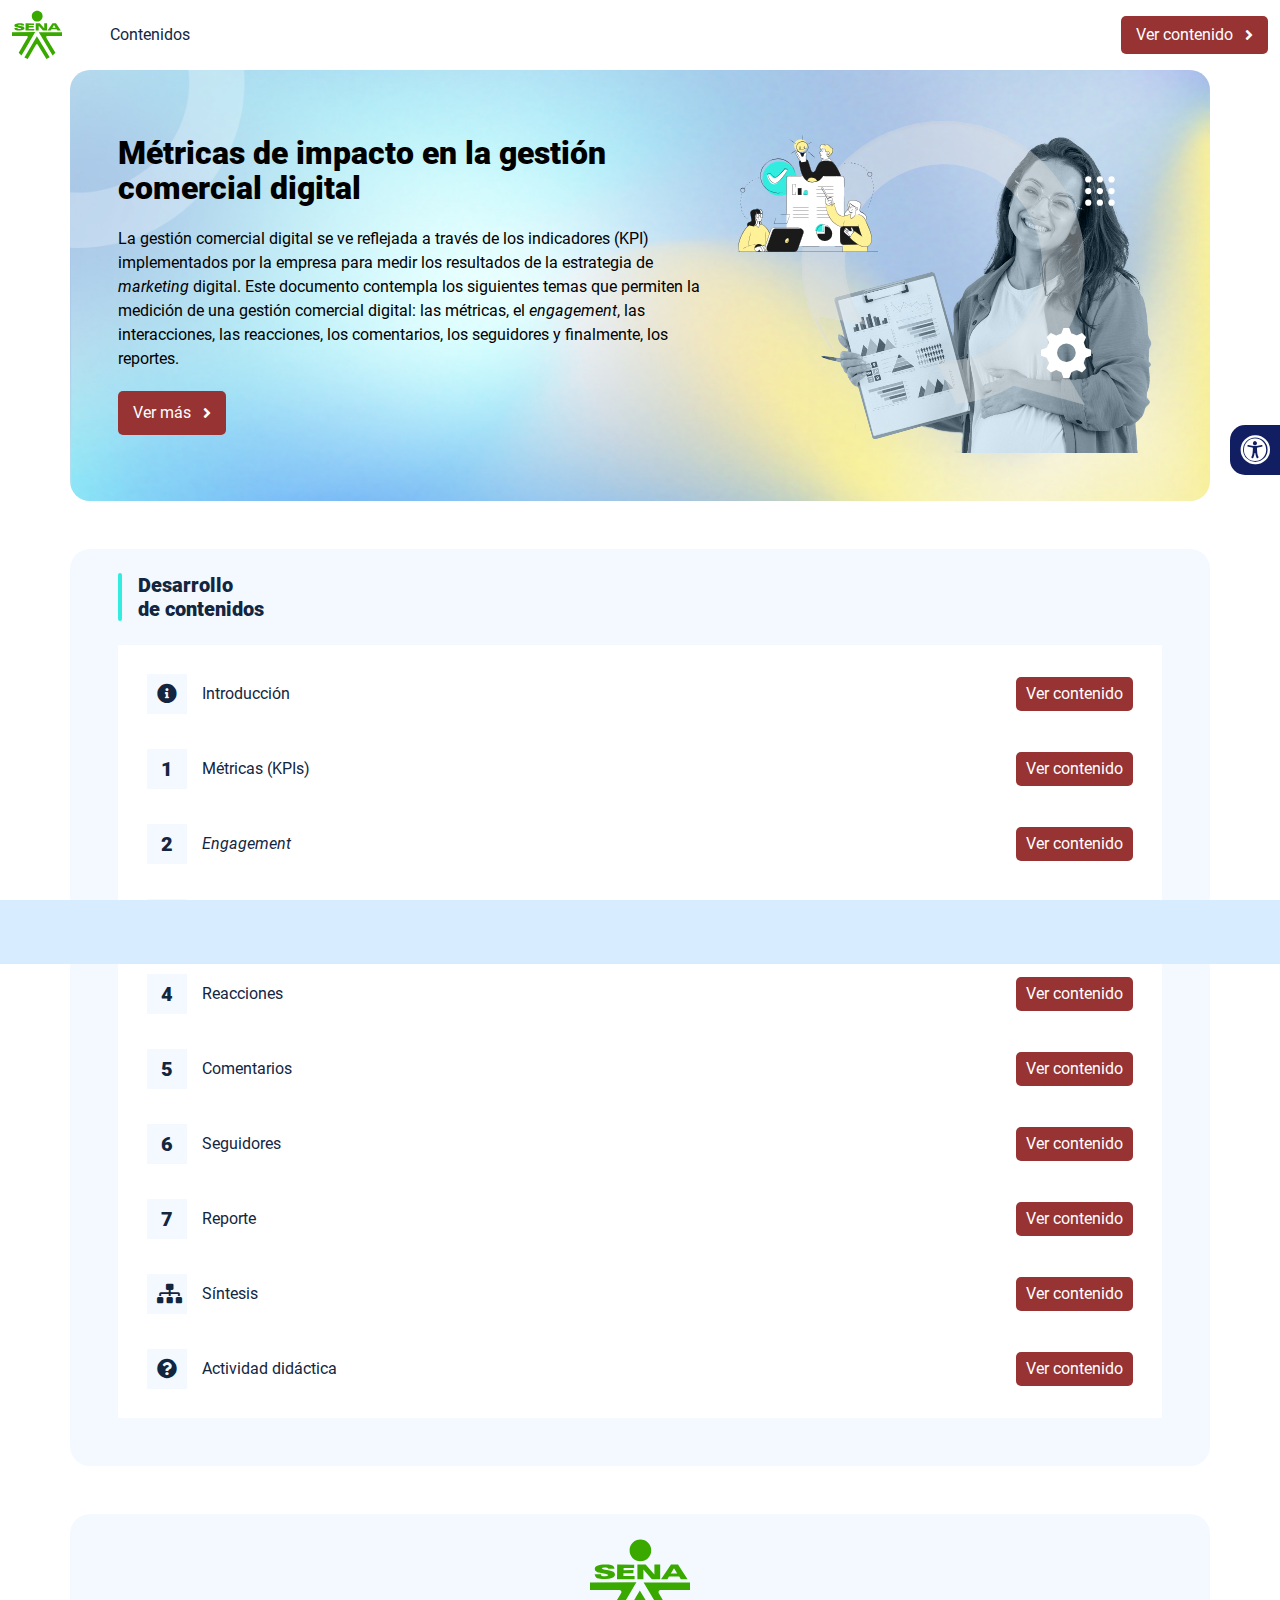
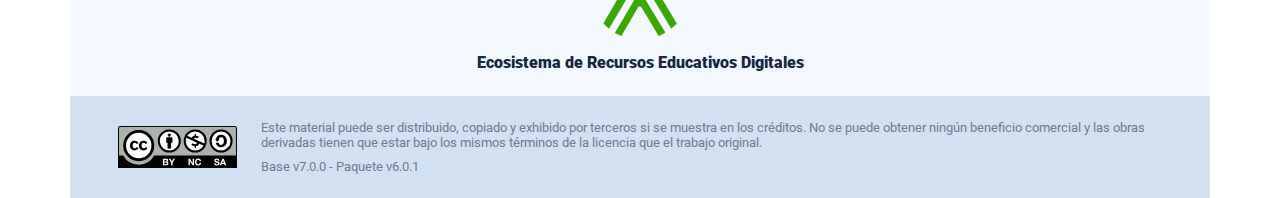
<file: index.html>
<!DOCTYPE html><html lang=""><head><meta charset="utf-8"><meta http-equiv="X-UA-Compatible" content="IE=edge"><meta name="viewport" content="width=device-width,initial-scale=1"><link rel="icon" href="favicon.ico"><title>Métricas de impacto en la gestión comercial digital</title><link href="css/chunk-0c047e41.3babef71.css" rel="prefetch"><link href="css/chunk-25b302c8.3babef71.css" rel="prefetch"><link href="css/chunk-26fc7596.3babef71.css" rel="prefetch"><link href="css/chunk-2d2747e2.3babef71.css" rel="prefetch"><link href="css/chunk-32334cb6.3babef71.css" rel="prefetch"><link href="css/chunk-3c57cd7b.3babef71.css" rel="prefetch"><link href="css/chunk-4f2d402a.3babef71.css" rel="prefetch"><link href="css/chunk-515a8379.26246671.css" rel="prefetch"><link href="css/chunk-59974754.f3a189b9.css" rel="prefetch"><link href="css/chunk-60cbc06b.09438581.css" rel="prefetch"><link href="css/chunk-6e1e538a.3ba0a060.css" rel="prefetch"><link href="css/chunk-766a929b.a4a9ab68.css" rel="prefetch"><link href="css/chunk-f2df7d2c.3babef71.css" rel="prefetch"><link href="css/comple.1f457347.css" rel="prefetch"><link href="css/creditos.066770fd.css" rel="prefetch"><link href="css/glosario.8f6aa7b7.css" rel="prefetch"><link href="css/referencias.cf151eaa.css" rel="prefetch"><link href="js/actividad.74c0f4e3.js" rel="prefetch"><link href="js/chunk-0206bfa0.9d64e2cb.js" rel="prefetch"><link href="js/chunk-0c047e41.c1b5f948.js" rel="prefetch"><link href="js/chunk-13a6037e.b6cc52b1.js" rel="prefetch"><link href="js/chunk-18f95272.c2a5eee4.js" rel="prefetch"><link href="js/chunk-25b302c8.26cfb7b2.js" rel="prefetch"><link href="js/chunk-26fc7596.286ada91.js" rel="prefetch"><link href="js/chunk-2c06842c.44a60f75.js" rel="prefetch"><link href="js/chunk-2d0c5615.ebc1981a.js" rel="prefetch"><link href="js/chunk-2d0e96ec.7b8875b5.js" rel="prefetch"><link href="js/chunk-2d208d90.9c6a4a0e.js" rel="prefetch"><link href="js/chunk-2d21d0e2.320e0a0d.js" rel="prefetch"><link href="js/chunk-2d22c123.474e9714.js" rel="prefetch"><link href="js/chunk-2d2747e2.55b9a2a1.js" rel="prefetch"><link href="js/chunk-2e80bb9a.818f9add.js" rel="prefetch"><link href="js/chunk-319206de.2b0a71fd.js" rel="prefetch"><link href="js/chunk-32334cb6.4e06baf7.js" rel="prefetch"><link href="js/chunk-36769079.f509823e.js" rel="prefetch"><link href="js/chunk-3c57cd7b.d8fd3cb3.js" rel="prefetch"><link href="js/chunk-4cdd78c0.21552dad.js" rel="prefetch"><link href="js/chunk-4f2d402a.f52de32d.js" rel="prefetch"><link href="js/chunk-515a8379.ad4b0488.js" rel="prefetch"><link href="js/chunk-53ccb27e.e4c9c4d9.js" rel="prefetch"><link href="js/chunk-55d286b8.984d19df.js" rel="prefetch"><link href="js/chunk-59974754.4b536167.js" rel="prefetch"><link href="js/chunk-60cbc06b.17f2bb4a.js" rel="prefetch"><link href="js/chunk-659152b8.4c724f06.js" rel="prefetch"><link href="js/chunk-6e1e538a.1656d117.js" rel="prefetch"><link href="js/chunk-766a929b.4fd76fb0.js" rel="prefetch"><link href="js/chunk-c796899c.b404a9ce.js" rel="prefetch"><link href="js/chunk-e8a7823a.9ff4a1e8.js" rel="prefetch"><link href="js/chunk-f2df7d2c.d2fe56d5.js" rel="prefetch"><link href="js/chunk-fde47172.6ef31f8b.js" rel="prefetch"><link href="js/comple.e309cd47.js" rel="prefetch"><link href="js/creditos.e0a862ca.js" rel="prefetch"><link href="js/glosario.f473cba3.js" rel="prefetch"><link href="js/intro.4e5cd10d.js" rel="prefetch"><link href="js/referencias.c00bee70.js" rel="prefetch"><link href="js/sintesis.47617362.js" rel="prefetch"><link href="js/tema1.07c1872e.js" rel="prefetch"><link href="js/tema2.28aecbf6.js" rel="prefetch"><link href="js/tema3.8d2ab54f.js" rel="prefetch"><link href="js/tema4.a3a180db.js" rel="prefetch"><link href="js/tema5.3a6f64eb.js" rel="prefetch"><link href="js/tema6.0150f6a9.js" rel="prefetch"><link href="js/tema7.575c80d8.js" rel="prefetch"><link href="css/app.f7b55973.css" rel="preload" as="style"><link href="css/chunk-vendors.68d180d8.css" rel="preload" as="style"><link href="js/app.e2115fb4.js" rel="preload" as="script"><link href="js/chunk-vendors.3c863803.js" rel="preload" as="script"><link href="css/chunk-vendors.68d180d8.css" rel="stylesheet"><link href="css/app.f7b55973.css" rel="stylesheet"></head><body><noscript><strong>We're sorry but Métricas de impacto en la gestión comercial digital doesn't work properly without JavaScript enabled. Please enable it to continue.</strong></noscript><div id="app"></div><script src="js/chunk-vendors.3c863803.js"></script><script src="js/app.e2115fb4.js"></script></body></html>
</file>
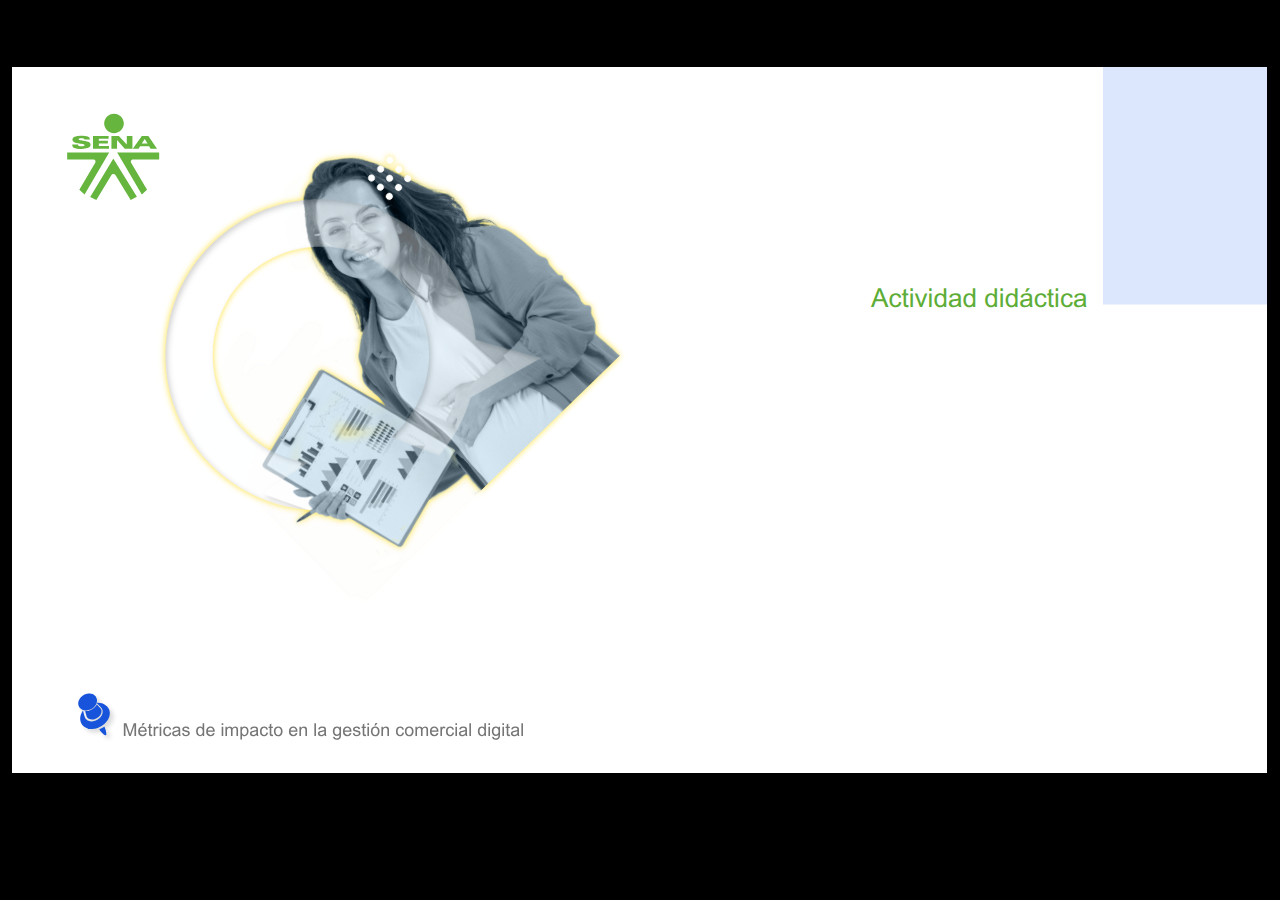
<file: actividades/actividad.html>
﻿<!doctype html>
<html lang="es">
<head>
  <meta charset="utf-8">
  <!-- Created using Storyline 360 - http://www.articulate.com  -->
  <!-- version: 3.75.30269.0 -->
  <title>Actividad did&#225;ctica</title>
  <meta http-equiv="x-ua-compatible" content="IE=edge"/>
  <meta name="viewport" content="width=device-width,initial-scale=1,user-scalable=no,shrink-to-fit=no,minimal-ui"/>
  <meta name="apple-mobile-web-app-capable" content="yes"/>
  <style>
    html, body { height: 100%; padding: 0; margin: 0 }
    #app { height: 100%; width: 100%; }
  </style>

  <script>
    window.DS = {};
    window.globals = {
      DATA_PATH_BASE: '',
      HAS_FRAME: true,
      HAS_SLIDE: true,

      lmsPresent: false,
      tinCanPresent: false,
      cmi5Present: false,
      aoSupport: false,
      scale: 'show all',
      captureRc: false,
      browserSize: 'optimal',
      bgColor: '#000000',
      features: 'AccessibleVideo,BackgroundAudio,ConnectionMessages,FullScreenToggle,InsertSvgPicture,LayerPresentAsDialog,MultipleQuizTracking,PlayerSpeedControl,StreamingVideo,UpdatedThemeEditor,UseAudioElement,VideoTranscripts',
      themeName: 'classic',
      preloaderColor: '#FFFFFF',
      suppressAnalytics: false,
      productChannel: 'stable',
      publishSource: 'storyline',
      aid: 'aid|5304b41d-7af7-4125-b8d1-83eb222823e2',
      cid: '29f10136-8257-4bd1-be30-50c37827abd4',
      playerVersion: '3.75.30269.0',
      publishTimestamp: '2023-12-17T15:04:17.7091472Z',
      maxIosVideoElements: 10,
      connectionSettings: { },

      
      parseParams: function(qs) {
        if (window.globals.parsedParams != null) {
          return window.globals.parsedParams;
        }
        qs = (qs || window.location.search.substr(1)).split('+').join(' ');
        var params = {},
            tokens,
            re = /[?&]?([^=]+)=([^&]*)/g;

        while (tokens = re.exec(qs)) {
          params[decodeURIComponent(tokens[1]).trim()] =
            decodeURIComponent(tokens[2]).trim();
        }
        window.globals.parsedParams = params;
        return params;
      }

    };
  </script>
  <script>
    var isIe11 = ('ActiveXObject' in window || window.MSBlobBuilder != null)
      && window.msCrypto != null && !window.ActiveXObject;
    if (isIe11) {
      window.globals.unsupportedBrowser = true;
      document.write(atob('[base64]'));
    }
  </script>
  
  <script>window.THREE = { };</script>
  
</head>
<body style="background: #000000" class="cs-HTML theme-classic">
  <!-- 360 -->
  <script>!function(){var e,i=/iPhone/i,o=/iPod/i,n=/iPad/i,t=/\biOS-universal(?:.+)Mac\b/i,r=/\bAndroid(?:.+)Mobile\b/i,a=/Android/i,d=/(?:SD4930UR|\bSilk(?:.+)Mobile\b)/i,p=/Silk/i,l=/Windows Phone/i,u=/\bWindows(?:.+)ARM\b/i,b=/BlackBerry/i,s=/BB10/i,c=/Opera Mini/i,f=/\b(CriOS|Chrome)(?:.+)Mobile/i,h=/Mobile(?:.+)Firefox\b/i,v=function(e){return void 0!==e&&"MacIntel"===e.platform&&"number"==typeof e.maxTouchPoints&&e.maxTouchPoints>1&&"undefined"==typeof MSStream};e=function(e){var m={userAgent:"",platform:"",maxTouchPoints:0};e||"undefined"==typeof navigator?"string"==typeof e?m.userAgent=e:e&&e.userAgent&&(m={userAgent:e.userAgent,platform:e.platform,maxTouchPoints:e.maxTouchPoints||0}):m={userAgent:navigator.userAgent,platform:navigator.platform,maxTouchPoints:navigator.maxTouchPoints||0};var g=m.userAgent,y=g.split("[FBAN");void 0!==y[1]&&(g=y[0]),void 0!==(y=g.split("Twitter"))[1]&&(g=y[0]);var A=function(e){return function(i){return i.test(e)}}(g),w={apple:{phone:A(i)&&!A(l),ipod:A(o),tablet:!A(i)&&(A(n)||v(m))&&!A(l),universal:A(t),device:(A(i)||A(o)||A(n)||A(t)||v(m))&&!A(l)},amazon:{phone:A(d),tablet:!A(d)&&A(p),device:A(d)||A(p)},android:{phone:!A(l)&&A(d)||!A(l)&&A(r),tablet:!A(l)&&!A(d)&&!A(r)&&(A(p)||A(a)),device:!A(l)&&(A(d)||A(p)||A(r)||A(a))||A(/\bokhttp\b/i)},windows:{phone:A(l),tablet:A(u),device:A(l)||A(u)},other:{blackberry:A(b),blackberry10:A(s),opera:A(c),firefox:A(h),chrome:A(f),device:A(b)||A(s)||A(c)||A(h)||A(f)},any:!1,phone:!1,tablet:!1};return w.any=w.apple.device||w.android.device||w.windows.device||w.other.device,w.phone=w.apple.phone||w.android.phone||w.windows.phone,w.tablet=w.apple.tablet||w.android.tablet||w.windows.tablet,w}(),"object"==typeof exports&&"undefined"!=typeof module?module.exports=e:"function"==typeof define&&define.amd?define((function(){return e})):this.isMobile=e}();
    window.isMobile.apple.tablet = window.isMobile.apple.tablet ||
      (navigator.platform === 'MacIntel' && navigator.maxTouchPoints > 1);
    window.isMobile.apple.device = window.isMobile.apple.device || window.isMobile.apple.tablet;
    window.isMobile.tablet = window.isMobile.tablet || window.isMobile.apple.tablet;
    window.isMobile.any = window.isMobile.any || window.isMobile.apple.tablet;
  </script>

  <div id="focus-sink" tabindex="-1"></div>

  <div id="preso"></div>
  <script>
    (function() {

      var classTypes = [ 'desktop', 'mobile', 'phone', 'tablet' ];

      var addDeviceClasses = function(prefix, testObj) {
        var curr, i;
        for (i = 0; i < classTypes.length; i++) {
          curr = classTypes[i];
          if (testObj[curr]) {
            document.body.classList.add(prefix + curr);
          }
        }
      };

      var params = window.globals.parseParams(),
          isDevicePreview = params.devicepreview === '1',
          isPhoneOverride = params.deviceType === 'phone' || (isDevicePreview && params.phone == '1'),
          isTabletOverride = (params.deviceType === 'tablet' || isDevicePreview) && !isPhoneOverride,
          isMobileOverride = isPhoneOverride || isTabletOverride;

      var deviceView = {
        desktop: !window.isMobile.any && !isMobileOverride,
        mobile: window.isMobile.any || isMobileOverride,
        phone: isPhoneOverride || (window.isMobile.phone && !isTabletOverride),
        tablet: isTabletOverride || window.isMobile.tablet
      };

      window.globals.deviceView = deviceView;
      window.isMobile.desktop = !window.isMobile.any;
      window.isMobile.mobile = window.isMobile.any;

      addDeviceClasses('view-', deviceView);

    })();
  </script>
  
  <script src='story_content/user.js' type=text/javascript></script>
  <div class="slide-loader"></div>

  <script>
    if (window.globals.deviceView.isMobile) { var doc = document, loader = doc.body.querySelector('.slide-loader'); [ 1, 2, 3 ].forEach(function(n) { var d = doc.createElement('div'); d.style.backgroundColor = window.globals.preloaderColor; d.classList.add('mobile-loader-dot'); d.classList.add('dot' + n); loader.appendChild(d); }); }
  </script>

  <div class="mobile-load-title-overlay" style="display: none">
    <div class="mobile-load-title">Actividad did&#225;ctica</div>
  </div>

  <div class="mobile-chrome-warning"></div>

  
<style>
  .warn-connection-dialog {
    display: none;
    background: transparent;
    pointer-events: none;
    position: fixed;
    left: 0;
    top: 0;
    width: 100%;
    height: 100%;
    z-index: 999;
  }

  .warn-connection-content {
    border-radius: 4px;
    background: white;
    border: 1px solid #E7E7E7;
    color: #333333;
    box-shadow: 0 2px 4px rgba(0, 0, 0, 0.25);
    transition: all 150ms ease-out;
    position: absolute;
    white-space: nowrap;
  }

  .view-phone.is-landscape .warn-connection-content {
    left: 23px;
    bottom: 23px;
  }

  .view-tablet.is-landscape .warn-connection-content {
    left: 50%;
    top: 20px;
    transform: translateX(-50%);
  }

  .is-portrait .warn-connection-content {
    transform: translate(-50%, calc(-100% - 15px));
  }

  .warn-connection-content p {
    display: inline-block;
    margin: 0 8px 0 0;
    line-height: 33px;
    font-size: 11px;
  }

  .warn-connection-content svg {
    position: relative;
    vertical-align: middle;
    margin: 0 2px 2px 8px;
  }

  .view-desktop .warn-connection-content {
    left: 1.5em;
    bottom: 1.5em;
  }

  .view-desktop .warn-connection-content p {
    font-size: 1.1em;
  }

  .is-offline .warn-connection-dialog {
    display: block;
  }

  .is-offline .cs-panel * {
    pointer-events: none !important;
  }

  .is-offline .cs-panel {
    pointer-events: all !important;
  }

  .is-offline #nav-controls * {
    pointer-events: none !important;
  }

  .is-offline #nav-controls {
    pointer-events: all !important;
  }
</style>

<div class="warn-connection-dialog">
  <div class="warn-connection-content">
    <svg width="17" height="15" viewBox="0 0 17 15" xmlns="http://www.w3.org/2000/svg">
      <path fill="#8F0000" stroke="white" d="M16.07,12.98 L15.88,12.23 L9.51,1.21 C8.97,0.26,7.6,0.26,7.06,1.21 L0.69,12.23 C0.15,13.16,0.81,14.36,1.91,14.36 H14.65 C15.47,14.36,16.05,13.7,16.07,12.98 Z"/>
      <path fill="white" stroke="white" d="M8.58,5.5 C8.35,5.28,8.5,5.35,8.21,5.32 C8.09,5.35,7.97,5.49,7.96,5.67 C7.97,5.79,7.98,5.92,7.98,6.04 L7.98,6.04 C7.99,6.17,8,6.31,8.01,6.43 L8.01,6.44 C8.03,6.92,8.06,7.41,8.09,7.9 L8.09,7.9 C8.12,8.39,8.14,8.88,8.17,9.37 C8.17,9.39,8.18,9.42,8.2,9.44 C8.23,9.46,8.25,9.47,8.28,9.47 C8.31,9.47,8.34,9.46,8.35,9.44 C8.37,9.43,8.38,9.4,8.39,9.35 L8.39,9.34 C8.39,9.24,8.4,9.15,8.4,9.05 L8.4,9.05 C8.41,8.96,8.41,8.86,8.42,8.75 C8.43,8.44,8.45,8.12,8.47,7.81 L8.47,7.81 C8.49,7.49,8.51,7.18,8.53,6.87 C8.55,6.46,8.56,6.05,8.59,5.64 L8.6,5.62 C8.6,5.57,8.59,5.53,8.58,5.5 L8.21,5.32 Z"/>
      <circle fill="white" stroke="white" cx="8.3" cy="11.35" r="0.3"/>
    </svg>
    <p>You are offline. Trying to reconnect...</p>
  </div>
</div>

<script>
  (function() {
    window.DS.connection = {
      warningShown: false,
      assets: {},
      loadingAssetGroup: false,
      retryDelay: 500
    };

    // @TODO this is POC code and can be cleaned up a bit more if we move forward
    // with the feature



    // The `window.globals.features` variable must be set in `webpack.dev.config` when testing locally - it is not enough
    // to have it in the data - but it must be set there as well.
    var useConnectionMessages = window.AbortController != null &&
      window.location.protocol != 'file:' &&
      window.globals.features.indexOf('ConnectionMessages') != -1;

    window.DS.connection.useConnectionMessages = useConnectionMessages

    var assetCount = 0;
    var checkLoadedId;
    var connectionSettings = window.globals.connectionSettings;

    if (useConnectionMessages && connectionSettings != null) {
      var contentEl = document.querySelector('.warn-connection-content');
      var messageEl = contentEl.querySelector('p')

      if (connectionSettings.useDarkTheme) {
        contentEl.style.borderColor = '#BABBBA';
        contentEl.style.backgroundColor = '#282828';
        contentEl.style.color = '#FFFFFF';
      }

      if (connectionSettings.message != null) {
        messageEl.textContent = window.decodeURIComponent(connectionSettings.message);
      }
    }

    function checkAssetsReady() {
      for (var i in DS.connection.assets) {
        if (!DS.connection.assets[i].success) {
          return false;
        }
      }
      return true;
    }

    function stopAssetGroup() {
      if (!useConnectionMessages) { return; }

      assetCount = 0;

      DS.connection.oldAssetGroup = DS.connection.assets;
      DS.connection.assets = {};
      DS.connection.loadingAssetGroup = false;
      clearInterval(checkLoadedId);
    }

    function startAssetGroup() {
      if (!useConnectionMessages) { return; }
      var ticks = 0;
      clearInterval(checkLoadedId);
      checkLoadedId = setInterval(function() {
        var loaded = 0;
        if (assetCount === 0 && loaded === 0) {
          clearInterval(checkLoadedId);
          return;
        }

        for (var i in DS.connection.assets) {
          if (DS.connection.assets[i].success) {
            loaded++;
          }
        }

        if (assetCount === loaded && checkAssetsReady()) {
          for (var i in DS.connection.assets) {
            if (DS.connection.assets[i].action) {
              DS.connection.assets[i].action();
            }
          }
          hideWarning();
          stopAssetGroup();
        }
      }, 100)
    }

    function requiredAsset(url, action, retry, type) {
      if (!useConnectionMessages) { return; }
      if (DS.connection.assets[url]) { return; }

      DS.connection.assets[url] = {
        success: false, action: action, retry: retry, type: type
      };
      assetCount = Object.keys(DS.connection.assets).length;
      if (!DS.connection.loadingAssetGroup) {
        startAssetGroup();
      }
      DS.connection.loadingAssetGroup = true;
    }

    function assetLoaded(url) {
      if (!useConnectionMessages) { return; }
      if (DS.connection.assets[url]) {
        DS.connection.assets[url].success = true;
      }
    }

    function assetFailed(url) {
      if (!useConnectionMessages) { return; }
      if (!DS.connection.assets[url]) {
        if (/\.js$/.test(url)) {
          setTimeout(function() {
            if (DS.connection.lastSlideLoaded != null) {
              DS.connection.lastSlideLoaded();
            }
          }, DS.connection.retryDelay);
        }
        return;
      }
      if (!DS.connection.warningShown) { showWarning(); }
      if (DS.connection.assets[url].retry) {
        setTimeout(function() {
          if (!DS.connection.assets[url].success) {
            DS.connection.assets[url].retry()
          }
        }, DS.connection.retryDelay);
      }
    }

    function hideWarning() {
      document.body.classList.remove('is-offline');
      DS.connection.warningShown = false;
    }
    DS.connection.hideWarning = hideWarning

    function showWarning(btn) {
      document.body.classList.add('is-offline')
      DS.connection.warningShown = true;
      updateWarningPosition();
    }

    function updateWarningPosition() {
      if (!DS.connection.warningShown) {
        return;
      }

      var isPortrait = document.body.classList.contains('is-portrait');
      var warningEl = document.querySelector('.warn-connection-content');

      if (isPortrait) {
        var slide = document.querySelector('.primary-slide');
        var slideRect = slide.getBoundingClientRect();

        warningEl.style.top = `${slideRect.top}px`
        warningEl.style.left = `${slideRect.left + slideRect.width / 2}px`
      } else {
        warningEl.style.top = null;
        warningEl.style.left = null;
      }

      window.requestAnimationFrame(updateWarningPosition);
    }

    // these will all be noops if the feature flag isn't set in
    // the data and `window.globals.features`
    DS.connection.requiredAsset = requiredAsset;
    DS.connection.assetLoaded = assetLoaded;
    DS.connection.assetFailed = assetFailed;
    DS.connection.stopAssetGroup = stopAssetGroup;
    DS.connection.startAssetGroup = startAssetGroup;
  })();
</script>


  <script>
    
    if (window.autoSpider && window.vInterfaceObject) {
      document.querySelector('.mobile-load-title-overlay').style.display = 'none';
    }
  </script>

  

  <link rel="stylesheet" href="html5/data/css/output.min.css" data-noprefix/>
</body>
<script src="html5/lib/scripts/bootstrapper.min.js"></script>
</html>
</file>
<file: css/chunk-0c047e41.3babef71.css>
.actividad[data-v-22adfd6b]{background-color:#f2f2f2}.horizontal-scroll__wrapper[data-v-22adfd6b]{overflow:hidden}.horizontal-scroll[data-v-22adfd6b]{display:flex;transition:transform .5s ease-in-out;align-items:center;flex-wrap:nowrap}.horizontal-scroll[data-v-22adfd6b]:not(.row){width:100%}.horizontal-scroll--item-fw[data-v-22adfd6b]>div{flex-grow:0;flex-shrink:0;width:100%;margin:0!important}
</file>
<file: css/chunk-25b302c8.3babef71.css>
.actividad[data-v-22adfd6b]{background-color:#f2f2f2}.horizontal-scroll__wrapper[data-v-22adfd6b]{overflow:hidden}.horizontal-scroll[data-v-22adfd6b]{display:flex;transition:transform .5s ease-in-out;align-items:center;flex-wrap:nowrap}.horizontal-scroll[data-v-22adfd6b]:not(.row){width:100%}.horizontal-scroll--item-fw[data-v-22adfd6b]>div{flex-grow:0;flex-shrink:0;width:100%;margin:0!important}
</file>
<file: css/chunk-26fc7596.3babef71.css>
.actividad[data-v-22adfd6b]{background-color:#f2f2f2}.horizontal-scroll__wrapper[data-v-22adfd6b]{overflow:hidden}.horizontal-scroll[data-v-22adfd6b]{display:flex;transition:transform .5s ease-in-out;align-items:center;flex-wrap:nowrap}.horizontal-scroll[data-v-22adfd6b]:not(.row){width:100%}.horizontal-scroll--item-fw[data-v-22adfd6b]>div{flex-grow:0;flex-shrink:0;width:100%;margin:0!important}
</file>
<file: css/chunk-2d2747e2.3babef71.css>
.actividad[data-v-22adfd6b]{background-color:#f2f2f2}.horizontal-scroll__wrapper[data-v-22adfd6b]{overflow:hidden}.horizontal-scroll[data-v-22adfd6b]{display:flex;transition:transform .5s ease-in-out;align-items:center;flex-wrap:nowrap}.horizontal-scroll[data-v-22adfd6b]:not(.row){width:100%}.horizontal-scroll--item-fw[data-v-22adfd6b]>div{flex-grow:0;flex-shrink:0;width:100%;margin:0!important}
</file>
<file: css/chunk-32334cb6.3babef71.css>
.actividad[data-v-22adfd6b]{background-color:#f2f2f2}.horizontal-scroll__wrapper[data-v-22adfd6b]{overflow:hidden}.horizontal-scroll[data-v-22adfd6b]{display:flex;transition:transform .5s ease-in-out;align-items:center;flex-wrap:nowrap}.horizontal-scroll[data-v-22adfd6b]:not(.row){width:100%}.horizontal-scroll--item-fw[data-v-22adfd6b]>div{flex-grow:0;flex-shrink:0;width:100%;margin:0!important}
</file>
<file: css/chunk-3c57cd7b.3babef71.css>
.actividad[data-v-22adfd6b]{background-color:#f2f2f2}.horizontal-scroll__wrapper[data-v-22adfd6b]{overflow:hidden}.horizontal-scroll[data-v-22adfd6b]{display:flex;transition:transform .5s ease-in-out;align-items:center;flex-wrap:nowrap}.horizontal-scroll[data-v-22adfd6b]:not(.row){width:100%}.horizontal-scroll--item-fw[data-v-22adfd6b]>div{flex-grow:0;flex-shrink:0;width:100%;margin:0!important}
</file>
<file: css/chunk-4f2d402a.3babef71.css>
.actividad[data-v-22adfd6b]{background-color:#f2f2f2}.horizontal-scroll__wrapper[data-v-22adfd6b]{overflow:hidden}.horizontal-scroll[data-v-22adfd6b]{display:flex;transition:transform .5s ease-in-out;align-items:center;flex-wrap:nowrap}.horizontal-scroll[data-v-22adfd6b]:not(.row){width:100%}.horizontal-scroll--item-fw[data-v-22adfd6b]>div{flex-grow:0;flex-shrink:0;width:100%;margin:0!important}
</file>
<file: css/chunk-515a8379.26246671.css>
.actividad{background-color:#f2f2f2}.banner-interno{position:relative}.banner-interno__fondo{position:absolute;top:0;bottom:-50px;left:0;right:0;background-color:#a3bfe4;background-size:cover;background-position:50%}.banner-interno__titulo{display:flex;align-items:center}.banner-interno__titulo__icono{display:block;width:32px;height:32px;border-radius:50%;background-color:#fff;position:relative}.banner-interno__titulo__icono i{color:#a3bfe4;position:absolute;left:50%;top:50%;transform:translate(-50%,-50%)}.banner-interno__titulo h1,.banner-interno__titulo h2,.banner-interno__titulo h3,.banner-interno__titulo h4,.banner-interno__titulo h5,.banner-interno__titulo h6{color:#fff;line-height:1.1em}
</file>
<file: css/chunk-59974754.f3a189b9.css>
.actividad{background-color:#f2f2f2}.aside-menu{position:fixed;top:70px;min-height:calc(100vh - 70px);max-height:calc(100vh - 70px);background-color:#f3f9ff;transition:flex .5s ease-in-out,width .5s ease-in-out;overflow-x:hidden;z-index:100001;width:300px}.aside-menu__black-background{position:fixed;inset:0;top:70px;background:rgba(0,0,0,.8);cursor:pointer}.aside-menu a{color:#111e61}.aside-menu__content{width:300px;display:flex;flex-direction:column;justify-content:space-between;min-height:calc(100vh - 70px);max-height:calc(100vh - 70px);border-right:1px solid #d8ecff;position:absolute;background:#fff}@media (max-height:800px){.aside-menu__content{min-height:800px;max-height:800px;overflow-y:auto}}.aside-menu__header{padding:10px;text-align:center;background-color:#d8ecff}.aside-menu__header h4{margin:0}.aside-menu__menu{overflow-y:auto;flex-grow:1;list-style:none;padding-left:0;margin-bottom:0}.aside-menu__menu__item--active .aside-menu__menu__item__lnk,.aside-menu__menu__item--active .aside-menu__sec-menu__item__lnk{background-color:#d8ecff;font-weight:700}.aside-menu__menu__item--sub-menu:hover,.aside-menu__menu__item:hover,.aside-menu__sec-menu__item:hover{background-color:#d8ecff}.aside-menu__menu__item--sub-menu{padding-left:10px}.aside-menu__menu__item--sub-menu--active .aside-menu__menu__item__lnk,.aside-menu__menu__item--sub-menu--active .aside-menu__sec-menu__item__lnk{background-color:#d8ecff;font-weight:700;position:relative}.aside-menu__menu__item--sub-menu--active .aside-menu__menu__item__lnk:before,.aside-menu__menu__item--sub-menu--active .aside-menu__sec-menu__item__lnk:before{content:"";display:block;position:absolute;left:0;bottom:0;top:0;width:4px;border-radius:2px;background-color:#33ece0}.aside-menu__menu__item__lnk,.aside-menu__sec-menu__item__lnk{display:flex;align-items:center;padding:10px 15px;line-height:1.1em}.aside-menu__menu__item__lnk i,.aside-menu__menu__item__lnk span,.aside-menu__sec-menu__item__lnk i,.aside-menu__sec-menu__item__lnk span{margin-right:10px}.aside-menu__menu__item__lnk i:last-child,.aside-menu__menu__item__lnk span:last-child,.aside-menu__sec-menu__item__lnk i:last-child,.aside-menu__sec-menu__item__lnk span:last-child{margin-right:0}.aside-menu__sec-menu{background-color:#d8ecff;padding:10px 0;flex-shrink:0;margin-bottom:0}.aside-menu__sec-menu__item{padding:10px 15px}.aside-menu__sec-menu__item__lnk{padding:0;border-radius:1em}.aside-menu__sec-menu__item__lnk i{display:block;width:2em;height:2em;padding:.5em 0;text-align:center;background-color:#fff;border-radius:50%}.aside-menu__sec-menu__item__lnk:hover{background-color:#fff}@media (max-width:576px){.aside-menu__sec-menu{padding-bottom:110px}}.main-menu-enter-active{animation:main-menu-open-animation .3s}.main-menu-enter-active .aside-menu__black-background{animation:main-menu-background-animation .3s}.main-menu-leave-active{animation:main-menu-open-animation .3s reverse}.main-menu-leave-active .aside-menu__black-background{animation:main-menu-background-animation .3s reverse}@keyframes main-menu-open-animation{0%{width:0}to{width:300px}}@keyframes main-menu-background-animation{0%{opacity:0}to{opacity:1}}
</file>
<file: css/chunk-60cbc06b.09438581.css>
.actividad[data-v-7e5a4120]{background-color:#f2f2f2}.header[data-v-7e5a4120]{position:sticky;top:0;padding-top:10px;padding-bottom:10px;background-color:#fff;z-index:10010;line-height:1.1em}.header__logo[data-v-7e5a4120]{width:50px}@media (max-width:576px){.header__componente-formativo[data-v-7e5a4120]{font-size:.8em}}.header__menu[data-v-7e5a4120]{cursor:pointer}.header__menu span[data-v-7e5a4120]{font-size:.7em;display:block;line-height:1em;text-align:center;color:#111e61}.header__menu__btn[data-v-7e5a4120]{width:30px;height:30px;position:relative;margin-bottom:4px}.header__menu__btn .line-1[data-v-7e5a4120],.header__menu__btn .line-2[data-v-7e5a4120],.header__menu__btn .line-3[data-v-7e5a4120]{height:4px;width:30px;background-color:#111e61;transform-origin:center center;position:absolute;left:0;border-radius:2px}.header__menu__btn .line-1[data-v-7e5a4120]{top:4px;animation:line-1-inactive-data-v-7e5a4120 .5s ease-in-out forwards}.header__menu__btn .line-2[data-v-7e5a4120]{top:13px;animation:line-2-inactive-data-v-7e5a4120 .5s ease-in-out forwards}.header__menu__btn .line-3[data-v-7e5a4120]{top:22px;animation:line-3-inactive-data-v-7e5a4120 .5s ease-in-out forwards}.header__menu__btn[data-v-7e5a4120]:hover{cursor:pointer}.header__menu__btn--open .line-1[data-v-7e5a4120]{animation:line-1-active-data-v-7e5a4120 .5s ease-in-out forwards}.header__menu__btn--open .line-2[data-v-7e5a4120]{animation:line-2-active-data-v-7e5a4120 .5s ease-in-out forwards}.header__menu__btn--open .line-3[data-v-7e5a4120]{animation:line-3-active-data-v-7e5a4120 .5s ease-in-out forwards}@keyframes line-1-active-data-v-7e5a4120{0%{transform:translate(0) rotate(0)}50%{transform:translateY(9px) rotate(0)}to{transform:translateY(9px) rotate(45deg)}}@keyframes line-2-active-data-v-7e5a4120{0%{transform:scale(1)}to{transform:scale(0)}}@keyframes line-3-active-data-v-7e5a4120{0%{transform:translate(0) rotate(0)}50%{transform:translateY(-9px) rotate(0)}to{transform:translateY(-9px) rotate(-45deg)}}@keyframes line-1-inactive-data-v-7e5a4120{0%{transform:translateY(9px) rotate(45deg)}50%{transform:translateY(9px) rotate(0)}to{transform:translate(0) rotate(0)}}@keyframes line-2-inactive-data-v-7e5a4120{0%{transform:scale(0)}to{transform:scale(1)}}@keyframes line-3-inactive-data-v-7e5a4120{0%{transform:translateY(-9px) rotate(-45deg)}50%{transform:translateY(-9px) rotate(0)}to{transform:translate(0) rotate(0)}}
</file>
<file: css/chunk-6e1e538a.3ba0a060.css>
.actividad[data-v-4f6b7c58]{background-color:#f2f2f2}.accesibilidad[data-v-4f6b7c58]{position:fixed;right:0;top:50vh;height:50px;background-color:#111e61;border-top-left-radius:15px;border-bottom-left-radius:15px;transform:translateY(-50%) translateX(100%) translateX(-50px);overflow:hidden;transition:transform .3s ease-in-out,height .3s ease-in-out}.accesibilidad[data-v-4f6b7c58]:hover{transform:translateY(-50%) translateX(0);height:12.75rem}.accesibilidad [data-v-4f6b7c58]{color:#fff}.accesibilidad__menu__content .accesibilidad__menu__item[data-v-4f6b7c58]{cursor:pointer}.accesibilidad__menu__content .accesibilidad__menu__item[data-v-4f6b7c58]:hover{background-color:#273685}.accesibilidad__menu__content .accesibilidad__menu__item[data-v-4f6b7c58]:last-child{border:none}.accesibilidad__menu__item[data-v-4f6b7c58]{display:flex;align-items:center;padding:10px;border-bottom:1px solid #273685;line-height:1em;-moz-user-select:none;user-select:none}.accesibilidad__menu i[data-v-4f6b7c58]{font-size:30px;font-style:normal;margin-right:10px;line-height:1em}.accesibilidad__menu img[data-v-4f6b7c58]{width:30px;margin-right:10px}
</file>
<file: css/chunk-766a929b.a4a9ab68.css>
.actividad{background-color:#f2f2f2}.barra-avance{display:flex;align-items:center;justify-content:space-between;position:fixed;bottom:0;left:0;width:100%;padding:10px;background-color:#d8ecff;transition:transform .5s ease-in-out;z-index:100000}.barra-avance__barra{margin:0 20px;flex:1;position:relative;max-width:800px}.barra-avance__barra--amarilla,.barra-avance__barra--blanca{height:4px}.barra-avance__barra--amarilla:after,.barra-avance__barra--amarilla:before,.barra-avance__barra--blanca:after,.barra-avance__barra--blanca:before{content:"";display:block;width:10px;height:10px;border-radius:50%;position:absolute;top:50%}.barra-avance__barra--amarilla:before,.barra-avance__barra--blanca:before{left:0;transform:translate(-50%,-50%)}.barra-avance__barra--amarilla:after,.barra-avance__barra--blanca:after{right:0;transform:translate(50%,-50%)}.barra-avance__barra--blanca{background-color:#fff}.barra-avance__barra--blanca:after,.barra-avance__barra--blanca:before{background-color:#fff}.barra-avance__barra--amarilla{position:absolute;width:100%;top:0;background-color:#983333}.barra-avance__barra--amarilla:after,.barra-avance__barra--amarilla:before{background-color:#983333}.barra-avance__boton--regresar{background-color:#b0c0d2}.barra-avance__boton--regresar span{color:#111e61!important}.barra-avance__boton--disable{opacity:0;pointer-events:none}.barra-avance--open{transform:translateY(0)}.barra-avance--close{transform:translateY(100%)}
</file>
<file: css/chunk-f2df7d2c.3babef71.css>
.actividad[data-v-22adfd6b]{background-color:#f2f2f2}.horizontal-scroll__wrapper[data-v-22adfd6b]{overflow:hidden}.horizontal-scroll[data-v-22adfd6b]{display:flex;transition:transform .5s ease-in-out;align-items:center;flex-wrap:nowrap}.horizontal-scroll[data-v-22adfd6b]:not(.row){width:100%}.horizontal-scroll--item-fw[data-v-22adfd6b]>div{flex-grow:0;flex-shrink:0;width:100%;margin:0!important}
</file>
<file: css/comple.1f457347.css>
.banner-interno{position:relative}.banner-interno__fondo{position:absolute;top:0;bottom:-50px;left:0;right:0;background-color:#a3bfe4;background-size:cover;background-position:50%}.banner-interno__titulo{display:flex;align-items:center}.banner-interno__titulo__icono{display:block;width:32px;height:32px;border-radius:50%;background-color:#fff;position:relative}.banner-interno__titulo__icono i{color:#a3bfe4;position:absolute;left:50%;top:50%;transform:translate(-50%,-50%)}.banner-interno__titulo h1,.banner-interno__titulo h2,.banner-interno__titulo h3,.banner-interno__titulo h4,.banner-interno__titulo h5,.banner-interno__titulo h6{color:#fff;line-height:1.1em}.actividad{background-color:#f2f2f2}.complementario__enlaces{display:flex;justify-content:center;flex-wrap:wrap}.complementario__enlaces a{margin:0 5px}.complementario__btn{font-size:1.5em;line-height:1em}table{width:calc(100% - 1px);min-width:800px}table thead{background-color:#d8ecff}table thead th{border-color:#d8ecff}table td,table th{padding:25px 20px;text-align:center}
</file>
<file: css/creditos.066770fd.css>
.banner-interno{position:relative}.banner-interno__fondo{position:absolute;top:0;bottom:-50px;left:0;right:0;background-color:#a3bfe4;background-size:cover;background-position:50%}.banner-interno__titulo{display:flex;align-items:center}.banner-interno__titulo__icono{display:block;width:32px;height:32px;border-radius:50%;background-color:#fff;position:relative}.banner-interno__titulo__icono i{color:#a3bfe4;position:absolute;left:50%;top:50%;transform:translate(-50%,-50%)}.banner-interno__titulo h1,.banner-interno__titulo h2,.banner-interno__titulo h3,.banner-interno__titulo h4,.banner-interno__titulo h5,.banner-interno__titulo h6{color:#fff;line-height:1.1em}.actividad{background-color:#f2f2f2}.creditos-vista .tarjeta.credito{background-color:#d2e1f1}.creditos{color:#727997;overflow-x:auto}.creditos__item{min-width:490px}.creditos p{line-height:1.3em;margin-bottom:0;color:#727997}.creditos__titulo{font-weight:700;background-color:#d2e1f1;padding:5px 10px;border-top-radius:5px;border-top-left-radius:5px;border-top-right-radius:5px}.creditos table td,.creditos table th{border-color:#d2e1f1}
</file>
<file: css/glosario.8f6aa7b7.css>
.banner-interno{position:relative}.banner-interno__fondo{position:absolute;top:0;bottom:-50px;left:0;right:0;background-color:#a3bfe4;background-size:cover;background-position:50%}.banner-interno__titulo{display:flex;align-items:center}.banner-interno__titulo__icono{display:block;width:32px;height:32px;border-radius:50%;background-color:#fff;position:relative}.banner-interno__titulo__icono i{color:#a3bfe4;position:absolute;left:50%;top:50%;transform:translate(-50%,-50%)}.banner-interno__titulo h1,.banner-interno__titulo h2,.banner-interno__titulo h3,.banner-interno__titulo h4,.banner-interno__titulo h5,.banner-interno__titulo h6{color:#fff;line-height:1.1em}.actividad{background-color:#f2f2f2}.glosario__letra-item{display:flex}.glosario__letra-item__texto{padding-top:5px}.glosario__letra-item__letra__icono{width:32px;height:32px;position:relative;line-height:1em;border-radius:50%;background-color:#d2e1f1}.glosario__letra-item__letra__icono span{position:absolute;left:50%;top:50%;transform:translate(-50%,-50%);font-size:1.1em;font-weight:900}
</file>
<file: css/referencias.cf151eaa.css>
.banner-interno{position:relative}.banner-interno__fondo{position:absolute;top:0;bottom:-50px;left:0;right:0;background-color:#a3bfe4;background-size:cover;background-position:50%}.banner-interno__titulo{display:flex;align-items:center}.banner-interno__titulo__icono{display:block;width:32px;height:32px;border-radius:50%;background-color:#fff;position:relative}.banner-interno__titulo__icono i{color:#a3bfe4;position:absolute;left:50%;top:50%;transform:translate(-50%,-50%)}.banner-interno__titulo h1,.banner-interno__titulo h2,.banner-interno__titulo h3,.banner-interno__titulo h4,.banner-interno__titulo h5,.banner-interno__titulo h6{color:#fff;line-height:1.1em}.actividad{background-color:#f2f2f2}.referencias__item:last-child hr{display:none}.referencias__item a{color:#2196f3;text-decoration:underline;overflow-wrap:break-word}
</file>
<file: css/app.f7b55973.css>
*{box-sizing:inherit}:after,:before{box-sizing:inherit}html{height:100%;line-height:1.15;box-sizing:border-box;-webkit-font-smoothing:antialiased;-moz-osx-font-smoothing:grayscale;-webkit-text-size-adjust:100%;-ms-text-size-adjust:100%;text-rendering:optimizeLegibility}a,abbr,acronym,address,applet,article,aside,audio,b,big,blockquote,body,canvas,caption,center,cite,code,dd,del,details,dfn,div,dl,dt,em,embed,fieldset,figcaption,figure,footer,form,h1,h2,h3,h4,h5,h6,header,hgroup,html,i,iframe,img,ins,kbd,label,legend,li,mark,menu,nav,object,ol,output,p,pre,q,ruby,s,samp,section,small,span,strike,strong,sub,summary,sup,table,tbody,td,tfoot,th,thead,time,tr,tt,u,ul,var,video{margin:0;padding:0;border:0;outline:0;background:transparent;vertical-align:baseline}article,aside,details,figcaption,figure,footer,header,main,menu,nav,section,summary{display:block}[hidden],template{display:none}hr{box-sizing:content-box;height:0;border-bottom:1px solid #e8e8e8;border-left:0;border-right:0;border-top:0;margin:1.5em 0;overflow:visible}[hidden]{display:none}a{font-family:Roboto,sans-serif;font-size:1em;font-weight:400;text-decoration:none;color:#12263f;background-color:transparent;transition:all .15s ease-in-out;-webkit-text-decoration-skip:objects}a:active,a:hover{outline-width:0}a:active,a:focus,a:hover{color:#000}[type=button],[type=reset],[type=submit],button{-moz-appearance:none;appearance:none;cursor:pointer;display:inline-block;vertical-align:middle;border:0;border-radius:5px;color:#12263f;background-color:#983333;font-family:Roboto,sans-serif;font-weight:400;font-size:1em;-webkit-font-smoothing:antialiased;line-height:1em;white-space:nowrap;text-decoration:none;text-transform:none;padding:.75em 1.5em;margin:0;-moz-user-select:none;user-select:none;overflow:visible;transition:background-color .15s ease-in-out}[type=button]:focus,[type=button]:hover,[type=reset]:focus,[type=reset]:hover,[type=submit]:focus,[type=submit]:hover,button:focus,button:hover{background-color:#983333;color:#12263f}[type=button]:disabled,[type=reset]:disabled,[type=submit]:disabled,button:disabled{cursor:not-allowed;opacity:.5}[type=button]:disabled:hover,[type=reset]:disabled:hover,[type=submit]:disabled:hover,button:disabled:hover{background-color:#983333}input,select,textarea{margin:0;display:block;font-family:Roboto,sans-serif;font-size:16px}input{overflow:visible}[type=color],[type=date],[type=datetime-local],[type=datetime],[type=email],[type=month],[type=number],[type=password],[type=search],[type=tel],[type=text],[type=time],[type=url],[type=week],input:not([type]),select,select[multiple],textarea{background-color:#fff;border:1px solid #e8e8e8;border-radius:5px;box-shadow:inset 0 1px 3px rgba(0,0,0,.06);box-sizing:inherit;margin-bottom:.75em;padding:.5em;transition:border-color .15s ease-in-out;width:100%}[type=color]:hover,[type=date]:hover,[type=datetime-local]:hover,[type=datetime]:hover,[type=email]:hover,[type=month]:hover,[type=number]:hover,[type=password]:hover,[type=search]:hover,[type=tel]:hover,[type=text]:hover,[type=time]:hover,[type=url]:hover,[type=week]:hover,input:not([type]):hover,select:hover,select[multiple]:hover,textarea:hover{border-color:shade(#e8e8e8,20%)}[type=color]:focus,[type=date]:focus,[type=datetime-local]:focus,[type=datetime]:focus,[type=email]:focus,[type=month]:focus,[type=number]:focus,[type=password]:focus,[type=search]:focus,[type=tel]:focus,[type=text]:focus,[type=time]:focus,[type=url]:focus,[type=week]:focus,input:not([type]):focus,select:focus,select[multiple]:focus,textarea:focus{border-color:#33ece0;box-shadow:inset 0 1px 3px rgba(0,0,0,.06),0 0 5px rgba(143,177,222,.7);outline:none}[type=color]:disabled,[type=date]:disabled,[type=datetime-local]:disabled,[type=datetime]:disabled,[type=email]:disabled,[type=month]:disabled,[type=number]:disabled,[type=password]:disabled,[type=search]:disabled,[type=tel]:disabled,[type=text]:disabled,[type=time]:disabled,[type=url]:disabled,[type=week]:disabled,input:not([type]):disabled,select:disabled,select[multiple]:disabled,textarea:disabled{background-color:shade(#fff,5%);cursor:not-allowed}[type=color]:disabled:hover,[type=date]:disabled:hover,[type=datetime-local]:disabled:hover,[type=datetime]:disabled:hover,[type=email]:disabled:hover,[type=month]:disabled:hover,[type=number]:disabled:hover,[type=password]:disabled:hover,[type=search]:disabled:hover,[type=tel]:disabled:hover,[type=text]:disabled:hover,[type=time]:disabled:hover,[type=url]:disabled:hover,[type=week]:disabled:hover,input:not([type]):disabled:hover,select:disabled:hover,select[multiple]:disabled:hover,textarea:disabled:hover{border:1px solid #e8e8e8}select{text-transform:none;max-width:100%;border-radius:5px}::-webkit-file-upload-button{background-color:#983333;border:none;cursor:pointer;color:#12263f;border-radius:5px;padding:.75em 1.5em}::-webkit-file-upload-button:hover{background-color:#983333}optgroup{font-weight:700}fieldset{border:1px solid #e8e8e8;background-color:transparent;padding:1.5em;-webkit-margin-start:0;-webkit-margin-end:0;-webkit-padding-before:1.5em;-webkit-padding-start:1.5em;-webkit-padding-end:1.5em;-webkit-padding-after:1.5em}legend{box-sizing:border-box;color:inherit;display:table;max-width:100%;padding:0;white-space:normal;font-weight:600;-webkit-padding-start:0;-webkit-padding-end:0}label,legend{margin-bottom:.375em}label{display:block;font-size:1em;font-family:Roboto,sans-serif;font-weight:900}textarea{overflow:auto;resize:vertical}[type=checkbox],[type=radio]{box-sizing:border-box;padding:0;display:inline;margin-right:.375em}[type=number]::-webkit-inner-spin-button,[type=number]::-webkit-outer-spin-button{height:auto}[type=search]{-webkit-appearance:textfield;outline-offset:-2px}[type=search]::-webkit-search-cancel-button,[type=search]::-webkit-search-decoration{-webkit-appearance:none;-moz-appearance:none}::-moz-placeholder{color:#999}::placeholder{color:#999}::-webkit-file-upload-button{-webkit-appearance:button;-moz-appearance:button;font:inherit}[type=file]{margin-bottom:.75em;width:100%}[type=button],[type=reset],[type=submit],button{-webkit-appearance:button}[type=button]::-moz-focus-inner,[type=reset]::-moz-focus-inner,[type=submit]::-moz-focus-inner,button::-moz-focus-inner{border-style:none;padding:0}[type=button]:-moz-focusring,[type=reset]:-moz-focusring,[type=submit]:-moz-focusring,button:-moz-focusring{outline:1px dotted ButtonText}progress{vertical-align:baseline}ol,ul{list-style:none;margin-bottom:1em}dt{font-weight:700}figure,img,picture,svg{margin:0;width:100%;max-width:100%}figcaption{display:block;background-color:#e8e8e8;padding:.75em 1.5em;font-size:.8em;font-weight:700}img,svg{display:block;border-style:none}svg:not(:root){overflow:hidden}audio,canvas,progress,video{display:inline-block}audio:not([controls]){display:none;height:0}template{display:none}table{border-collapse:collapse;border-spacing:0;table-layout:fixed;width:100%}td,th,tr{vertical-align:middle}td,th{border:1px solid #e8e8e8;padding:.75em}th{font-size:.875em;line-height:1.2}td{line-height:1.5}body{font-size:16px;font-weight:400;line-height:1.5}body,h1,h2,h3,h4,h5,h6{color:#12263f;font-family:Roboto,sans-serif}h1,h2,h3,h4,h5,h6{font-weight:900;line-height:1.2;margin:0 0 .75em}h1{font-size:2em}h2{font-size:1.5em}h3{font-size:1.25em}h4{font-size:1.125em}h5{font-size:1em}h6{font-size:.875em}p{font-family:Roboto,sans-serif;font-size:1em;font-weight:400;line-height:1.5;color:#12263f;margin-bottom:1em}b,strong{font-weight:700}dfn,em,i{font-style:italic}br{line-height:2em}u{text-decoration:underline}code,kbd,pre,samp{color:#727997;font-family:Lucida Console,Courier New,monospace;font-size:1em}sub,sup{font-size:75%;line-height:0;position:relative;vertical-align:baseline}sub{bottom:-.25em}sup{top:-.5em}small{font-size:80%}mark{background-color:#ffeb3b;color:#000}abbr[title]{border-bottom:none;text-decoration:underline;text-decoration:underline dotted}blockquote,q{quotes:none}::selection{background:#2196f3!important;color:#fff!important;text-shadow:none}::-moz-selection{background:#2196f3!important;color:#fff!important;text-shadow:none}img::selection{background:transparent}img::-moz-selection{background:transparent}body{-webkit-tap-highlight-color:#2196F3!important}details,menu{display:block}summary{display:list-item}@media print{*{background:transparent!important;color:#000!important;box-shadow:none!important;text-shadow:none!important}:after,:before,:first-letter,:first-line{background:transparent!important;color:#000!important;box-shadow:none!important;text-shadow:none!important}a,a:visited{text-decoration:underline}a[href]:after{content:" (" attr(href) ")"}a abbr[title]:after{content:" (" attr(title) ")"}a[href^="#"]:after,a[href^="javascript:"]:after{content:""}blockquote,pre{border:1px solid #999;page-break-inside:avoid}thead{display:table-header-group}img,tr{page-break-inside:avoid}img{max-width:100%!important}h2,h3,p{orphans:3;widows:3}h2,h3{page-break-after:avoid}}[data-aos][data-aos][data-aos-duration="50"],body[data-aos-duration="50"] [data-aos]{transition-duration:50ms}[data-aos][data-aos][data-aos-delay="50"],body[data-aos-delay="50"] [data-aos]{transition-delay:0s}[data-aos][data-aos][data-aos-delay="50"].aos-animate,body[data-aos-delay="50"] [data-aos].aos-animate{transition-delay:50ms}[data-aos][data-aos][data-aos-duration="100"],body[data-aos-duration="100"] [data-aos]{transition-duration:.1s}[data-aos][data-aos][data-aos-delay="100"],body[data-aos-delay="100"] [data-aos]{transition-delay:0s}[data-aos][data-aos][data-aos-delay="100"].aos-animate,body[data-aos-delay="100"] [data-aos].aos-animate{transition-delay:.1s}[data-aos][data-aos][data-aos-duration="150"],body[data-aos-duration="150"] [data-aos]{transition-duration:.15s}[data-aos][data-aos][data-aos-delay="150"],body[data-aos-delay="150"] [data-aos]{transition-delay:0s}[data-aos][data-aos][data-aos-delay="150"].aos-animate,body[data-aos-delay="150"] [data-aos].aos-animate{transition-delay:.15s}[data-aos][data-aos][data-aos-duration="200"],body[data-aos-duration="200"] [data-aos]{transition-duration:.2s}[data-aos][data-aos][data-aos-delay="200"],body[data-aos-delay="200"] [data-aos]{transition-delay:0s}[data-aos][data-aos][data-aos-delay="200"].aos-animate,body[data-aos-delay="200"] [data-aos].aos-animate{transition-delay:.2s}[data-aos][data-aos][data-aos-duration="250"],body[data-aos-duration="250"] [data-aos]{transition-duration:.25s}[data-aos][data-aos][data-aos-delay="250"],body[data-aos-delay="250"] [data-aos]{transition-delay:0s}[data-aos][data-aos][data-aos-delay="250"].aos-animate,body[data-aos-delay="250"] [data-aos].aos-animate{transition-delay:.25s}[data-aos][data-aos][data-aos-duration="300"],body[data-aos-duration="300"] [data-aos]{transition-duration:.3s}[data-aos][data-aos][data-aos-delay="300"],body[data-aos-delay="300"] [data-aos]{transition-delay:0s}[data-aos][data-aos][data-aos-delay="300"].aos-animate,body[data-aos-delay="300"] [data-aos].aos-animate{transition-delay:.3s}[data-aos][data-aos][data-aos-duration="350"],body[data-aos-duration="350"] [data-aos]{transition-duration:.35s}[data-aos][data-aos][data-aos-delay="350"],body[data-aos-delay="350"] [data-aos]{transition-delay:0s}[data-aos][data-aos][data-aos-delay="350"].aos-animate,body[data-aos-delay="350"] [data-aos].aos-animate{transition-delay:.35s}[data-aos][data-aos][data-aos-duration="400"],body[data-aos-duration="400"] [data-aos]{transition-duration:.4s}[data-aos][data-aos][data-aos-delay="400"],body[data-aos-delay="400"] [data-aos]{transition-delay:0s}[data-aos][data-aos][data-aos-delay="400"].aos-animate,body[data-aos-delay="400"] [data-aos].aos-animate{transition-delay:.4s}[data-aos][data-aos][data-aos-duration="450"],body[data-aos-duration="450"] [data-aos]{transition-duration:.45s}[data-aos][data-aos][data-aos-delay="450"],body[data-aos-delay="450"] [data-aos]{transition-delay:0s}[data-aos][data-aos][data-aos-delay="450"].aos-animate,body[data-aos-delay="450"] [data-aos].aos-animate{transition-delay:.45s}[data-aos][data-aos][data-aos-duration="500"],body[data-aos-duration="500"] [data-aos]{transition-duration:.5s}[data-aos][data-aos][data-aos-delay="500"],body[data-aos-delay="500"] [data-aos]{transition-delay:0s}[data-aos][data-aos][data-aos-delay="500"].aos-animate,body[data-aos-delay="500"] [data-aos].aos-animate{transition-delay:.5s}[data-aos][data-aos][data-aos-duration="550"],body[data-aos-duration="550"] [data-aos]{transition-duration:.55s}[data-aos][data-aos][data-aos-delay="550"],body[data-aos-delay="550"] [data-aos]{transition-delay:0s}[data-aos][data-aos][data-aos-delay="550"].aos-animate,body[data-aos-delay="550"] [data-aos].aos-animate{transition-delay:.55s}[data-aos][data-aos][data-aos-duration="600"],body[data-aos-duration="600"] [data-aos]{transition-duration:.6s}[data-aos][data-aos][data-aos-delay="600"],body[data-aos-delay="600"] [data-aos]{transition-delay:0s}[data-aos][data-aos][data-aos-delay="600"].aos-animate,body[data-aos-delay="600"] [data-aos].aos-animate{transition-delay:.6s}[data-aos][data-aos][data-aos-duration="650"],body[data-aos-duration="650"] [data-aos]{transition-duration:.65s}[data-aos][data-aos][data-aos-delay="650"],body[data-aos-delay="650"] [data-aos]{transition-delay:0s}[data-aos][data-aos][data-aos-delay="650"].aos-animate,body[data-aos-delay="650"] [data-aos].aos-animate{transition-delay:.65s}[data-aos][data-aos][data-aos-duration="700"],body[data-aos-duration="700"] [data-aos]{transition-duration:.7s}[data-aos][data-aos][data-aos-delay="700"],body[data-aos-delay="700"] [data-aos]{transition-delay:0s}[data-aos][data-aos][data-aos-delay="700"].aos-animate,body[data-aos-delay="700"] [data-aos].aos-animate{transition-delay:.7s}[data-aos][data-aos][data-aos-duration="750"],body[data-aos-duration="750"] [data-aos]{transition-duration:.75s}[data-aos][data-aos][data-aos-delay="750"],body[data-aos-delay="750"] [data-aos]{transition-delay:0s}[data-aos][data-aos][data-aos-delay="750"].aos-animate,body[data-aos-delay="750"] [data-aos].aos-animate{transition-delay:.75s}[data-aos][data-aos][data-aos-duration="800"],body[data-aos-duration="800"] [data-aos]{transition-duration:.8s}[data-aos][data-aos][data-aos-delay="800"],body[data-aos-delay="800"] [data-aos]{transition-delay:0s}[data-aos][data-aos][data-aos-delay="800"].aos-animate,body[data-aos-delay="800"] [data-aos].aos-animate{transition-delay:.8s}[data-aos][data-aos][data-aos-duration="850"],body[data-aos-duration="850"] [data-aos]{transition-duration:.85s}[data-aos][data-aos][data-aos-delay="850"],body[data-aos-delay="850"] [data-aos]{transition-delay:0s}[data-aos][data-aos][data-aos-delay="850"].aos-animate,body[data-aos-delay="850"] [data-aos].aos-animate{transition-delay:.85s}[data-aos][data-aos][data-aos-duration="900"],body[data-aos-duration="900"] [data-aos]{transition-duration:.9s}[data-aos][data-aos][data-aos-delay="900"],body[data-aos-delay="900"] [data-aos]{transition-delay:0s}[data-aos][data-aos][data-aos-delay="900"].aos-animate,body[data-aos-delay="900"] [data-aos].aos-animate{transition-delay:.9s}[data-aos][data-aos][data-aos-duration="950"],body[data-aos-duration="950"] [data-aos]{transition-duration:.95s}[data-aos][data-aos][data-aos-delay="950"],body[data-aos-delay="950"] [data-aos]{transition-delay:0s}[data-aos][data-aos][data-aos-delay="950"].aos-animate,body[data-aos-delay="950"] [data-aos].aos-animate{transition-delay:.95s}[data-aos][data-aos][data-aos-duration="1000"],body[data-aos-duration="1000"] [data-aos]{transition-duration:1s}[data-aos][data-aos][data-aos-delay="1000"],body[data-aos-delay="1000"] [data-aos]{transition-delay:0s}[data-aos][data-aos][data-aos-delay="1000"].aos-animate,body[data-aos-delay="1000"] [data-aos].aos-animate{transition-delay:1s}[data-aos][data-aos][data-aos-duration="1050"],body[data-aos-duration="1050"] [data-aos]{transition-duration:1.05s}[data-aos][data-aos][data-aos-delay="1050"],body[data-aos-delay="1050"] [data-aos]{transition-delay:0s}[data-aos][data-aos][data-aos-delay="1050"].aos-animate,body[data-aos-delay="1050"] [data-aos].aos-animate{transition-delay:1.05s}[data-aos][data-aos][data-aos-duration="1100"],body[data-aos-duration="1100"] [data-aos]{transition-duration:1.1s}[data-aos][data-aos][data-aos-delay="1100"],body[data-aos-delay="1100"] [data-aos]{transition-delay:0s}[data-aos][data-aos][data-aos-delay="1100"].aos-animate,body[data-aos-delay="1100"] [data-aos].aos-animate{transition-delay:1.1s}[data-aos][data-aos][data-aos-duration="1150"],body[data-aos-duration="1150"] [data-aos]{transition-duration:1.15s}[data-aos][data-aos][data-aos-delay="1150"],body[data-aos-delay="1150"] [data-aos]{transition-delay:0s}[data-aos][data-aos][data-aos-delay="1150"].aos-animate,body[data-aos-delay="1150"] [data-aos].aos-animate{transition-delay:1.15s}[data-aos][data-aos][data-aos-duration="1200"],body[data-aos-duration="1200"] [data-aos]{transition-duration:1.2s}[data-aos][data-aos][data-aos-delay="1200"],body[data-aos-delay="1200"] [data-aos]{transition-delay:0s}[data-aos][data-aos][data-aos-delay="1200"].aos-animate,body[data-aos-delay="1200"] [data-aos].aos-animate{transition-delay:1.2s}[data-aos][data-aos][data-aos-duration="1250"],body[data-aos-duration="1250"] [data-aos]{transition-duration:1.25s}[data-aos][data-aos][data-aos-delay="1250"],body[data-aos-delay="1250"] [data-aos]{transition-delay:0s}[data-aos][data-aos][data-aos-delay="1250"].aos-animate,body[data-aos-delay="1250"] [data-aos].aos-animate{transition-delay:1.25s}[data-aos][data-aos][data-aos-duration="1300"],body[data-aos-duration="1300"] [data-aos]{transition-duration:1.3s}[data-aos][data-aos][data-aos-delay="1300"],body[data-aos-delay="1300"] [data-aos]{transition-delay:0s}[data-aos][data-aos][data-aos-delay="1300"].aos-animate,body[data-aos-delay="1300"] [data-aos].aos-animate{transition-delay:1.3s}[data-aos][data-aos][data-aos-duration="1350"],body[data-aos-duration="1350"] [data-aos]{transition-duration:1.35s}[data-aos][data-aos][data-aos-delay="1350"],body[data-aos-delay="1350"] [data-aos]{transition-delay:0s}[data-aos][data-aos][data-aos-delay="1350"].aos-animate,body[data-aos-delay="1350"] [data-aos].aos-animate{transition-delay:1.35s}[data-aos][data-aos][data-aos-duration="1400"],body[data-aos-duration="1400"] [data-aos]{transition-duration:1.4s}[data-aos][data-aos][data-aos-delay="1400"],body[data-aos-delay="1400"] [data-aos]{transition-delay:0s}[data-aos][data-aos][data-aos-delay="1400"].aos-animate,body[data-aos-delay="1400"] [data-aos].aos-animate{transition-delay:1.4s}[data-aos][data-aos][data-aos-duration="1450"],body[data-aos-duration="1450"] [data-aos]{transition-duration:1.45s}[data-aos][data-aos][data-aos-delay="1450"],body[data-aos-delay="1450"] [data-aos]{transition-delay:0s}[data-aos][data-aos][data-aos-delay="1450"].aos-animate,body[data-aos-delay="1450"] [data-aos].aos-animate{transition-delay:1.45s}[data-aos][data-aos][data-aos-duration="1500"],body[data-aos-duration="1500"] [data-aos]{transition-duration:1.5s}[data-aos][data-aos][data-aos-delay="1500"],body[data-aos-delay="1500"] [data-aos]{transition-delay:0s}[data-aos][data-aos][data-aos-delay="1500"].aos-animate,body[data-aos-delay="1500"] [data-aos].aos-animate{transition-delay:1.5s}[data-aos][data-aos][data-aos-duration="1550"],body[data-aos-duration="1550"] [data-aos]{transition-duration:1.55s}[data-aos][data-aos][data-aos-delay="1550"],body[data-aos-delay="1550"] [data-aos]{transition-delay:0s}[data-aos][data-aos][data-aos-delay="1550"].aos-animate,body[data-aos-delay="1550"] [data-aos].aos-animate{transition-delay:1.55s}[data-aos][data-aos][data-aos-duration="1600"],body[data-aos-duration="1600"] [data-aos]{transition-duration:1.6s}[data-aos][data-aos][data-aos-delay="1600"],body[data-aos-delay="1600"] [data-aos]{transition-delay:0s}[data-aos][data-aos][data-aos-delay="1600"].aos-animate,body[data-aos-delay="1600"] [data-aos].aos-animate{transition-delay:1.6s}[data-aos][data-aos][data-aos-duration="1650"],body[data-aos-duration="1650"] [data-aos]{transition-duration:1.65s}[data-aos][data-aos][data-aos-delay="1650"],body[data-aos-delay="1650"] [data-aos]{transition-delay:0s}[data-aos][data-aos][data-aos-delay="1650"].aos-animate,body[data-aos-delay="1650"] [data-aos].aos-animate{transition-delay:1.65s}[data-aos][data-aos][data-aos-duration="1700"],body[data-aos-duration="1700"] [data-aos]{transition-duration:1.7s}[data-aos][data-aos][data-aos-delay="1700"],body[data-aos-delay="1700"] [data-aos]{transition-delay:0s}[data-aos][data-aos][data-aos-delay="1700"].aos-animate,body[data-aos-delay="1700"] [data-aos].aos-animate{transition-delay:1.7s}[data-aos][data-aos][data-aos-duration="1750"],body[data-aos-duration="1750"] [data-aos]{transition-duration:1.75s}[data-aos][data-aos][data-aos-delay="1750"],body[data-aos-delay="1750"] [data-aos]{transition-delay:0s}[data-aos][data-aos][data-aos-delay="1750"].aos-animate,body[data-aos-delay="1750"] [data-aos].aos-animate{transition-delay:1.75s}[data-aos][data-aos][data-aos-duration="1800"],body[data-aos-duration="1800"] [data-aos]{transition-duration:1.8s}[data-aos][data-aos][data-aos-delay="1800"],body[data-aos-delay="1800"] [data-aos]{transition-delay:0s}[data-aos][data-aos][data-aos-delay="1800"].aos-animate,body[data-aos-delay="1800"] [data-aos].aos-animate{transition-delay:1.8s}[data-aos][data-aos][data-aos-duration="1850"],body[data-aos-duration="1850"] [data-aos]{transition-duration:1.85s}[data-aos][data-aos][data-aos-delay="1850"],body[data-aos-delay="1850"] [data-aos]{transition-delay:0s}[data-aos][data-aos][data-aos-delay="1850"].aos-animate,body[data-aos-delay="1850"] [data-aos].aos-animate{transition-delay:1.85s}[data-aos][data-aos][data-aos-duration="1900"],body[data-aos-duration="1900"] [data-aos]{transition-duration:1.9s}[data-aos][data-aos][data-aos-delay="1900"],body[data-aos-delay="1900"] [data-aos]{transition-delay:0s}[data-aos][data-aos][data-aos-delay="1900"].aos-animate,body[data-aos-delay="1900"] [data-aos].aos-animate{transition-delay:1.9s}[data-aos][data-aos][data-aos-duration="1950"],body[data-aos-duration="1950"] [data-aos]{transition-duration:1.95s}[data-aos][data-aos][data-aos-delay="1950"],body[data-aos-delay="1950"] [data-aos]{transition-delay:0s}[data-aos][data-aos][data-aos-delay="1950"].aos-animate,body[data-aos-delay="1950"] [data-aos].aos-animate{transition-delay:1.95s}[data-aos][data-aos][data-aos-duration="2000"],body[data-aos-duration="2000"] [data-aos]{transition-duration:2s}[data-aos][data-aos][data-aos-delay="2000"],body[data-aos-delay="2000"] [data-aos]{transition-delay:0s}[data-aos][data-aos][data-aos-delay="2000"].aos-animate,body[data-aos-delay="2000"] [data-aos].aos-animate{transition-delay:2s}[data-aos][data-aos][data-aos-duration="2050"],body[data-aos-duration="2050"] [data-aos]{transition-duration:2.05s}[data-aos][data-aos][data-aos-delay="2050"],body[data-aos-delay="2050"] [data-aos]{transition-delay:0s}[data-aos][data-aos][data-aos-delay="2050"].aos-animate,body[data-aos-delay="2050"] [data-aos].aos-animate{transition-delay:2.05s}[data-aos][data-aos][data-aos-duration="2100"],body[data-aos-duration="2100"] [data-aos]{transition-duration:2.1s}[data-aos][data-aos][data-aos-delay="2100"],body[data-aos-delay="2100"] [data-aos]{transition-delay:0s}[data-aos][data-aos][data-aos-delay="2100"].aos-animate,body[data-aos-delay="2100"] [data-aos].aos-animate{transition-delay:2.1s}[data-aos][data-aos][data-aos-duration="2150"],body[data-aos-duration="2150"] [data-aos]{transition-duration:2.15s}[data-aos][data-aos][data-aos-delay="2150"],body[data-aos-delay="2150"] [data-aos]{transition-delay:0s}[data-aos][data-aos][data-aos-delay="2150"].aos-animate,body[data-aos-delay="2150"] [data-aos].aos-animate{transition-delay:2.15s}[data-aos][data-aos][data-aos-duration="2200"],body[data-aos-duration="2200"] [data-aos]{transition-duration:2.2s}[data-aos][data-aos][data-aos-delay="2200"],body[data-aos-delay="2200"] [data-aos]{transition-delay:0s}[data-aos][data-aos][data-aos-delay="2200"].aos-animate,body[data-aos-delay="2200"] [data-aos].aos-animate{transition-delay:2.2s}[data-aos][data-aos][data-aos-duration="2250"],body[data-aos-duration="2250"] [data-aos]{transition-duration:2.25s}[data-aos][data-aos][data-aos-delay="2250"],body[data-aos-delay="2250"] [data-aos]{transition-delay:0s}[data-aos][data-aos][data-aos-delay="2250"].aos-animate,body[data-aos-delay="2250"] [data-aos].aos-animate{transition-delay:2.25s}[data-aos][data-aos][data-aos-duration="2300"],body[data-aos-duration="2300"] [data-aos]{transition-duration:2.3s}[data-aos][data-aos][data-aos-delay="2300"],body[data-aos-delay="2300"] [data-aos]{transition-delay:0s}[data-aos][data-aos][data-aos-delay="2300"].aos-animate,body[data-aos-delay="2300"] [data-aos].aos-animate{transition-delay:2.3s}[data-aos][data-aos][data-aos-duration="2350"],body[data-aos-duration="2350"] [data-aos]{transition-duration:2.35s}[data-aos][data-aos][data-aos-delay="2350"],body[data-aos-delay="2350"] [data-aos]{transition-delay:0s}[data-aos][data-aos][data-aos-delay="2350"].aos-animate,body[data-aos-delay="2350"] [data-aos].aos-animate{transition-delay:2.35s}[data-aos][data-aos][data-aos-duration="2400"],body[data-aos-duration="2400"] [data-aos]{transition-duration:2.4s}[data-aos][data-aos][data-aos-delay="2400"],body[data-aos-delay="2400"] [data-aos]{transition-delay:0s}[data-aos][data-aos][data-aos-delay="2400"].aos-animate,body[data-aos-delay="2400"] [data-aos].aos-animate{transition-delay:2.4s}[data-aos][data-aos][data-aos-duration="2450"],body[data-aos-duration="2450"] [data-aos]{transition-duration:2.45s}[data-aos][data-aos][data-aos-delay="2450"],body[data-aos-delay="2450"] [data-aos]{transition-delay:0s}[data-aos][data-aos][data-aos-delay="2450"].aos-animate,body[data-aos-delay="2450"] [data-aos].aos-animate{transition-delay:2.45s}[data-aos][data-aos][data-aos-duration="2500"],body[data-aos-duration="2500"] [data-aos]{transition-duration:2.5s}[data-aos][data-aos][data-aos-delay="2500"],body[data-aos-delay="2500"] [data-aos]{transition-delay:0s}[data-aos][data-aos][data-aos-delay="2500"].aos-animate,body[data-aos-delay="2500"] [data-aos].aos-animate{transition-delay:2.5s}[data-aos][data-aos][data-aos-duration="2550"],body[data-aos-duration="2550"] [data-aos]{transition-duration:2.55s}[data-aos][data-aos][data-aos-delay="2550"],body[data-aos-delay="2550"] [data-aos]{transition-delay:0s}[data-aos][data-aos][data-aos-delay="2550"].aos-animate,body[data-aos-delay="2550"] [data-aos].aos-animate{transition-delay:2.55s}[data-aos][data-aos][data-aos-duration="2600"],body[data-aos-duration="2600"] [data-aos]{transition-duration:2.6s}[data-aos][data-aos][data-aos-delay="2600"],body[data-aos-delay="2600"] [data-aos]{transition-delay:0s}[data-aos][data-aos][data-aos-delay="2600"].aos-animate,body[data-aos-delay="2600"] [data-aos].aos-animate{transition-delay:2.6s}[data-aos][data-aos][data-aos-duration="2650"],body[data-aos-duration="2650"] [data-aos]{transition-duration:2.65s}[data-aos][data-aos][data-aos-delay="2650"],body[data-aos-delay="2650"] [data-aos]{transition-delay:0s}[data-aos][data-aos][data-aos-delay="2650"].aos-animate,body[data-aos-delay="2650"] [data-aos].aos-animate{transition-delay:2.65s}[data-aos][data-aos][data-aos-duration="2700"],body[data-aos-duration="2700"] [data-aos]{transition-duration:2.7s}[data-aos][data-aos][data-aos-delay="2700"],body[data-aos-delay="2700"] [data-aos]{transition-delay:0s}[data-aos][data-aos][data-aos-delay="2700"].aos-animate,body[data-aos-delay="2700"] [data-aos].aos-animate{transition-delay:2.7s}[data-aos][data-aos][data-aos-duration="2750"],body[data-aos-duration="2750"] [data-aos]{transition-duration:2.75s}[data-aos][data-aos][data-aos-delay="2750"],body[data-aos-delay="2750"] [data-aos]{transition-delay:0s}[data-aos][data-aos][data-aos-delay="2750"].aos-animate,body[data-aos-delay="2750"] [data-aos].aos-animate{transition-delay:2.75s}[data-aos][data-aos][data-aos-duration="2800"],body[data-aos-duration="2800"] [data-aos]{transition-duration:2.8s}[data-aos][data-aos][data-aos-delay="2800"],body[data-aos-delay="2800"] [data-aos]{transition-delay:0s}[data-aos][data-aos][data-aos-delay="2800"].aos-animate,body[data-aos-delay="2800"] [data-aos].aos-animate{transition-delay:2.8s}[data-aos][data-aos][data-aos-duration="2850"],body[data-aos-duration="2850"] [data-aos]{transition-duration:2.85s}[data-aos][data-aos][data-aos-delay="2850"],body[data-aos-delay="2850"] [data-aos]{transition-delay:0s}[data-aos][data-aos][data-aos-delay="2850"].aos-animate,body[data-aos-delay="2850"] [data-aos].aos-animate{transition-delay:2.85s}[data-aos][data-aos][data-aos-duration="2900"],body[data-aos-duration="2900"] [data-aos]{transition-duration:2.9s}[data-aos][data-aos][data-aos-delay="2900"],body[data-aos-delay="2900"] [data-aos]{transition-delay:0s}[data-aos][data-aos][data-aos-delay="2900"].aos-animate,body[data-aos-delay="2900"] [data-aos].aos-animate{transition-delay:2.9s}[data-aos][data-aos][data-aos-duration="2950"],body[data-aos-duration="2950"] [data-aos]{transition-duration:2.95s}[data-aos][data-aos][data-aos-delay="2950"],body[data-aos-delay="2950"] [data-aos]{transition-delay:0s}[data-aos][data-aos][data-aos-delay="2950"].aos-animate,body[data-aos-delay="2950"] [data-aos].aos-animate{transition-delay:2.95s}[data-aos][data-aos][data-aos-duration="3000"],body[data-aos-duration="3000"] [data-aos]{transition-duration:3s}[data-aos][data-aos][data-aos-delay="3000"],body[data-aos-delay="3000"] [data-aos]{transition-delay:0s}[data-aos][data-aos][data-aos-delay="3000"].aos-animate,body[data-aos-delay="3000"] [data-aos].aos-animate{transition-delay:3s}[data-aos]{pointer-events:none}[data-aos].aos-animate{pointer-events:auto}[data-aos][data-aos][data-aos-easing=linear],body[data-aos-easing=linear] [data-aos]{transition-timing-function:cubic-bezier(.25,.25,.75,.75)}[data-aos][data-aos][data-aos-easing=ease],body[data-aos-easing=ease] [data-aos]{transition-timing-function:ease}[data-aos][data-aos][data-aos-easing=ease-in],body[data-aos-easing=ease-in] [data-aos]{transition-timing-function:ease-in}[data-aos][data-aos][data-aos-easing=ease-out],body[data-aos-easing=ease-out] [data-aos]{transition-timing-function:ease-out}[data-aos][data-aos][data-aos-easing=ease-in-out],body[data-aos-easing=ease-in-out] [data-aos]{transition-timing-function:ease-in-out}[data-aos][data-aos][data-aos-easing=ease-in-back],body[data-aos-easing=ease-in-back] [data-aos]{transition-timing-function:cubic-bezier(.6,-.28,.735,.045)}[data-aos][data-aos][data-aos-easing=ease-out-back],body[data-aos-easing=ease-out-back] [data-aos]{transition-timing-function:cubic-bezier(.175,.885,.32,1.275)}[data-aos][data-aos][data-aos-easing=ease-in-out-back],body[data-aos-easing=ease-in-out-back] [data-aos]{transition-timing-function:cubic-bezier(.68,-.55,.265,1.55)}[data-aos][data-aos][data-aos-easing=ease-in-sine],body[data-aos-easing=ease-in-sine] [data-aos]{transition-timing-function:cubic-bezier(.47,0,.745,.715)}[data-aos][data-aos][data-aos-easing=ease-out-sine],body[data-aos-easing=ease-out-sine] [data-aos]{transition-timing-function:cubic-bezier(.39,.575,.565,1)}[data-aos][data-aos][data-aos-easing=ease-in-out-sine],body[data-aos-easing=ease-in-out-sine] [data-aos]{transition-timing-function:cubic-bezier(.445,.05,.55,.95)}[data-aos][data-aos][data-aos-easing=ease-in-quad],body[data-aos-easing=ease-in-quad] [data-aos]{transition-timing-function:cubic-bezier(.55,.085,.68,.53)}[data-aos][data-aos][data-aos-easing=ease-out-quad],body[data-aos-easing=ease-out-quad] [data-aos]{transition-timing-function:cubic-bezier(.25,.46,.45,.94)}[data-aos][data-aos][data-aos-easing=ease-in-out-quad],body[data-aos-easing=ease-in-out-quad] [data-aos]{transition-timing-function:cubic-bezier(.455,.03,.515,.955)}[data-aos][data-aos][data-aos-easing=ease-in-cubic],body[data-aos-easing=ease-in-cubic] [data-aos]{transition-timing-function:cubic-bezier(.55,.085,.68,.53)}[data-aos][data-aos][data-aos-easing=ease-out-cubic],body[data-aos-easing=ease-out-cubic] [data-aos]{transition-timing-function:cubic-bezier(.25,.46,.45,.94)}[data-aos][data-aos][data-aos-easing=ease-in-out-cubic],body[data-aos-easing=ease-in-out-cubic] [data-aos]{transition-timing-function:cubic-bezier(.455,.03,.515,.955)}[data-aos][data-aos][data-aos-easing=ease-in-quart],body[data-aos-easing=ease-in-quart] [data-aos]{transition-timing-function:cubic-bezier(.55,.085,.68,.53)}[data-aos][data-aos][data-aos-easing=ease-out-quart],body[data-aos-easing=ease-out-quart] [data-aos]{transition-timing-function:cubic-bezier(.25,.46,.45,.94)}[data-aos][data-aos][data-aos-easing=ease-in-out-quart],body[data-aos-easing=ease-in-out-quart] [data-aos]{transition-timing-function:cubic-bezier(.455,.03,.515,.955)}@media screen{html:not(.no-js) [data-aos^=fade][data-aos^=fade]{opacity:0;transition-property:opacity,transform}html:not(.no-js) [data-aos^=fade][data-aos^=fade].aos-animate{opacity:1;transform:none}html:not(.no-js) [data-aos=fade-up]{transform:translate3d(0,100px,0)}html:not(.no-js) [data-aos=fade-down]{transform:translate3d(0,-100px,0)}html:not(.no-js) [data-aos=fade-right]{transform:translate3d(-100px,0,0)}html:not(.no-js) [data-aos=fade-left]{transform:translate3d(100px,0,0)}html:not(.no-js) [data-aos=fade-up-right]{transform:translate3d(-100px,100px,0)}html:not(.no-js) [data-aos=fade-up-left]{transform:translate3d(100px,100px,0)}html:not(.no-js) [data-aos=fade-down-right]{transform:translate3d(-100px,-100px,0)}html:not(.no-js) [data-aos=fade-down-left]{transform:translate3d(100px,-100px,0)}html:not(.no-js) [data-aos^=zoom][data-aos^=zoom]{opacity:0;transition-property:opacity,transform}html:not(.no-js) [data-aos^=zoom][data-aos^=zoom].aos-animate{opacity:1;transform:translateZ(0) scale(1)}html:not(.no-js) [data-aos=zoom-in]{transform:scale(.6)}html:not(.no-js) [data-aos=zoom-in-up]{transform:translate3d(0,100px,0) scale(.6)}html:not(.no-js) [data-aos=zoom-in-down]{transform:translate3d(0,-100px,0) scale(.6)}html:not(.no-js) [data-aos=zoom-in-right]{transform:translate3d(-100px,0,0) scale(.6)}html:not(.no-js) [data-aos=zoom-in-left]{transform:translate3d(100px,0,0) scale(.6)}html:not(.no-js) [data-aos=zoom-out]{transform:scale(1.2)}html:not(.no-js) [data-aos=zoom-out-up]{transform:translate3d(0,100px,0) scale(1.2)}html:not(.no-js) [data-aos=zoom-out-down]{transform:translate3d(0,-100px,0) scale(1.2)}html:not(.no-js) [data-aos=zoom-out-right]{transform:translate3d(-100px,0,0) scale(1.2)}html:not(.no-js) [data-aos=zoom-out-left]{transform:translate3d(100px,0,0) scale(1.2)}html:not(.no-js) [data-aos^=flip][data-aos^=flip]{backface-visibility:hidden;transition-property:transform}html:not(.no-js) [data-aos=flip-left]{transform:perspective(2500px) rotateY(-100deg)}html:not(.no-js) [data-aos=flip-left].aos-animate{transform:perspective(2500px) rotateY(0)}html:not(.no-js) [data-aos=flip-right]{transform:perspective(2500px) rotateY(100deg)}html:not(.no-js) [data-aos=flip-right].aos-animate{transform:perspective(2500px) rotateY(0)}html:not(.no-js) [data-aos=flip-up]{transform:perspective(2500px) rotateX(-100deg)}html:not(.no-js) [data-aos=flip-up].aos-animate{transform:perspective(2500px) rotateX(0)}html:not(.no-js) [data-aos=flip-down]{transform:perspective(2500px) rotateX(100deg)}html:not(.no-js) [data-aos=flip-down].aos-animate{transform:perspective(2500px) rotateX(0)}}.actividad{background-color:#f2f2f2}.acordion{position:relative}.acordion__header{display:flex;align-items:center;margin-bottom:25px;cursor:pointer;justify-content:space-between}.acordion__accion__btn--a,.acordion__accion__btn--b{width:40px;height:40px;border-radius:50%;position:relative}.acordion__accion__btn--a i,.acordion__accion__btn--b i{position:absolute;top:50%;left:50%;transform:translate(-50%,-50%)}.acordion__accion__btn--a{background-color:#fff;box-shadow:0 3px 5px 0 rgba(17,30,97,.3)}.acordion__accion__btn--b{border:1px solid #111e61}.acordion__contenido{overflow:hidden;transition:height .5s ease-in-out}.acordion .indicador__container{transform:translateY(15px)}.bloque-texto-a{position:relative}.bloque-texto-a:before{content:"";display:block;position:absolute;top:0;bottom:0;left:50%;right:0}.bloque-texto-a>div{position:relative}.bloque-texto-a.color-primario,.bloque-texto-a__texto{background-color:#fff}.bloque-texto-a.color-primario:before{background-color:#a3bfe4}.bloque-texto-a.color-secundario{background-color:#fffffe}.bloque-texto-a.color-secundario:before{background-color:#fff198}.bloque-texto-a.color-acento-contenido{background-color:#a8f7f2}.bloque-texto-a.color-acento-contenido:before{background-color:#33ece0}.bloque-texto-a.color-acento-botones{background-color:#d88c8c}.bloque-texto-a.color-acento-botones:before{background-color:#983333}.bloque-texto-b{position:relative}.bloque-texto-b:before{content:"";display:block;position:absolute;top:40%;bottom:0;left:35%;right:0}.bloque-texto-b__texto{position:relative}.bloque-texto-b__texto *{display:inline}.bloque-texto-b i{font-size:2.5em;color:#33ece0}.bloque-texto-b i:first-of-type{margin-right:15px}.bloque-texto-b i:last-of-type{margin-left:15px;vertical-align:text-top}.bloque-texto-b.color-primario:before{background-color:#a3bfe4}.bloque-texto-b.color-secundario:before{background-color:#fff198}.bloque-texto-b.color-acento-contenido:before{background-color:#33ece0}.bloque-texto-b.color-acento-botones:before{background-color:#983333}.bloque-texto-c i{font-size:2.5em;color:#33ece0}.bloque-texto-c:after{content:"";display:block;width:30px;height:30px;background-color:#33ece0;position:relative;left:calc(100% - 30px)}.bloque-texto-c.color-primario{background-color:#a3bfe4}.bloque-texto-c.color-secundario{background-color:#fff198}.bloque-texto-c.color-acento-contenido{background-color:#33ece0}.bloque-texto-c.color-acento-botones{background-color:#983333}.bloque-texto-d{border-top:1px solid #33ece0;position:relative}.bloque-texto-d:before{content:"";display:block;position:absolute;top:40%;bottom:0;left:35%;right:0}.bloque-texto-d__texto{position:relative}.bloque-texto-d__texto *{display:inline}.bloque-texto-d i{font-size:2.5em;color:#33ece0}.bloque-texto-d i:first-of-type{margin-right:15px}.bloque-texto-d i:last-of-type{margin-left:15px;vertical-align:text-top}.bloque-texto-d__autor,.bloque-texto-e__autor{text-align:right;position:relative}.bloque-texto-d.color-primario:before{background-color:#a3bfe4}.bloque-texto-d.color-secundario:before{background-color:#fff198}.bloque-texto-d.color-acento-contenido:before{background-color:#33ece0}.bloque-texto-d.color-acento-botones:before{background-color:#983333}.bloque-texto-e__texto *{display:inline}.bloque-texto-e i{font-size:2.5em;color:#33ece0}.bloque-texto-e i:first-of-type{margin-right:15px}.bloque-texto-e i:last-of-type{margin-left:15px;vertical-align:text-top}.bloque-texto-e.color-primario{background-color:#a3bfe4}.bloque-texto-e.color-secundario{background-color:#fff198}.bloque-texto-e.color-acento-contenido{background-color:#33ece0}.bloque-texto-e.color-acento-botones{background-color:#983333}.bloque-texto-f{display:flex;flex-direction:column;position:relative;padding-bottom:50px}.bloque-texto-f:before{content:"";display:block;position:absolute;top:0;left:0;right:0;bottom:50px}.bloque-texto-f__comillas{position:static}.bloque-texto-f__comillas i{position:absolute;font-size:2.5em;color:#33ece0}.bloque-texto-f__comillas i:first-of-type{margin-right:15px;top:0;left:40px;transform:translate(-50%,-50%)}.bloque-texto-f__comillas i:last-of-type{margin-left:15px;vertical-align:text-top;top:calc(100% - 50px);right:10px;margin:0;transform:translate(-50%,-50%)}.bloque-texto-f__texto{position:relative}.bloque-texto-f__texto *{display:inline}.bloque-texto-f__autor{text-align:center;position:relative}.bloque-texto-f__avatar{position:relative;height:50px}.bloque-texto-f__avatar__img{background-color:#fff;position:absolute;top:0;left:50%;transform:translateX(-50%);width:100px;border-radius:50%;overflow:hidden;border:5px solid #fff;box-shadow:0 0 10px 0 rgba(0,0,0,.3)}.bloque-texto-f.color-primario:before{background-color:#a3bfe4}.bloque-texto-f.color-secundario:before{background-color:#fff198}.bloque-texto-f.color-acento-contenido:before{background-color:#33ece0}.bloque-texto-f.color-acento-botones:before{background-color:#983333}.bloque-texto-g{position:relative;display:flex;justify-content:flex-end}.bloque-texto-g__img{width:50%;position:absolute;top:0;left:0;bottom:0;background-position:50%;background-size:cover}.bloque-texto-g__texto{position:relative;width:60%;background-color:hsla(0,0%,100%,.95)}.bloque-texto-g__texto *{display:inline}.bloque-texto-g--inverso{justify-content:flex-start}.bloque-texto-g--inverso .bloque-texto-g__img{left:auto;right:0}@media (max-width:992px){.bloque-texto-g{padding-top:40%!important}.bloque-texto-g__img{width:100%;height:50%}.bloque-texto-g__texto{width:100%}}@media (max-width:576px){.bloque-texto-g{padding-top:200px!important}.bloque-texto-g__img{height:250px}}.bloque-texto-g.color-primario{background-color:#a3bfe4}.bloque-texto-g.color-secundario{background-color:#fff198}.bloque-texto-g.color-acento-contenido{background-color:#33ece0}.bloque-texto-g.color-acento-botones{background-color:#983333}.tabs-a__tab{display:block;width:100%;text-align:left;background-color:#d8ecff;padding:15px 20px;border-radius:5px;color:#111e61;line-height:1.2em}.tabs-a__tab__text{overflow:hidden;text-overflow:ellipsis}.tabs-a__tab:last-child{margin-bottom:0!important}.tabs-a__tab:active,.tabs-a__tab:focus,.tabs-a__tab:hover{color:#111e61}.tabs-a__tab__selected{font-weight:700}@media (min-width:992px){.tabs-a__tab__selected{position:relative}.tabs-a__tab__selected:before{content:"";display:block;position:absolute;right:0;top:50%;width:15px;height:15px;transform:translate(5px,-50%) rotate(45deg);background-color:#983333}}.tabs-a__content-item{opacity:0}.tabs-a__content-item--active{animation:tab-content-active .5s ease-in-out forwards}.tabs-a.color-primario .tabs-a__tab:active,.tabs-a.color-primario .tabs-a__tab:focus,.tabs-a.color-primario .tabs-a__tab:hover{background-color:#a3bfe4;color:#12263f}.tabs-a.color-primario .tabs-a__tab__selected{background-color:#a3bfe4;color:#12263f}.tabs-a.color-primario .tabs-a__tab__selected:before{background-color:#a3bfe4}.tabs-a.color-secundario .tabs-a__tab:active,.tabs-a.color-secundario .tabs-a__tab:focus,.tabs-a.color-secundario .tabs-a__tab:hover{background-color:#fff198;color:#12263f}.tabs-a.color-secundario .tabs-a__tab__selected{background-color:#fff198;color:#12263f}.tabs-a.color-secundario .tabs-a__tab__selected:before{background-color:#fff198}.tabs-a.color-acento-contenido .tabs-a__tab:active,.tabs-a.color-acento-contenido .tabs-a__tab:focus,.tabs-a.color-acento-contenido .tabs-a__tab:hover{background-color:#33ece0;color:#12263f}.tabs-a.color-acento-contenido .tabs-a__tab__selected{background-color:#33ece0;color:#12263f}.tabs-a.color-acento-contenido .tabs-a__tab__selected:before{background-color:#33ece0}.tabs-a.color-acento-botones .tabs-a__tab:active,.tabs-a.color-acento-botones .tabs-a__tab:focus,.tabs-a.color-acento-botones .tabs-a__tab:hover{background-color:#983333;color:#fff}.tabs-a.color-acento-botones .tabs-a__tab__selected{background-color:#983333;color:#fff}.tabs-a.color-acento-botones .tabs-a__tab__selected:before{background-color:#983333}@keyframes tab-content-active{0%{opacity:0}to{opacity:1}}.tabs-b{border-bottom:1px solid #afafaf}.tabs-b__tab{display:flex;flex-direction:column;align-items:center;padding:20px;background-color:#f6f6f6;border-right:2px solid #afafaf;border-bottom:2px solid #afafaf;cursor:pointer}.tabs-b__tab:active,.tabs-b__tab:focus,.tabs-b__tab:hover{background-color:#e8e8e8}.tabs-b__tab:last-child{border-right:none}.tabs-b__tab__icon{width:50px;margin-bottom:20px}.tabs-b__tab__title{text-align:center;font-size:.875em;line-height:1.1em;display:flex;height:100%;align-items:center}.tabs-b__tab--active{background-color:transparent;border-top:5px solid!important;border-bottom:none}.tabs-b__tab--active:active,.tabs-b__tab--active:focus,.tabs-b__tab--active:hover{background-color:transparent}.tabs-b__tab--active .tabs-b__tab__title{font-weight:700}@media (min-width:576px) and (max-width:992px){.tabs-b__tab{border-top:2px solid #afafaf}.tabs-b__tab:first-child{border-left:2px solid #afafaf}.tabs-b__tab:last-child{border-right:2px solid #afafaf}.tabs-b__tab:nth-child(4){border-left:2px solid #afafaf}.tabs-b__tab:nth-child(n+4){border-top:none}.tabs-b__tab--active:nth-child(-n+3){border-bottom:2px solid #afafaf}}@media (max-width:576px){.tabs-b__tab:last-child{border-right:2px solid #afafaf}.tabs-b__tab:nth-child(-n+2){border-top:2px solid #afafaf}.tabs-b__tab:nth-child(odd){border-left:2px solid #afafaf}}.tabs-b.color-primario .tabs-b__tab--active{border-top-color:#a3bfe4!important}.tabs-b.color-secundario .tabs-b__tab--active{border-top-color:#fff198!important}.tabs-b.color-acento-contenido .tabs-b__tab--active{border-top-color:#33ece0!important}.tabs-b.color-acento-botones .tabs-b__tab--active{border-top-color:#983333!important}.tabs-c{border-bottom:1px solid #afafaf}.tabs-c__header{margin-bottom:15px}.tabs-c__tab{border-bottom:4px solid #e8e8e8;line-height:1.2;text-align:center;display:flex;align-items:center;justify-content:center;position:relative}.tabs-c__tab:after,.tabs-c__tab:before{content:"";display:block;position:absolute;transform:translate(-50%,-50%)}.tabs-c__tab:after{width:2px;height:20px;top:50%;right:-2px;background-color:#e8e8e8}.tabs-c__tab:last-child:after{display:none}@media (min-width:992px) and (max-width:1200px){.tabs-c__tab:nth-child(3n):after{display:none}}@media (min-width:576px) and (max-width:992px){.tabs-c__tab:nth-child(2n):after{display:none}}@media (max-width:576px){.tabs-c__tab:after{display:none}}.tabs-c__tab--active{border-bottom:4px solid!important}.tabs-c__tab--active:before{width:0;height:0;border-left:10px solid transparent;border-right:10px solid transparent;border-top:10px solid;left:50%;top:calc(100% + 6px)}.tabs-c__tab--active:active,.tabs-c__tab--active:focus,.tabs-c__tab--active:hover{background-color:transparent}.tabs-c__tab--active .tabs-b__tab__title{font-weight:700}.tabs-c.color-primario .tabs-c__tab--active{border-bottom-color:#a3bfe4!important}.tabs-c.color-primario .tabs-c__tab--active:before{border-top-color:#a3bfe4}.tabs-c.color-secundario .tabs-c__tab--active{border-bottom-color:#fff198!important}.tabs-c.color-secundario .tabs-c__tab--active:before{border-top-color:#fff198}.tabs-c.color-acento-contenido .tabs-c__tab--active{border-bottom-color:#33ece0!important}.tabs-c.color-acento-contenido .tabs-c__tab--active:before{border-top-color:#33ece0}.tabs-c.color-acento-botones .tabs-c__tab--active{border-bottom-color:#983333!important}.tabs-c.color-acento-botones .tabs-c__tab--active:before{border-top-color:#983333}.fade-enter-active,.fade-leave-active{transition:opacity .5s}.fade-enter,.fade-leave-to{opacity:0}table *{line-height:1.2}table caption{margin-top:5px;color:#12263f;font-size:.8em;background-color:#e8e8e8;padding:.75em 1.5em;font-weight:700}.tabla-a{overflow-x:auto}.tabla-a table{min-width:700px}.tabla-a thead{border-top:5px solid;color:#111e61;background-color:#e8e8e8}.tabla-a th{border-color:#e8e8e8;font-weight:700;text-align:center;font-size:1.125em}.tabla-a.color-primario thead{border-color:#a3bfe4}.tabla-a.color-secundario thead{border-color:#fff198}.tabla-a.color-acento-contenido thead{border-color:#33ece0}.tabla-a.color-acento-botones thead{border-color:#983333}.tabla-b,.tabla-c{overflow-x:auto}.tabla-b__header{background-color:#33ece0;padding:15px;text-align:center;position:sticky;left:0}.tabla-b__header *{color:#fff}.tabla-b table,.tabla-c table{table-layout:auto;min-width:700px}.tabla-b tr:nth-child(2n),.tabla-c tr:nth-child(2n){background-color:hsla(0,0%,91%,.4)}.tabla-b td,.tabla-b th,.tabla-c td,.tabla-c th{border:none;padding:20px 40px}.tabla-b th,.tabla-c th{width:200px;border-right:1px solid #e8e8e8}.color-primario.tabla-c .tabla-b__header,.tabla-b.color-primario .tabla-b__header{background-color:#a3bfe4}.color-primario.tabla-c .tabla-b__header *,.tabla-b.color-primario .tabla-b__header *{color:#12263f}.color-secundario.tabla-c .tabla-b__header,.tabla-b.color-secundario .tabla-b__header{background-color:#fff198}.color-secundario.tabla-c .tabla-b__header *,.tabla-b.color-secundario .tabla-b__header *{color:#12263f}.color-acento-contenido.tabla-c .tabla-b__header,.tabla-b.color-acento-contenido .tabla-b__header{background-color:#33ece0}.color-acento-contenido.tabla-c .tabla-b__header *,.tabla-b.color-acento-contenido .tabla-b__header *{color:#12263f}.color-acento-botones.tabla-c .tabla-b__header,.tabla-b.color-acento-botones .tabla-b__header{background-color:#983333}.color-acento-botones.tabla-c .tabla-b__header *,.tabla-b.color-acento-botones .tabla-b__header *{color:#fff}.tabla-c{box-shadow:0 0 10px 0 rgba(0,0,0,.25)}.tabla-c table{border-radius:10px;border-collapse:collapse}.tabla-c caption{border-radius:0}.tabla-c td,.tabla-c th{border:none;padding:20px}.tabla-c th{width:16%}.tabla-c th+td{width:36%}.tabla-c td{width:16%}.tabla-c td:first-child{width:36%}.linea-tiempo-a{position:relative;padding:30px 0}.linea-tiempo-a__row{display:flex;align-items:center;margin-bottom:90px;position:relative;cursor:pointer}.linea-tiempo-a__row:after,.linea-tiempo-a__row:before{content:"";display:block;top:50%;left:50%;width:40px;height:40px;border-radius:50%;position:absolute;transform:translate(-50%,-50%)}.linea-tiempo-a__row:after{width:20px;height:20px;background:#d2e1f1}.linea-tiempo-a__row:nth-child(2n){flex-direction:row-reverse}.linea-tiempo-a__row:nth-child(2n) .linea-tiempo-a__content{text-align:left}.linea-tiempo-a__row:nth-child(2n) .linea-tiempo-a__text{align-items:flex-start;margin-right:0;margin-left:80px}.linea-tiempo-a__row:nth-child(2n) .linea-tiempo-a__icon{justify-content:flex-end}.linea-tiempo-a__row:nth-child(2n) .linea-tiempo-a__icon__container{margin-left:0;margin-right:50px}.linea-tiempo-a__row:nth-child(2n) .linea-tiempo-a__icon__container:before{left:auto;right:0;transform:translate(35%,-50%) rotate(45deg)}.linea-tiempo-a__row:nth-child(2n):hover .linea-tiempo-a__icon__container{transform:scale(1.3) translateX(-15px)}.linea-tiempo-a__row:nth-child(2n):hover .linea-tiempo-a__text{transform:translateX(-30px)}.linea-tiempo-a__row:hover .linea-tiempo-a__icon__container{transform:scale(1.3) translateX(15px)}.linea-tiempo-a__row:hover .linea-tiempo-a__text{transform:translateX(30px)}.linea-tiempo-a__row:last-child{margin-bottom:0}.linea-tiempo-a__content{width:50%;text-align:right}.linea-tiempo-a__content span{display:block;margin:0;max-width:250px;line-height:1.1em}.linea-tiempo-a__text{display:flex;flex-direction:column;align-items:flex-end;margin-right:80px;transition:transform .3s ease-in-out}.linea-tiempo-a__icon{display:flex}.linea-tiempo-a__icon__container{position:relative;width:130px;height:130px;background:#33ece0;border-radius:50%;margin-left:50px;transition:transform .3s ease-in-out;display:flex;justify-content:center;align-items:center}.linea-tiempo-a__icon__container:before{content:"";display:block;top:50%;left:0;width:30px;height:30px;position:absolute;background:#33ece0;transform:translate(-35%,-50%) rotate(45deg)}.linea-tiempo-a__icon__container span{position:relative;text-align:center;font-weight:900}.linea-tiempo-a__icon img{width:60px;position:absolute;top:50%;left:50%;transform:translate(-50%,-50%)}.linea-tiempo-a:before{content:"";display:block;top:0;left:50%;width:10px;height:100%;border-radius:5px;position:absolute;background:#d2e1f1;transform:translate(-50%)}@media screen and (max-width:768px){.linea-tiempo-a__row:nth-child(2n) .linea-tiempo-a__text{margin-left:40px}.linea-tiempo-a__row:nth-child(2n):hover .linea-tiempo-a__icon__container{transform:scale(1.3) translateX(-5px)}.linea-tiempo-a__row:nth-child(2n):hover .linea-tiempo-a__text{transform:translateX(-10px)}.linea-tiempo-a__row:hover .linea-tiempo-a__icon__container{transform:scale(1.3) translateX(5px)}.linea-tiempo-a__row:hover .linea-tiempo-a__text{transform:translateX(10px)}.linea-tiempo-a__text{margin-right:40px}}@media screen and (max-width:450px){.linea-tiempo-a__content span{font-size:16px}.linea-tiempo-a__icon__container{width:100px;height:100px}.linea-tiempo-a__icon__container span{font-size:16px}.linea-tiempo-a__icon__inner{width:100%;height:100%}.linea-tiempo-a__icon__inner:after{width:70px;height:70px}.linea-tiempo-a__icon img{width:40px}}.linea-tiempo-a.color-primario .linea-tiempo-a__row:before{background-color:#a3bfe4}.linea-tiempo-a.color-primario .linea-tiempo-a__icon__container{background-color:#a3bfe4;color:#12263f}.linea-tiempo-a.color-primario .linea-tiempo-a__icon__container:before{background-color:#a3bfe4}.linea-tiempo-a.color-secundario .linea-tiempo-a__row:before{background-color:#fff198}.linea-tiempo-a.color-secundario .linea-tiempo-a__icon__container{background-color:#fff198;color:#12263f}.linea-tiempo-a.color-secundario .linea-tiempo-a__icon__container:before{background-color:#fff198}.linea-tiempo-a.color-acento-contenido .linea-tiempo-a__row:before{background-color:#33ece0}.linea-tiempo-a.color-acento-contenido .linea-tiempo-a__icon__container{background-color:#33ece0;color:#12263f}.linea-tiempo-a.color-acento-contenido .linea-tiempo-a__icon__container:before{background-color:#33ece0}.linea-tiempo-a.color-acento-botones .linea-tiempo-a__row:before{background-color:#983333}.linea-tiempo-a.color-acento-botones .linea-tiempo-a__icon__container{background-color:#983333;color:#fff}.linea-tiempo-a.color-acento-botones .linea-tiempo-a__icon__container:before{background-color:#983333}.linea-tiempo-b{position:relative}.linea-tiempo-b__icon{padding-top:100%;border-radius:50%;position:relative}.linea-tiempo-b__icon:after{content:"";display:block;width:15px;height:4px;position:absolute;left:100%;top:50%;transform:translateY(-50%)}.linea-tiempo-b__icon img{position:absolute;width:80%;top:50%;left:50%;transform:translate(-50%,-50%)}.linea-tiempo-b__row{margin-bottom:50px}.linea-tiempo-b__row:last-child{margin-bottom:0}@media (min-width:768px){.linea-tiempo-b__row:nth-child(odd){flex-direction:row-reverse}.linea-tiempo-b__row:nth-child(odd) .linea-tiempo-b__content{text-align:right}.linea-tiempo-b__row:nth-child(odd) .linea-tiempo-b__icon:after{right:100%;left:auto}}.linea-tiempo-b__line{margin-left:calc(50% - 2px)}.linea-tiempo-b__line:after{content:"";display:block;position:absolute;border-left:4px dotted #727997;top:0;bottom:0}.linea-tiempo-b.color-primario .linea-tiempo-b__icon{background-color:#a3bfe4}.linea-tiempo-b.color-primario .linea-tiempo-b__icon:after{background-color:#a3bfe4}.linea-tiempo-b.color-secundario .linea-tiempo-b__icon{background-color:#fff198}.linea-tiempo-b.color-secundario .linea-tiempo-b__icon:after{background-color:#fff198}.linea-tiempo-b.color-acento-contenido .linea-tiempo-b__icon{background-color:#33ece0}.linea-tiempo-b.color-acento-contenido .linea-tiempo-b__icon:after{background-color:#33ece0}.linea-tiempo-b.color-acento-botones .linea-tiempo-b__icon{background-color:#983333}.linea-tiempo-b.color-acento-botones .linea-tiempo-b__icon:after{background-color:#983333}.linea-tiempo-c{display:flex;flex-direction:column}.linea-tiempo-c__header{display:flex;align-items:center}.linea-tiempo-c__header__items{display:flex;flex:auto}.linea-tiempo-c__header__items .horizontal-scroll{align-items:flex-end!important}.linea-tiempo-c__header__item{display:flex;flex-direction:column;align-items:center;cursor:pointer}.linea-tiempo-c__header__item__year{line-height:1.1em;text-align:center;margin-bottom:10px}.linea-tiempo-c__header__item__line-container{width:100%;display:flex;align-items:center}.linea-tiempo-c__header__item__line-container:after,.linea-tiempo-c__header__item__line-container:before{content:"";display:block;width:50%;height:3px;background-color:#ccc}.linea-tiempo-c__header__item__dot{min-width:20px;max-width:20px;min-height:20px;max-height:20px;border:3px solid #ccc;border-radius:50%}.linea-tiempo-c__header__item--active .linea-tiempo-c__header__item__year{font-weight:900}.linea-tiempo-c__header__item--active .linea-tiempo-c__header__item__line-container:before{background-color:#33ece0}.linea-tiempo-c__header__item--active .linea-tiempo-c__header__item__dot{border-color:#33ece0;position:relative}.linea-tiempo-c__header__item--active .linea-tiempo-c__header__item__dot:after{content:"";display:block;width:9px;height:9px;background-color:#33ece0;border-radius:50%;position:absolute;left:50%;top:50%;transform:translate(-50%,-50%)}.linea-tiempo-c__header__item--before .linea-tiempo-c__header__item__line-container:after,.linea-tiempo-c__header__item--before .linea-tiempo-c__header__item__line-container:before{background-color:#33ece0}.linea-tiempo-c__header__item--before .linea-tiempo-c__header__item__dot{border-color:#33ece0}.linea-tiempo-c__header__item:first-child .linea-tiempo-c__header__item__line-container:before{background-color:transparent!important}.linea-tiempo-c__header__item:last-child .linea-tiempo-c__header__item__line-container:after{background-color:transparent!important}.linea-tiempo-c__header__btn,.linea-tiempo-c__header__btn--left,.linea-tiempo-c__header__btn--right,.pasos-b__header__btn--left,.pasos-b__header__btn--right{min-width:50px;max-width:50px;min-height:50px;max-height:50px;flex:auto;border-radius:50%;border:2px solid #ccc;background-color:#fff;position:relative;cursor:pointer;transition:border-color .2s ease-in-out}.linea-tiempo-c__header__btn--left i,.linea-tiempo-c__header__btn--right i,.linea-tiempo-c__header__btn i,.pasos-b__header__btn--left i,.pasos-b__header__btn--right i{position:absolute;left:50%;top:50%;transform:translate(-45%,-45%);font-size:1.3em;display:block;line-height:1em}.linea-tiempo-c__header__btn--left:hover,.linea-tiempo-c__header__btn--right:hover,.linea-tiempo-c__header__btn:hover,.pasos-b__header__btn--left:hover,.pasos-b__header__btn--right:hover{border-color:#33ece0}@media (max-width:768px){.linea-tiempo-c__header__items{flex-wrap:wrap;justify-content:center}.linea-tiempo-c__header__item{flex:none;min-width:25%;margin-bottom:10px}}@media (max-width:576px){.linea-tiempo-c__header__btn,.linea-tiempo-c__header__btn--left,.linea-tiempo-c__header__btn--right,.pasos-b__header__btn--left,.pasos-b__header__btn--right{min-width:30px;max-width:30px;min-height:30px;max-height:30px}}.linea-tiempo-c.color-primario .linea-tiempo-c__header__item--active .linea-tiempo-c__header__item__line-container:before{background-color:#a3bfe4}.linea-tiempo-c.color-primario .linea-tiempo-c__header__item--active .linea-tiempo-c__header__item__dot{border-color:#a3bfe4}.linea-tiempo-c.color-primario .linea-tiempo-c__header__item--active .linea-tiempo-c__header__item__dot:after{background-color:#a3bfe4}.linea-tiempo-c.color-primario .linea-tiempo-c__header__item--before .linea-tiempo-c__header__item__line-container:after,.linea-tiempo-c.color-primario .linea-tiempo-c__header__item--before .linea-tiempo-c__header__item__line-container:before{background-color:#a3bfe4}.linea-tiempo-c.color-primario .linea-tiempo-c__header__item--before .linea-tiempo-c__header__item__dot{border-color:#a3bfe4}.linea-tiempo-c.color-secundario .linea-tiempo-c__header__item--active .linea-tiempo-c__header__item__line-container:before{background-color:#fff198}.linea-tiempo-c.color-secundario .linea-tiempo-c__header__item--active .linea-tiempo-c__header__item__dot{border-color:#fff198}.linea-tiempo-c.color-secundario .linea-tiempo-c__header__item--active .linea-tiempo-c__header__item__dot:after{background-color:#fff198}.linea-tiempo-c.color-secundario .linea-tiempo-c__header__item--before .linea-tiempo-c__header__item__line-container:after,.linea-tiempo-c.color-secundario .linea-tiempo-c__header__item--before .linea-tiempo-c__header__item__line-container:before{background-color:#fff198}.linea-tiempo-c.color-secundario .linea-tiempo-c__header__item--before .linea-tiempo-c__header__item__dot{border-color:#fff198}.linea-tiempo-c.color-acento-contenido .linea-tiempo-c__header__item--active .linea-tiempo-c__header__item__line-container:before{background-color:#33ece0}.linea-tiempo-c.color-acento-contenido .linea-tiempo-c__header__item--active .linea-tiempo-c__header__item__dot{border-color:#33ece0}.linea-tiempo-c.color-acento-contenido .linea-tiempo-c__header__item--active .linea-tiempo-c__header__item__dot:after{background-color:#33ece0}.linea-tiempo-c.color-acento-contenido .linea-tiempo-c__header__item--before .linea-tiempo-c__header__item__line-container:after,.linea-tiempo-c.color-acento-contenido .linea-tiempo-c__header__item--before .linea-tiempo-c__header__item__line-container:before{background-color:#33ece0}.linea-tiempo-c.color-acento-contenido .linea-tiempo-c__header__item--before .linea-tiempo-c__header__item__dot{border-color:#33ece0}.linea-tiempo-c.color-acento-botones .linea-tiempo-c__header__item--active .linea-tiempo-c__header__item__line-container:before{background-color:#983333}.linea-tiempo-c.color-acento-botones .linea-tiempo-c__header__item--active .linea-tiempo-c__header__item__dot{border-color:#983333}.linea-tiempo-c.color-acento-botones .linea-tiempo-c__header__item--active .linea-tiempo-c__header__item__dot:after{background-color:#983333}.linea-tiempo-c.color-acento-botones .linea-tiempo-c__header__item--before .linea-tiempo-c__header__item__line-container:after,.linea-tiempo-c.color-acento-botones .linea-tiempo-c__header__item--before .linea-tiempo-c__header__item__line-container:before{background-color:#983333}.linea-tiempo-c.color-acento-botones .linea-tiempo-c__header__item--before .linea-tiempo-c__header__item__dot{border-color:#983333}.linea-tiempo-c .indicador__container{transform:translateY(10px)}.linea-tiempo-d__item--selected .linea-tiempo-d__item__content__title,.linea-tiempo-d__item--selected .linea-tiempo-d__item__number{font-weight:700}.linea-tiempo-d__item__col-number{display:flex;flex-direction:column}.linea-tiempo-d__item__dots{flex:1;display:flex;justify-content:center;padding:5px 0}.linea-tiempo-d__item__dots:after{content:"";display:block;width:0;height:100%;border-left:5px dotted #d8ecff}.linea-tiempo-d__item__number{justify-content:center;min-width:40px;transition:background-color .3s ease-in-out,color .3s ease-in-out}.linea-tiempo-d__item__content__title,.linea-tiempo-d__item__number{display:flex;align-items:center;height:40px;cursor:pointer}.linea-tiempo-d__item__content__title:hover{font-weight:700}.linea-tiempo-d__item__content__slot{overflow:hidden;transition:height .5s ease-in-out}.linea-tiempo-d .tarjeta{border-radius:5px}.linea-tiempo-d.color-primario .linea-tiempo-d__item--selected .linea-tiempo-d__item__number{background-color:#a3bfe4;color:#12263f}.linea-tiempo-d.color-secundario .linea-tiempo-d__item--selected .linea-tiempo-d__item__number{background-color:#fff198;color:#12263f}.linea-tiempo-d.color-acento-contenido .linea-tiempo-d__item--selected .linea-tiempo-d__item__number{background-color:#33ece0;color:#12263f}.linea-tiempo-d.color-acento-botones .linea-tiempo-d__item--selected .linea-tiempo-d__item__number{background-color:#983333;color:#fff}.linea-tiempo-e{width:100%;position:relative}.linea-tiempo-e:before{content:"";position:absolute;top:0;bottom:0;left:25%;width:5px;background:#ddd;transform:translateX(-50%)}.linea-tiempo-e__item{display:flex;position:relative;padding:25px 0}.linea-tiempo-e__item__header{margin-bottom:.5em;width:25%;padding-right:30px;text-align:right;position:relative}.linea-tiempo-e__item__header:before{content:"";position:absolute;width:20px;height:20px;border-radius:50%;border:5px solid;background-color:#fff;top:20px;right:-20px;z-index:99;transform:translateX(-50%)}.linea-tiempo-e__item__body{width:75%;padding-left:30px}@media (max-width:576px){.linea-tiempo-e:before{display:none}.linea-tiempo-e .linea-tiempo-e__item{flex-direction:column}.linea-tiempo-e .linea-tiempo-e__item__header{width:100%;text-align:left;padding:0;margin-bottom:15px}.linea-tiempo-e .linea-tiempo-e__item__header:before{display:none}.linea-tiempo-e .linea-tiempo-e__item__body{width:100%;padding:0}}.linea-tiempo-e.color-primario .linea-tiempo-e__item__header:before{border-color:#a3bfe4}.linea-tiempo-e.color-secundario .linea-tiempo-e__item__header:before{border-color:#fff198}.linea-tiempo-e.color-acento-contenido .linea-tiempo-e__item__header:before{border-color:#33ece0}.linea-tiempo-e.color-acento-botones .linea-tiempo-e__item__header:before{border-color:#983333}.anexo{display:block;background-color:#f3f9ff;position:relative;margin-left:30px;padding:20px;padding-left:50px;white-space:normal;text-align:left;border-radius:10px}.anexo *{line-height:1.2;color:#2196f3}.anexo p{margin-bottom:0}.anexo__icono{width:45px;position:absolute;left:-15px;top:0}.anexo:active,.anexo:focus,.anexo:hover{background-color:#daecff}.pasos-a,.pasos-a__numero{position:relative}.pasos-a__numero{align-self:stretch}.pasos-a__numero:after{content:"";position:absolute;border-left:3px solid;z-index:1}.pasos-a .bottom:after{height:50%;left:50%;top:50%}.pasos-a .full:after{height:100%;left:50%}.pasos-a .top:after{height:50%;left:50%;top:0}.pasos-a__linea div{padding:0;height:40px}.pasos-a__linea .hor-line{border-top:3px solid;margin:0;top:17px;position:relative}.pasos-a__linea__esquina{display:flex;overflow:hidden}.pasos-a__linea__esquina__linea{border:3px solid;width:100%;position:relative;border-radius:15px}.pasos-a__linea .top-right{left:50%;top:-50%}.pasos-a__linea .left-bottom{left:calc(-50% + 3px);top:calc(50% - 3px)}.pasos-a__linea .top-left{left:calc(-50% + 3px);top:-50%}.pasos-a__linea .right-bottom{left:50%;top:calc(50% - 3px)}.pasos-a__circle{width:50px;height:50px;min-width:50px;border-radius:50%;z-index:2;position:relative}.pasos-a__circle div{position:absolute;top:50%;left:50%;transform:translate(-50%,-50%)}.pasos-a.color-primario .pasos-a__numero:after{border-left-color:#a3bfe4}.pasos-a.color-primario .pasos-a__linea .hor-line{border-top-color:#a3bfe4}.pasos-a.color-primario .pasos-a__linea__esquina__linea{border-color:#a3bfe4}.pasos-a.color-primario .pasos-a__circle{background-color:#a3bfe4}.pasos-a.color-primario .pasos-a__circle div{color:#12263f}.pasos-a.color-secundario .pasos-a__numero:after{border-left-color:#fff198}.pasos-a.color-secundario .pasos-a__linea .hor-line{border-top-color:#fff198}.pasos-a.color-secundario .pasos-a__linea__esquina__linea{border-color:#fff198}.pasos-a.color-secundario .pasos-a__circle{background-color:#fff198}.pasos-a.color-secundario .pasos-a__circle div{color:#12263f}.pasos-a.color-acento-contenido .pasos-a__numero:after{border-left-color:#33ece0}.pasos-a.color-acento-contenido .pasos-a__linea .hor-line{border-top-color:#33ece0}.pasos-a.color-acento-contenido .pasos-a__linea__esquina__linea{border-color:#33ece0}.pasos-a.color-acento-contenido .pasos-a__circle{background-color:#33ece0}.pasos-a.color-acento-contenido .pasos-a__circle div{color:#12263f}.pasos-a.color-acento-botones .pasos-a__numero:after{border-left-color:#983333}.pasos-a.color-acento-botones .pasos-a__linea .hor-line{border-top-color:#983333}.pasos-a.color-acento-botones .pasos-a__linea__esquina__linea{border-color:#983333}.pasos-a.color-acento-botones .pasos-a__circle{background-color:#983333}.pasos-a.color-acento-botones .pasos-a__circle div{color:#fff}.pasos-b{flex-direction:column}.pasos-b,.pasos-b__header{display:flex}.pasos-b__header__items{display:flex;flex:auto}.pasos-b__header__item{display:flex;flex-direction:column;align-items:center}.pasos-b__header__item__tittle{text-align:center;line-height:1.1em}.pasos-b__header__item__line-container{width:100%;display:flex;align-items:center;margin-bottom:10px}.pasos-b__header__item__line-container:after,.pasos-b__header__item__line-container:before{content:"";display:block;width:50%;height:3px;background-color:#ccc}.pasos-b__header__item__dot{min-width:40px;max-width:40px;min-height:40px;max-height:40px;border:3px solid #ccc;border-radius:50%;position:relative}.pasos-b__header__item__dot i,.pasos-b__header__item__dot span{display:block;position:absolute;left:50%;top:50%;transform:translate(-50%,-50%);line-height:1em}.pasos-b__header__item__dot i{color:#fff;display:none}.pasos-b__header__item--active .pasos-b__header__item__tittle{font-weight:900}.pasos-b__header__item--active .pasos-b__header__item__line-container:before{background-color:#6ec071}.pasos-b__header__item--active .pasos-b__header__item__dot{position:relative}.pasos-b__header__item--active .pasos-b__header__item__dot span{color:#fff}.pasos-b__header__item--before .pasos-b__header__item__line-container:after,.pasos-b__header__item--before .pasos-b__header__item__line-container:before{background-color:#6ec071}.pasos-b__header__item--before .pasos-b__header__item__dot{border-color:#6ec071;background-color:#6ec071}.pasos-b__header__item--before .pasos-b__header__item__dot span{display:none}.pasos-b__header__item--before .pasos-b__header__item__dot i{display:block}.pasos-b__header__item:first-child .pasos-b__header__item__line-container:before{background-color:transparent}.pasos-b__header__item:last-child .pasos-b__header__item__line-container:after{background-color:transparent}.pasos-b__header__btn{min-width:50px;max-width:50px;min-height:50px;max-height:50px;flex:auto;border-radius:50%;border:2px solid #ccc;background-color:#fff;position:relative;cursor:pointer;transition:border-color .2s ease-in-out}.pasos-b__header__btn i{position:absolute;left:50%;top:50%;transform:translate(-45%,-45%);font-size:1.3em;display:block;line-height:1em}.pasos-b__header__btn:hover{border-color:#33ece0}.pasos-b__header .horizontal-scroll{align-items:baseline!important}@media (max-width:768px){.pasos-b__header__items{flex-wrap:wrap;justify-content:center}.pasos-b__header__item{flex:none;min-width:25%;margin-bottom:10px}}@media (max-width:576px){.pasos-b__header__btn{min-width:30px;max-width:30px;min-height:30px;max-height:30px}}.pasos-b.color-primario .pasos-b__header__item--active .pasos-b__header__item__dot{border-color:#a3bfe4;background-color:#a3bfe4}.pasos-b.color-primario .pasos-b__header__item--active .pasos-b__header__item__dot span{color:#12263f}.pasos-b.color-secundario .pasos-b__header__item--active .pasos-b__header__item__dot{border-color:#fff198;background-color:#fff198}.pasos-b.color-secundario .pasos-b__header__item--active .pasos-b__header__item__dot span{color:#12263f}.pasos-b.color-acento-contenido .pasos-b__header__item--active .pasos-b__header__item__dot{border-color:#33ece0;background-color:#33ece0}.pasos-b.color-acento-contenido .pasos-b__header__item--active .pasos-b__header__item__dot span{color:#12263f}.pasos-b.color-acento-botones .pasos-b__header__item--active .pasos-b__header__item__dot{border-color:#983333;background-color:#983333}.pasos-b.color-acento-botones .pasos-b__header__item--active .pasos-b__header__item__dot span{color:#fff}.pasos-b .indicador__container{transform:translateY(15px)}.video{position:relative;padding-top:56.25%}.video iframe{position:absolute;top:0;left:0;width:100%;height:100%}.imagen-titulo,.imagen-titulo--der,.imagen-titulo--izq{position:relative}.imagen-titulo--der:before,.imagen-titulo--izq:before,.imagen-titulo:before{content:"";display:block;position:absolute;width:50%;height:70%;bottom:-10px;border-radius:10px}.imagen-titulo--der figure,.imagen-titulo--izq figure,.imagen-titulo figure{position:relative}.imagen-titulo__titulo{position:absolute;bottom:10%;background-color:#fff198;padding:10px}.imagen-titulo--der{margin-right:10px}.imagen-titulo--der:before{right:-10px}.imagen-titulo--der .imagen-titulo__titulo{right:0}.imagen-titulo--izq{margin-left:10px}.imagen-titulo--izq:before{left:-10px}.imagen-titulo--izq .imagen-titulo__titulo{left:0}.color-primario.imagen-titulo--der:before,.color-primario.imagen-titulo--izq:before,.imagen-titulo.color-primario:before{background-color:#a3bfe4}.color-primario.imagen-titulo--der .imagen-titulo__titulo,.color-primario.imagen-titulo--izq .imagen-titulo__titulo,.imagen-titulo.color-primario .imagen-titulo__titulo{background-color:#a3bfe4}.color-primario.imagen-titulo--der .imagen-titulo__titulo *,.color-primario.imagen-titulo--izq .imagen-titulo__titulo *,.imagen-titulo.color-primario .imagen-titulo__titulo *{color:#12263f}.color-secundario.imagen-titulo--der:before,.color-secundario.imagen-titulo--izq:before,.imagen-titulo.color-secundario:before{background-color:#fff198}.color-secundario.imagen-titulo--der .imagen-titulo__titulo,.color-secundario.imagen-titulo--izq .imagen-titulo__titulo,.imagen-titulo.color-secundario .imagen-titulo__titulo{background-color:#fff198}.color-secundario.imagen-titulo--der .imagen-titulo__titulo *,.color-secundario.imagen-titulo--izq .imagen-titulo__titulo *,.imagen-titulo.color-secundario .imagen-titulo__titulo *{color:#12263f}.color-acento-contenido.imagen-titulo--der:before,.color-acento-contenido.imagen-titulo--izq:before,.imagen-titulo.color-acento-contenido:before{background-color:#33ece0}.color-acento-contenido.imagen-titulo--der .imagen-titulo__titulo,.color-acento-contenido.imagen-titulo--izq .imagen-titulo__titulo,.imagen-titulo.color-acento-contenido .imagen-titulo__titulo{background-color:#33ece0}.color-acento-contenido.imagen-titulo--der .imagen-titulo__titulo *,.color-acento-contenido.imagen-titulo--izq .imagen-titulo__titulo *,.imagen-titulo.color-acento-contenido .imagen-titulo__titulo *{color:#12263f}.color-acento-botones.imagen-titulo--der:before,.color-acento-botones.imagen-titulo--izq:before,.imagen-titulo.color-acento-botones:before{background-color:#983333}.color-acento-botones.imagen-titulo--der .imagen-titulo__titulo,.color-acento-botones.imagen-titulo--izq .imagen-titulo__titulo,.imagen-titulo.color-acento-botones .imagen-titulo__titulo{background-color:#983333}.color-acento-botones.imagen-titulo--der .imagen-titulo__titulo *,.color-acento-botones.imagen-titulo--izq .imagen-titulo__titulo *,.imagen-titulo.color-acento-botones .imagen-titulo__titulo *{color:#fff}.tarjeta{border-radius:20px}.tarjeta--container>.tarjeta{border-radius:0}.tarjeta--container>.tarjeta:first-child{border-top-left-radius:20px;border-bottom-left-radius:20px}.tarjeta--container>.tarjeta:last-child{border-top-right-radius:20px;border-bottom-right-radius:20px}.tarjeta--blanca{background-color:#fff}.tarjeta--gris{background-color:#f6f6f6}.tarjeta--azul{background-color:#d8ecff}.tarjeta--boton{border-radius:20px;background-color:#f6f6f6;cursor:pointer;transition:background-color .3s ease-in-out}.tarjeta--boton.color-primario:active,.tarjeta--boton.color-primario:focus,.tarjeta--boton.color-primario:hover{background-color:#a3bfe4}.tarjeta--boton.color-primario:active *,.tarjeta--boton.color-primario:focus *,.tarjeta--boton.color-primario:hover *{color:#12263f}.tarjeta--boton.color-secundario:active,.tarjeta--boton.color-secundario:focus,.tarjeta--boton.color-secundario:hover{background-color:#fff198}.tarjeta--boton.color-secundario:active *,.tarjeta--boton.color-secundario:focus *,.tarjeta--boton.color-secundario:hover *{color:#12263f}.tarjeta--boton.color-acento-contenido:active,.tarjeta--boton.color-acento-contenido:focus,.tarjeta--boton.color-acento-contenido:hover{background-color:#33ece0}.tarjeta--boton.color-acento-contenido:active *,.tarjeta--boton.color-acento-contenido:focus *,.tarjeta--boton.color-acento-contenido:hover *{color:#12263f}.tarjeta--boton.color-acento-botones:active,.tarjeta--boton.color-acento-botones:focus,.tarjeta--boton.color-acento-botones:hover{background-color:#983333}.tarjeta--boton.color-acento-botones:active *,.tarjeta--boton.color-acento-botones:focus *,.tarjeta--boton.color-acento-botones:hover *{color:#fff}.tarjeta--tabla{background-color:#d8ecff}.tarjeta--tabla:nth-child(2n){background-color:#f3f9ff}.tarjeta.color-primario{background-color:#a3bfe4}.tarjeta.color-primario *{color:#12263f}.tarjeta.color-primario--borde{background-color:#fff;color:#12263f;border:4px solid #a3bfe4}.tarjeta.color-secundario{background-color:#fff198}.tarjeta.color-secundario *{color:#12263f}.tarjeta.color-secundario--borde{background-color:#fff;color:#12263f;border:4px solid #fff198}.tarjeta.color-acento-contenido{background-color:#33ece0}.tarjeta.color-acento-contenido *{color:#12263f}.tarjeta.color-acento-contenido--borde{background-color:#fff;color:#12263f;border:4px solid #33ece0}.tarjeta.color-acento-botones{background-color:#983333}.tarjeta.color-acento-botones *{color:#fff}.tarjeta.color-acento-botones--borde{background-color:#f2d8d8;color:#12263f;border:4px solid #983333}.tarjeta-avatar{height:100%;position:relative;padding-top:75px}.tarjeta-avatar>img{position:absolute;left:50%;top:0;transform:translateX(-50%);display:block;width:150px;margin:0 auto}.tarjeta-avatar .tarjeta{display:inline-block;padding-top:60px!important;height:100%}.tarjeta-avatar-b{display:flex}.tarjeta-avatar-b__img{min-width:20%;max-width:20%;position:relative;display:flex;align-items:center}.tarjeta-avatar-b .tarjeta{width:100%;margin-left:-10%;padding-left:10%}.tarjeta-numerada{border:2px solid;border-radius:20px;position:relative;margin-left:30px}.tarjeta-numerada__numero{border-radius:60px;width:60px;height:60px;display:inline-block;position:absolute;left:0;top:25px;transform:translateX(-50%)}.tarjeta-numerada__numero div{position:absolute;left:50%;top:50%;transform:translate(-50%,-50%)}.tarjeta-numerada.color-primario{border-color:#a3bfe4}.tarjeta-numerada.color-primario .tarjeta-numerada__numero{background-color:#a3bfe4}.tarjeta-numerada.color-primario .tarjeta-numerada__numero div{color:#12263f}.tarjeta-numerada.color-secundario{border-color:#fff198}.tarjeta-numerada.color-secundario .tarjeta-numerada__numero{background-color:#fff198}.tarjeta-numerada.color-secundario .tarjeta-numerada__numero div{color:#12263f}.tarjeta-numerada.color-acento-contenido{border-color:#33ece0}.tarjeta-numerada.color-acento-contenido .tarjeta-numerada__numero{background-color:#33ece0}.tarjeta-numerada.color-acento-contenido .tarjeta-numerada__numero div{color:#12263f}.tarjeta-numerada.color-acento-botones{border-color:#983333}.tarjeta-numerada.color-acento-botones .tarjeta-numerada__numero{background-color:#983333}.tarjeta-numerada.color-acento-botones .tarjeta-numerada__numero div{color:#fff}.tarjeta-flip{background-color:transparent!important;perspective:1000px;height:100%}.tarjeta-flip.tarjeta .tarjeta-flip__contenido,.tarjeta-flip.tarjeta .tarjeta-flip__img{border-radius:20px;overflow:hidden}.tarjeta-flip__contenedor{position:relative;width:100%;height:100%;transition:transform .5s ease-in-out;transform-style:preserve-3d}.tarjeta-flip:hover .tarjeta-flip__contenedor{transform:rotateY(180deg)}.tarjeta-flip__contenido,.tarjeta-flip__img{backface-visibility:hidden}.tarjeta-flip__img{position:absolute;inset:0;background-size:cover;background-position:50%}.tarjeta-flip__contenido{transform:rotateY(180deg);height:100%}.tarjeta-flip.color-primario .tarjeta-flip__img{background-color:#a3bfe4}.tarjeta-flip.color-primario .tarjeta-flip__contenido{background-color:#a3bfe4;color:#12263f}.tarjeta-flip.color-secundario .tarjeta-flip__img{background-color:#fff198}.tarjeta-flip.color-secundario .tarjeta-flip__contenido{background-color:#fff198;color:#12263f}.tarjeta-flip.color-acento-contenido .tarjeta-flip__img{background-color:#33ece0}.tarjeta-flip.color-acento-contenido .tarjeta-flip__contenido{background-color:#33ece0;color:#12263f}.tarjeta-flip.color-acento-botones .tarjeta-flip__img{background-color:#983333}.tarjeta-flip.color-acento-botones .tarjeta-flip__contenido{background-color:#983333;color:#fff}.tarjeta-slide{height:100%;position:relative;overflow:hidden}.tarjeta-slide__img{position:absolute;inset:0;background-size:cover;background-position:50%;transform:translate(0);transition:transform .3s ease-in-out}.tarjeta-slide.arriba:hover .tarjeta-slide__img{transform:translateY(-100%)}.tarjeta-slide.abajo:hover .tarjeta-slide__img{transform:translateY(100%)}.tarjeta-slide.izquierda:hover .tarjeta-slide__img{transform:translate(-100%)}.tarjeta-slide.derecha:hover .tarjeta-slide__img{transform:translate(100%)}.tarjeta-slide.color-primario .tarjeta-slide__img{background-color:#a3bfe4}.tarjeta-slide.color-secundario .tarjeta-slide__img{background-color:#fff198}.tarjeta-slide.color-acento-contenido .tarjeta-slide__img{background-color:#33ece0}.tarjeta-slide.color-acento-botones .tarjeta-slide__img{background-color:#983333}.tarjeta-avatar-slide{overflow-x:hidden}.tarjeta-avatar-slide:hover .tarjeta-avatar-slide__img{transform:translateX(-50%)}.tarjeta-avatar-slide__img{display:flex;width:200%;position:relative;transition:transform .3s ease-in-out}.tarjeta-avatar-slide__img__item{flex:1;display:flex;justify-content:center}.slyder-a{position:relative}.slyder-a__btn--atrs,.slyder-a__btn--sigt{width:50px;height:50px;background-color:#fff;border-radius:50%;background-image:url(../img/arrow.8fcf7ac4.svg);background-repeat:no-repeat;background-size:16px 24px;background-position:50%;border:1px solid #d8ecff;top:50%;z-index:10000;opacity:.7;box-shadow:0 0 0 0 rgba(0,0,0,.3);transition:opacity .3s ease-in-out,box-shadow .3s ease-in-out;cursor:pointer}.slyder-a__btn--atrs:hover,.slyder-a__btn--sigt:hover{opacity:1;box-shadow:0 0 5px 0 rgba(0,0,0,.3);border-color:#fff}.slyder-a__bullets{display:flex;z-index:10000}.slyder-a__bullets__item{width:15px;height:15px;background-color:#fff;border-radius:50%;box-shadow:0 0 5px 0 transparent;margin:0 10px;cursor:pointer;opacity:.7;transition:opacity .3s ease-in-out,box-shadow .3s ease-in-out;border:1px solid #d8ecff}.slyder-a__bullets__item--active{background-color:#727997;border-color:#727997}.slyder-a__bullets__item:hover{opacity:1;box-shadow:0 0 5px 0 rgba(0,0,0,.3);border-color:#727997}.slyder-a__tipo-a{position:absolute;inset:0}.slyder-a__tipo-a .slyder-a__btn--atrs,.slyder-a__tipo-a .slyder-a__btn--sigt{position:absolute}.slyder-a__tipo-a .slyder-a__btn--sigt{transform:translateY(-50%) rotate(-90deg);right:15px}.slyder-a__tipo-a .slyder-a__btn--sigt .indicador__container{transform:translateY(15px) rotate(90deg)}.slyder-a__tipo-a .slyder-a__btn--atrs{transform:translateY(-50%) rotate(90deg);left:15px}.slyder-a__tipo-a .slyder-a__bullets{position:absolute;bottom:50px;left:50%;transform:translateX(-50%)}.slyder-a__tipo-b{position:relative;display:flex;justify-content:space-between;align-items:center}.slyder-a__tipo-b .slyder-a__btn--sigt{transform:rotate(-90deg);right:15px}.slyder-a__tipo-b .slyder-a__btn--sigt .indicador__container{transform:rotate(90deg)}.slyder-a__tipo-b .slyder-a__btn--atrs{transform:rotate(90deg);left:15px}.slyder-a__tipo-b .slyder-a__bullets{position:relative}.slyder-a__tipo-b .hide{opacity:0;pointer-events:none}.slyder-b__img,.slyder-c__img{border-radius:10px;overflow:hidden}.slyder-c__content__header{align-items:center;justify-content:space-between}.slyder-c .indicador__container{transform:translateX(-15px)}.slyder-d__imagen{position:relative}.slyder-d__content{position:absolute;bottom:0}.slyder-d__content__card{background-color:#fff}@media (max-width:768px){.slyder-d__content{position:relative}}.slyder-d .indicador__container{transform:translateY(5px)}.slyder__action{display:flex;align-items:center;justify-content:flex-end}.slyder__btn{display:block;width:30px;height:30px;position:relative;background-color:#e8e8e8;margin-left:15px}.slyder__btn i{position:absolute;top:50%;left:50%;transform:translate(-50%,-50%)}.slyder__btn:hover{background-color:#b0c0d2}.slyder-f{display:flex}.slyder-f__main{width:84%}.slyder-f__main .horizontal-scroll{align-items:stretch!important}.slyder-f__btn{width:8%;display:flex;align-items:center;justify-content:center;cursor:pointer}.slyder-f__btn i{font-size:4rem}.slyder-f__slyde>.tarjeta{height:100%}.modal-a{pointer-events:none}.modal-a__content{position:fixed;top:50%;left:50%;background-color:#fff;width:90%;max-width:1300px;max-height:100vh;overflow-y:auto;z-index:110001;border-radius:20px;transform:translate(-50%,-50%) scale(0);transition:transform .3s ease-in-out}.modal-a__fondo{position:fixed;background-color:rgba(0,0,0,.9);top:0;left:0;bottom:0;right:0;opacity:0;z-index:110000;transition:opacity .3s ease-in-out;cursor:pointer}.modal-a__close-btn{position:absolute;width:30px;height:30px;top:10px;right:10px;border-radius:50%;cursor:pointer}.modal-a__close-btn i{font-size:1.5em;position:absolute;top:50%;left:50%;transform:translate(-50%,-50%)}.modal-a--abierto{pointer-events:auto}.modal-a--abierto .modal-a__content{transform:translate(-50%,-50%) scale(1)}.modal-a--abierto .modal-a__fondo{opacity:1}.img-infografica,.img-infografica-b{position:relative}.img-infografica-b__item,.img-infografica__item{position:absolute;cursor:pointer;transform:translate(-50%,-50%);width:2.5%}.img-infografica-b__item:hover .img-infografica-b__item__tooltip,.img-infografica-b__item:hover .img-infografica__item__tooltip,.img-infografica__item:hover .img-infografica-b__item__tooltip,.img-infografica__item:hover .img-infografica__item__tooltip{opacity:1}.img-infografica-b__item__tooltip,.img-infografica__item__tooltip{position:absolute;bottom:calc(100% + 5px);left:50%;transform:translateX(-50%);background-color:#ccc;padding:10px;width:150px;opacity:0;transition:opacity .3s ease-in-out;pointer-events:none}.img-infografica-b__item__tooltip span,.img-infografica__item__tooltip span{display:block;text-align:center;line-height:1em}.img-infografica-b__item__dot,.img-infografica__item__dot{position:relative;width:100%;padding-top:100%}.img-infografica-b__item__dot i,.img-infografica__item__dot i{position:absolute;top:50%;left:50%;transform:translate(-50%,-50%)}.img-infografica-b__item__dot:after,.img-infografica-b__item__dot:before,.img-infografica__item__dot:after,.img-infografica__item__dot:before{content:"";display:block;width:100%;height:100%;border-radius:50%;position:absolute;top:0;left:0;transition:transform .3s ease-in-out,opacity .3s ease-in-out;opacity:.7}.img-infografica-b__item__dot:after,.img-infografica__item__dot:after{animation:pulse 2s infinite;pointer-events:none}.img-infografica-b__item__numero,.img-infografica__item__numero{position:absolute;left:50%;top:50%;transform:translate(-50%,-50%);font-weight:700;line-height:1em}.img-infografica-b__card,.img-infografica__card{position:absolute;width:300px;opacity:0;pointer-events:none;transition:opacity .3s ease-in-out,transform .3s ease-in-out;transform:translateY(-10px);cursor:pointer}.img-infografica-b__card--selected,.img-infografica__card--selected{opacity:1;transform:translateY(0);pointer-events:auto}.img-infografica-b__indicador,.img-infografica__indicador{position:absolute}.img-infografica-b.color-primario .img-infografica-b__item__dot i,.img-infografica-b.color-primario .img-infografica__item__dot i,.img-infografica.color-primario .img-infografica-b__item__dot i,.img-infografica.color-primario .img-infografica__item__dot i{color:#12263f}.img-infografica-b.color-primario .img-infografica-b__item__dot:after,.img-infografica-b.color-primario .img-infografica-b__item__dot:before,.img-infografica-b.color-primario .img-infografica__item__dot:after,.img-infografica-b.color-primario .img-infografica__item__dot:before,.img-infografica.color-primario .img-infografica-b__item__dot:after,.img-infografica.color-primario .img-infografica-b__item__dot:before,.img-infografica.color-primario .img-infografica__item__dot:after,.img-infografica.color-primario .img-infografica__item__dot:before{background-color:#a3bfe4}.img-infografica-b.color-primario .img-infografica__item__numero,.img-infografica-b.color-secundario .img-infografica-b__item__dot i,.img-infografica-b.color-secundario .img-infografica__item__dot i,.img-infografica.color-primario .img-infografica__item__numero,.img-infografica.color-secundario .img-infografica-b__item__dot i,.img-infografica.color-secundario .img-infografica__item__dot i{color:#12263f}.img-infografica-b.color-secundario .img-infografica-b__item__dot:after,.img-infografica-b.color-secundario .img-infografica-b__item__dot:before,.img-infografica-b.color-secundario .img-infografica__item__dot:after,.img-infografica-b.color-secundario .img-infografica__item__dot:before,.img-infografica.color-secundario .img-infografica-b__item__dot:after,.img-infografica.color-secundario .img-infografica-b__item__dot:before,.img-infografica.color-secundario .img-infografica__item__dot:after,.img-infografica.color-secundario .img-infografica__item__dot:before{background-color:#fff198}.img-infografica-b.color-acento-contenido .img-infografica-b__item__dot i,.img-infografica-b.color-acento-contenido .img-infografica__item__dot i,.img-infografica-b.color-secundario .img-infografica__item__numero,.img-infografica.color-acento-contenido .img-infografica-b__item__dot i,.img-infografica.color-acento-contenido .img-infografica__item__dot i,.img-infografica.color-secundario .img-infografica__item__numero{color:#12263f}.img-infografica-b.color-acento-contenido .img-infografica-b__item__dot:after,.img-infografica-b.color-acento-contenido .img-infografica-b__item__dot:before,.img-infografica-b.color-acento-contenido .img-infografica__item__dot:after,.img-infografica-b.color-acento-contenido .img-infografica__item__dot:before,.img-infografica.color-acento-contenido .img-infografica-b__item__dot:after,.img-infografica.color-acento-contenido .img-infografica-b__item__dot:before,.img-infografica.color-acento-contenido .img-infografica__item__dot:after,.img-infografica.color-acento-contenido .img-infografica__item__dot:before{background-color:#33ece0}.img-infografica-b.color-acento-contenido .img-infografica__item__numero,.img-infografica.color-acento-contenido .img-infografica__item__numero{color:#12263f}.img-infografica-b.color-acento-botones .img-infografica-b__item__dot i,.img-infografica-b.color-acento-botones .img-infografica__item__dot i,.img-infografica.color-acento-botones .img-infografica-b__item__dot i,.img-infografica.color-acento-botones .img-infografica__item__dot i{color:#fff}.img-infografica-b.color-acento-botones .img-infografica-b__item__dot:after,.img-infografica-b.color-acento-botones .img-infografica-b__item__dot:before,.img-infografica-b.color-acento-botones .img-infografica__item__dot:after,.img-infografica-b.color-acento-botones .img-infografica__item__dot:before,.img-infografica.color-acento-botones .img-infografica-b__item__dot:after,.img-infografica.color-acento-botones .img-infografica-b__item__dot:before,.img-infografica.color-acento-botones .img-infografica__item__dot:after,.img-infografica.color-acento-botones .img-infografica__item__dot:before{background-color:#983333}.img-infografica-b.color-acento-botones .img-infografica__item__numero,.img-infografica.color-acento-botones .img-infografica__item__numero{color:#fff}@media (max-width:768px){.img-infografica-b__item,.img-infografica__item{width:5%}}.img-infografica-b--open .img-infografica-b__img{position:absolute;width:100%}.img-infografica-b__modal{background-color:rgba(0,0,0,.9);animation:entrada-modal .2s ease-in-out forwards}.img-infografica-b__modal__contenido div>*{color:#fff!important}.img-infografica-b__modal__btn-cerrar{position:absolute;right:10px;top:10px;padding:5px;cursor:pointer}.img-infografica-b__modal__btn-cerrar i{display:block;line-height:.8em;font-size:1.5rem;color:#fff}@media (max-width:1200px){.img-infografica-b__modal__btn-cerrar{right:0;top:0}.img-infografica-b__modal__btn-cerrar i{font-size:1rem}}.img-infografica-b.color-acento-contenido .img-infografica-b__item__numero,.img-infografica-b.color-acento-contenido .img-infografica-b__item__numero i,.img-infografica-b.color-primario .img-infografica-b__item__numero,.img-infografica-b.color-primario .img-infografica-b__item__numero i,.img-infografica-b.color-secundario .img-infografica-b__item__numero,.img-infografica-b.color-secundario .img-infografica-b__item__numero i{color:#12263f}.img-infografica-b.color-acento-botones .img-infografica-b__item__numero,.img-infografica-b.color-acento-botones .img-infografica-b__item__numero i{color:#fff}@keyframes pulse{0%{transform:scale(1);opacity:0}10%{opacity:.7}to{transform:scale(2);opacity:0}}@keyframes entrada-modal{0%{transform:scale(.9);opacity:0}to{transform:scale(1);opacity:1}}.indicador__container{position:relative;z-index:1001}.indicador--click,.indicador--hover{position:absolute;top:50%;left:50%;pointer-events:none;z-index:1001}.indicador--click:after,.indicador--hover:after{content:"";display:block;position:absolute;width:50px;height:50px;z-index:1001;background-image:url(../img/puntero.0121b65a.svg)}.indicador--sm{transform:scale(.6)}.indicador--hover:after{animation:indicador-hover 5s infinite}.indicador--click:after{animation:indicador-click 5s infinite}.indicador--click:before{content:"";display:block;position:absolute;width:10px;height:10px;top:0;left:0;border:1px solid #000;border-radius:50%;animation:indicador-onda 5s infinite}.indicador--left .indicador--hover:after{animation:indicador-hover-left 5s infinite}.indicador--left .indicador--click:after{animation:indicador-click-left 5s infinite}@keyframes indicador-hover{0%{transform:translatex(150px);opacity:0}30%{transform:translatex(0);opacity:1}55%{transform:translatex(0);opacity:1}65%{transform:translatex(0);opacity:0}to{transform:translatex(0);opacity:0}}@keyframes indicador-hover-left{0%{transform:translatex(-150px);opacity:0}30%{transform:translatex(0);opacity:1}55%{transform:translatex(0);opacity:1}65%{transform:translatex(0);opacity:0}to{transform:translatex(0);opacity:0}}@keyframes indicador-click{0%{transform:translatex(150px);opacity:0}20%{transform:translatex(0);opacity:1}23%{transform:scale(.9)}27%{transform:scale(1)}30%{transform:translatex(0);opacity:1}40%{transform:translatex(0);opacity:1}50%{transform:translatex(0);opacity:0}to{transform:translatex(0);opacity:0}}@keyframes indicador-click-left{0%{transform:translatex(-150px);opacity:0}20%{transform:translatex(0);opacity:1}23%{transform:scale(.9)}27%{transform:scale(1)}30%{transform:translatex(0);opacity:1}40%{transform:translatex(0);opacity:1}50%{transform:translatex(0);opacity:0}to{transform:translatex(0);opacity:0}}@keyframes indicador-onda{0%{opacity:0}20%{transform:scale(.5);opacity:0}23%{transform:scale(.5);opacity:1}30%{transform:scale(5);opacity:0}to{opacity:0}}.zoom,.zoom__img{position:relative}.zoom__img{cursor:crosshair}.zoom__lens{background:#fff;border-radius:50%;position:absolute;border:2px solid #fff;pointer-events:none;transition:transform .25s ease-in-out,opacity .2s ease;opacity:0;transform-origin:50% 50%;overflow:hidden;z-index:100}.zoom__lens:before{content:"";position:absolute;margin:auto;left:0;top:0;right:0;bottom:0;width:100%;height:100%;border-radius:50%;display:none}.zoom__lens img{position:absolute;left:0;top:0;transition:opacity .25s ease;display:initial;width:auto;max-width:none}.zoom__lens.show{opacity:1}.audio{width:34px;height:34px;display:flex;align-items:center;justify-content:center}.audio__btn{border-radius:50%;width:100%;display:block;padding:0;transition-property:background-color,transform;transition-duration:.2s}.audio__btn:hover{transform:scale(1.1)}.audio .spinner-border{border-right-color:transparent!important}.audio.color-primario .audio__btn,.tarjeta-audio.color-primario .audio__btn,.tarjeta-dialogo.color-primario .audio__btn{background-color:#a3bfe4}.audio.color-primario .audio__btn:hover,.tarjeta-audio.color-primario .audio__btn:hover,.tarjeta-dialogo.color-primario .audio__btn:hover{background-color:#7ca4d8}.audio.color-primario .spinner-border,.tarjeta-audio.color-primario .spinner-border,.tarjeta-dialogo.color-primario .spinner-border{border-color:#a3bfe4}.audio.color-secundario .audio__btn,.tarjeta-audio.color-secundario .audio__btn,.tarjeta-dialogo.color-secundario .audio__btn{background-color:#fff198}.audio.color-secundario .audio__btn:hover,.tarjeta-audio.color-secundario .audio__btn:hover,.tarjeta-dialogo.color-secundario .audio__btn:hover{background-color:#ffea65}.audio.color-secundario .spinner-border,.tarjeta-audio.color-secundario .spinner-border,.tarjeta-dialogo.color-secundario .spinner-border{border-color:#fff198}.audio.color-acento-contenido .audio__btn,.tarjeta-audio.color-acento-contenido .audio__btn,.tarjeta-dialogo.color-acento-contenido .audio__btn{background-color:#33ece0}.audio.color-acento-contenido .audio__btn:hover,.tarjeta-audio.color-acento-contenido .audio__btn:hover,.tarjeta-dialogo.color-acento-contenido .audio__btn:hover{background-color:#14d8cb}.audio.color-acento-contenido .spinner-border,.tarjeta-audio.color-acento-contenido .spinner-border,.tarjeta-dialogo.color-acento-contenido .spinner-border{border-color:#33ece0}.audio.color-acento-botones .audio__btn,.tarjeta-audio.color-acento-botones .audio__btn,.tarjeta-dialogo.color-acento-botones .audio__btn{background-color:#983333}.audio.color-acento-botones .audio__btn:hover,.tarjeta-audio.color-acento-botones .audio__btn:hover,.tarjeta-dialogo.color-acento-botones .audio__btn:hover{background-color:#722626}.audio.color-acento-botones .spinner-border,.tarjeta-audio.color-acento-botones .spinner-border,.tarjeta-dialogo.color-acento-botones .spinner-border{border-color:#983333}.audio.color-adicional-1 .audio__btn,.tarjeta-audio.color-adicional-1 .audio__btn,.tarjeta-dialogo.color-adicional-1 .audio__btn{background-color:#cddc39}.audio.color-adicional-1 .audio__btn:hover,.tarjeta-audio.color-adicional-1 .audio__btn:hover,.tarjeta-dialogo.color-adicional-1 .audio__btn:hover{background-color:#b2c022}.audio.color-adicional-1 .spinner-border,.tarjeta-audio.color-adicional-1 .spinner-border,.tarjeta-dialogo.color-adicional-1 .spinner-border{border-color:#cddc39}.audio.color-adicional-2 .audio__btn,.tarjeta-audio.color-adicional-2 .audio__btn,.tarjeta-dialogo.color-adicional-2 .audio__btn{background-color:#00bcd4}.audio.color-adicional-2 .audio__btn:hover,.tarjeta-audio.color-adicional-2 .audio__btn:hover,.tarjeta-dialogo.color-adicional-2 .audio__btn:hover{background-color:#008fa1}.audio.color-adicional-2 .spinner-border,.tarjeta-audio.color-adicional-2 .spinner-border,.tarjeta-dialogo.color-adicional-2 .spinner-border{border-color:#00bcd4}.tarjeta-audio{border:2px solid;padding:.65em .7em .7em 1.5em;border-radius:30px;min-height:60px}.tarjeta-audio__input input[type=range]{-webkit-appearance:none;cursor:ew-resize;border:none;width:100%;border-radius:5px;background-repeat:no-repeat!important;height:4px}.tarjeta-audio__input input[type=range]::-webkit-slider-runnable-track{-webkit-appearance:none;height:4px}.tarjeta-audio__input input[type=range]::-webkit-slider-thumb{-webkit-appearance:none;width:10px;height:10px;margin-top:-3px;border-radius:50%}.tarjeta-audio__input input[type=range]::-moz-range-thumb{-webkit-appearance:none;width:10px;height:10px;border:none}.tarjeta-audio.color-primario{border-color:#a3bfe4}.tarjeta-audio.color-primario .tarjeta-audio__texto{color:#a3bfe4}.tarjeta-audio.color-primario .tarjeta-audio__input input[type=range]{background:rgba(163,191,228,.2);background-image:linear-gradient(#a3bfe4,#a3bfe4)}.tarjeta-audio.color-primario .tarjeta-audio__input input[type=range]::-webkit-slider-runnable-track{background:rgba(163,191,228,.2)}.tarjeta-audio.color-primario .tarjeta-audio__input input[type=range]::-webkit-slider-thumb{background-color:#a3bfe4}.tarjeta-audio.color-primario .tarjeta-audio__input input[type=range]::-moz-range-thumb{background-color:#a3bfe4}.tarjeta-audio.color-secundario{border-color:#fff198}.tarjeta-audio.color-secundario .tarjeta-audio__texto{color:#fff198}.tarjeta-audio.color-secundario .tarjeta-audio__input input[type=range]{background:rgba(255,241,152,.2);background-image:linear-gradient(#fff198,#fff198)}.tarjeta-audio.color-secundario .tarjeta-audio__input input[type=range]::-webkit-slider-runnable-track{background:rgba(255,241,152,.2)}.tarjeta-audio.color-secundario .tarjeta-audio__input input[type=range]::-webkit-slider-thumb{background-color:#fff198}.tarjeta-audio.color-secundario .tarjeta-audio__input input[type=range]::-moz-range-thumb{background-color:#fff198}.tarjeta-audio.color-acento-contenido{border-color:#33ece0}.tarjeta-audio.color-acento-contenido .tarjeta-audio__texto{color:#33ece0}.tarjeta-audio.color-acento-contenido .tarjeta-audio__input input[type=range]{background:rgba(51,236,224,.2);background-image:linear-gradient(#33ece0,#33ece0)}.tarjeta-audio.color-acento-contenido .tarjeta-audio__input input[type=range]::-webkit-slider-runnable-track{background:rgba(51,236,224,.2)}.tarjeta-audio.color-acento-contenido .tarjeta-audio__input input[type=range]::-webkit-slider-thumb{background-color:#33ece0}.tarjeta-audio.color-acento-contenido .tarjeta-audio__input input[type=range]::-moz-range-thumb{background-color:#33ece0}.tarjeta-audio.color-acento-botones{border-color:#983333}.tarjeta-audio.color-acento-botones .tarjeta-audio__texto{color:#983333}.tarjeta-audio.color-acento-botones .tarjeta-audio__input input[type=range]{background:rgba(152,51,51,.2);background-image:linear-gradient(#983333,#983333)}.tarjeta-audio.color-acento-botones .tarjeta-audio__input input[type=range]::-webkit-slider-runnable-track{background:rgba(152,51,51,.2)}.tarjeta-audio.color-acento-botones .tarjeta-audio__input input[type=range]::-webkit-slider-thumb{background-color:#983333}.tarjeta-audio.color-acento-botones .tarjeta-audio__input input[type=range]::-moz-range-thumb{background-color:#983333}.dialogo{border:2px solid;border-radius:10px;overflow:hidden}.dialogo,.dialogo__chat{background-color:#f8f9ff}.dialogo__chat{overflow-y:scroll;overflow-x:hidden;border-radius:10px;height:450px;margin-right:1.5rem;padding-top:.5rem;padding-right:1.5rem}.dialogo__chat::-webkit-scrollbar{width:10px}.dialogo__chat::-webkit-scrollbar-track{border-radius:10px;background-color:#e5e5e5}.dialogo__chat::-webkit-scrollbar-thumb{background-color:#b4bfd8;height:20px;border-radius:10px}.dialogo__chat::-webkit-scrollbar-thumb:hover{background-color:#33ece0}.dialogo__chat::-webkit-scrollbar-thumb:active{background-color:#33ece0}@media only screen and (max-width:768px){.dialogo__chat{height:300px;margin-right:0;padding-right:.5rem}.dialogo__chat .dialogo__chat__item{margin-right:0}}@media only screen and (max-width:450px){.dialogo__chat{height:250px}}.dialogo__chat__item{display:flex;align-items:flex-start}.dialogo__chat__item__person{text-align:center;margin-right:1em}.dialogo__chat__item__person img{width:50px;height:50px;border-radius:50%}.dialogo__chat__item__message{display:inline-block}.dialogo__chat__item__message__bubble{text-align:left;padding:1em;border-radius:10px;background-color:#fff;box-shadow:0 2px 10px 0 rgba(0,0,0,.2);position:relative}.dialogo__chat__item__message__bubble--tail:before{content:"";position:absolute;top:0;left:0;width:13px;height:13px;transform:translate(-5px,20px) rotate(45deg);background-color:#fff}@media (max-width:768px){.dialogo__chat__item__message__bubble{padding:.5em}}.dialogo__chat__item__message__text span{line-height:1.4em}.dialogo__chat__item__message__text__drop{border-bottom:2px solid #a3bfe4;background-color:#e1e8ff;border-radius:3px 3px 0 0;min-height:1.8em;vertical-align:baseline;text-align:center}.dialogo__chat__item__message__text__drop.is-active{border-color:#4caf50}.dialogo__chat__item__message__text__drop__response{padding:0 .2em}.dialogo__chat__item__message__text__drop__default{display:inline-block;min-width:50px}.dialogo__chat__item__message__text__esp .dialogo__chat__item__message__text__drop{border-bottom-color:transparent;background-color:#e6e6e6}.dialogo__chat__item__message__text__esp *{color:#666}.dialogo__chat__item__message__translate-btn{padding:.3rem .6rem .4rem .6rem;border-radius:0 0 7px 7px;color:#fff;line-height:1em}.dialogo__chat__item.borde .dialogo__chat__item__message__bubble{border:2px solid}.dialogo__chat__item.borde .dialogo__chat__item__message__bubble--tail:before{border-bottom:2px solid;border-left:2px solid;transform:translate(-8px,20px) rotate(45deg)}.dialogo__chat__item.color-primario .dialogo__chat__item__message__bubble{border-color:#a3bfe4}.dialogo__chat__item.color-primario button{background-color:#a3bfe4;color:#12263f}.dialogo__chat__item.color-primario button:hover{background-color:#f2f6fb}.dialogo__chat__item.color-primario.borde .dialogo__chat__item__message__bubble--tail{border-color:#a3bfe4}.dialogo__chat__item.color-primario.borde .dialogo__chat__item__message__bubble--tail:before{border-color:#a3bfe4}.dialogo__chat__item.color-secundario .dialogo__chat__item__message__bubble{border-color:#fff198}.dialogo__chat__item.color-secundario button{background-color:#fff198;color:#12263f}.dialogo__chat__item.color-secundario button:hover{background-color:#fffffe}.dialogo__chat__item.color-secundario.borde .dialogo__chat__item__message__bubble--tail{border-color:#fff198}.dialogo__chat__item.color-secundario.borde .dialogo__chat__item__message__bubble--tail:before{border-color:#fff198}.dialogo__chat__item.color-acento-contenido .dialogo__chat__item__message__bubble{border-color:#33ece0}.dialogo__chat__item.color-acento-contenido button{background-color:#33ece0;color:#12263f}.dialogo__chat__item.color-acento-contenido button:hover{background-color:#90f5ee}.dialogo__chat__item.color-acento-contenido.borde .dialogo__chat__item__message__bubble--tail{border-color:#33ece0}.dialogo__chat__item.color-acento-contenido.borde .dialogo__chat__item__message__bubble--tail:before{border-color:#33ece0}.dialogo__chat__item.color-acento-botones .dialogo__chat__item__message__bubble{border-color:#983333}.dialogo__chat__item.color-acento-botones button{background-color:#983333;color:#fff}.dialogo__chat__item.color-acento-botones button:hover{background-color:#cb6666}.dialogo__chat__item.color-acento-botones.borde .dialogo__chat__item__message__bubble--tail{border-color:#983333}.dialogo__chat__item.color-acento-botones.borde .dialogo__chat__item__message__bubble--tail:before{border-color:#983333}.dialogo__chat__item.color-adicional-1 .dialogo__chat__item__message__bubble{border-color:#cddc39}.dialogo__chat__item.color-adicional-1 button{background-color:#cddc39;color:#12263f}.dialogo__chat__item.color-adicional-1 button:hover{background-color:#e3eb90}.dialogo__chat__item.color-adicional-1.borde .dialogo__chat__item__message__bubble--tail{border-color:#cddc39}.dialogo__chat__item.color-adicional-1.borde .dialogo__chat__item__message__bubble--tail:before{border-color:#cddc39}.dialogo__chat__item.color-adicional-2 .dialogo__chat__item__message__bubble{border-color:#00bcd4}.dialogo__chat__item.color-adicional-2 button{background-color:#00bcd4;color:#fff}.dialogo__chat__item.color-adicional-2 button:hover{background-color:#3be9ff}.dialogo__chat__item.color-adicional-2.borde .dialogo__chat__item__message__bubble--tail{border-color:#00bcd4}.dialogo__chat__item.color-adicional-2.borde .dialogo__chat__item__message__bubble--tail:before{border-color:#00bcd4}.dialogo__chat .dialogo__chat__item:nth-child(2n){flex-direction:row-reverse}.dialogo__chat .dialogo__chat__item:nth-child(2n) .dialogo__chat__item__person{margin-right:0;margin-left:1em}.dialogo__chat .dialogo__chat__item:nth-child(2n) .dialogo__chat__item__message__container{text-align:right}.dialogo__chat .dialogo__chat__item:nth-child(2n) .dialogo__chat__item__message__bubble:before{left:auto;right:0;transform:translate(5px,20px) rotate(45deg)}.dialogo__chat.borde{border:2px solid}.dialogo__chat--no-scroll{overflow-y:auto;height:auto}.dialogo__chat.color-primario{border-color:#a3bfe4}.dialogo__chat.color-primario button{background-color:#a3bfe4;color:#12263f}.dialogo__chat.color-primario button:hover{background-color:#f2f6fb}.dialogo__chat.color-secundario{border-color:#fff198}.dialogo__chat.color-secundario button{background-color:#fff198;color:#12263f}.dialogo__chat.color-secundario button:hover{background-color:#fffffe}.dialogo__chat.color-acento-contenido{border-color:#33ece0}.dialogo__chat.color-acento-contenido button{background-color:#33ece0;color:#12263f}.dialogo__chat.color-acento-contenido button:hover{background-color:#90f5ee}.dialogo__chat.color-acento-botones{border-color:#983333}.dialogo__chat.color-acento-botones button{background-color:#983333;color:#fff}.dialogo__chat.color-acento-botones button:hover{background-color:#cb6666}.dialogo__chat.color-adicional-1{border-color:#cddc39}.dialogo__chat.color-adicional-1 button{background-color:#cddc39;color:#12263f}.dialogo__chat.color-adicional-1 button:hover{background-color:#e3eb90}.dialogo__chat.color-adicional-2{border-color:#00bcd4}.dialogo__chat.color-adicional-2 button{background-color:#00bcd4;color:#fff}.dialogo__chat.color-adicional-2 button:hover{background-color:#3be9ff}.dialogo__words{display:flex;flex-direction:column}.dialogo__words__content{flex:1 0 0%;display:flex;flex-direction:column}@media only screen and (max-width:768px){.dialogo__words__content{flex-direction:column-reverse}}.dialogo__words__word{display:inline-block;padding:.2em .4em;margin:.2em;cursor:grab;box-shadow:0 2px 3px rgba(0,0,0,.15)}.dialogo__words__word.grabbing{cursor:grabbing;cursor:-webkit-grabbing}.dialogo__words__word.touch-drag{position:fixed;opacity:.7}.dialogo__score{border-radius:10px}.dialogo__score .approved{background-color:#e2f3d5}.dialogo__score .disapproved{background-color:#fbb9be}.dialogo.color-primario{border-color:#a3bfe4}.dialogo.color-primario button{background-color:#a3bfe4;color:#12263f}.dialogo.color-primario button:hover{background-color:#f2f6fb}.dialogo.color-primario .dialogo__header{background-color:#a3bfe4}.dialogo.color-primario .dialogo__header *{color:#12263f}.dialogo.color-primario .dialogo__words__word{background-color:#fff;color:#a3bfe4}.dialogo.color-secundario{border-color:#fff198}.dialogo.color-secundario button{background-color:#fff198;color:#12263f}.dialogo.color-secundario button:hover{background-color:#fffffe}.dialogo.color-secundario .dialogo__header{background-color:#fff198}.dialogo.color-secundario .dialogo__header *{color:#12263f}.dialogo.color-secundario .dialogo__words__word{background-color:#fff;color:#fff198}.dialogo.color-acento-contenido{border-color:#33ece0}.dialogo.color-acento-contenido button{background-color:#33ece0;color:#12263f}.dialogo.color-acento-contenido button:hover{background-color:#90f5ee}.dialogo.color-acento-contenido .dialogo__header{background-color:#33ece0}.dialogo.color-acento-contenido .dialogo__header *{color:#12263f}.dialogo.color-acento-contenido .dialogo__words__word{background-color:#fff;color:#33ece0}.dialogo.color-acento-botones{border-color:#983333}.dialogo.color-acento-botones button{background-color:#983333;color:#fff}.dialogo.color-acento-botones button:hover{background-color:#cb6666}.dialogo.color-acento-botones .dialogo__header{background-color:#983333}.dialogo.color-acento-botones .dialogo__header *{color:#fff}.dialogo.color-acento-botones .dialogo__words__word{background-color:#f2d8d8;color:#983333}.dialogo.color-adicional-1{border-color:#cddc39}.dialogo.color-adicional-1 button{background-color:#cddc39;color:#12263f}.dialogo.color-adicional-1 button:hover{background-color:#e3eb90}.dialogo.color-adicional-1 .dialogo__header{background-color:#cddc39}.dialogo.color-adicional-1 .dialogo__header *{color:#12263f}.dialogo.color-adicional-1 .dialogo__words__word{background-color:#fff;color:#cddc39}.dialogo.color-adicional-2{border-color:#00bcd4}.dialogo.color-adicional-2 button{background-color:#00bcd4;color:#fff}.dialogo.color-adicional-2 button:hover{background-color:#3be9ff}.dialogo.color-adicional-2 .dialogo__header{background-color:#00bcd4}.dialogo.color-adicional-2 .dialogo__header *{color:#fff}.dialogo.color-adicional-2 .dialogo__words__word{background-color:#d4faff;color:#00bcd4}.dialogoChat{border-radius:10px;overflow:hidden;border:2px solid #33ece0}.dialogoChat__chat{overflow-y:scroll;overflow-x:hidden;height:450px;margin-right:1.5rem;padding-top:.5rem;padding-right:1.5rem}.dialogoChat__chat::-webkit-scrollbar{width:10px}.dialogoChat__chat::-webkit-scrollbar-track{border-radius:10px;background-color:#e5e5e5}.dialogoChat__chat::-webkit-scrollbar-thumb{background-color:#b4bfd8;height:20px;border-radius:10px}.dialogoChat__chat::-webkit-scrollbar-thumb:hover{background-color:#33ece0}.dialogoChat__chat::-webkit-scrollbar-thumb:active{background-color:#33ece0}@media only screen and (max-width:768px){.dialogoChat__chat{height:300px;margin-right:0;padding-right:.5rem}.dialogoChat__chat .dialogoChat__chat__item{margin-right:0}}@media only screen and (max-width:450px){.dialogoChat__chat{height:250px}}.dialogoChat__chat__item{display:flex;align-items:flex-start}.dialogoChat__chat__item__person{text-align:center;margin-right:1em}.dialogoChat__chat__item__person img{width:50px;height:50px;border-radius:50%}.dialogoChat__chat__item__message{display:inline-block}.dialogoChat__chat__item__message__bubble{text-align:left;padding:1em;border-radius:10px;background-color:#fff;box-shadow:0 2px 10px 0 rgba(0,0,0,.2);position:relative}.dialogoChat__chat__item__message__bubble:before{content:"";position:absolute;top:0;left:0;width:15px;height:15px;transform:translate(-5px,20px) rotate(45deg);background-color:#fff}@media (max-width:768px){.dialogoChat__chat__item__message__bubble{padding:.5em}}.dialogoChat__chat__item:nth-child(2n){flex-direction:row-reverse}.dialogoChat__chat__item:nth-child(2n) .dialogoChat__chat__item__person{margin-right:0;margin-left:1em}.dialogoChat__chat__item:nth-child(2n) .dialogoChat__chat__item__message__container{text-align:right}.dialogoChat__chat__item:nth-child(2n) .dialogoChat__chat__item__message__bubble:before{left:auto;right:0;transform:translate(5px,20px) rotate(45deg)}.dialogoChat.color-primario{border-color:#a3bfe4}.dialogoChat.color-primario button{background-color:#a3bfe4;color:#12263f}.dialogoChat.color-primario button:hover{background-color:#f2f6fb}.dialogoChat.color-primario .dialogo__header{background-color:#a3bfe4}.dialogoChat.color-primario .dialogo__header *{color:#12263f}.dialogoChat.color-secundario{border-color:#fff198}.dialogoChat.color-secundario button{background-color:#fff198;color:#12263f}.dialogoChat.color-secundario button:hover{background-color:#fffffe}.dialogoChat.color-secundario .dialogo__header{background-color:#fff198}.dialogoChat.color-secundario .dialogo__header *{color:#12263f}.dialogoChat.color-acento-contenido{border-color:#33ece0}.dialogoChat.color-acento-contenido button{background-color:#33ece0;color:#12263f}.dialogoChat.color-acento-contenido button:hover{background-color:#90f5ee}.dialogoChat.color-acento-contenido .dialogo__header{background-color:#33ece0}.dialogoChat.color-acento-contenido .dialogo__header *{color:#12263f}.dialogoChat.color-acento-botones{border-color:#983333}.dialogoChat.color-acento-botones button{background-color:#983333;color:#fff}.dialogoChat.color-acento-botones button:hover{background-color:#cb6666}.dialogoChat.color-acento-botones .dialogo__header{background-color:#983333}.dialogoChat.color-acento-botones .dialogo__header *{color:#fff}.dialogoChat.color-adicional-1{border-color:#cddc39}.dialogoChat.color-adicional-1 button{background-color:#cddc39;color:#12263f}.dialogoChat.color-adicional-1 button:hover{background-color:#e3eb90}.dialogoChat.color-adicional-1 .dialogo__header{background-color:#cddc39}.dialogoChat.color-adicional-1 .dialogo__header *{color:#12263f}.dialogoChat.color-adicional-2{border-color:#00bcd4}.dialogoChat.color-adicional-2 button{background-color:#00bcd4;color:#fff}.dialogoChat.color-adicional-2 button:hover{background-color:#3be9ff}.dialogoChat.color-adicional-2 .dialogo__header{background-color:#00bcd4}.dialogoChat.color-adicional-2 .dialogo__header *{color:#fff}.contenedor-principal{display:flex;align-items:flex-start}.seccion-principal{width:100%}.seccion-principal--barra-avance-open .curso-main-container{padding-bottom:80px!important}.insignia{display:inline-block;color:#fff;background-color:#33ece0;border-radius:.5em;padding:5px;line-height:1em}.tarjeta__template--azul-claro{background-color:#f3f9ff}.titulo__template--a{position:relative;padding-left:20px}.titulo__template--a span{line-height:1.1em}.titulo__template--a:before{content:"";display:block;width:4px;background-color:#33ece0;position:absolute;top:0;bottom:0;left:0;border-radius:2px}.container,.container-fluid{position:relative}.curso-main-container{min-height:100vh;background-color:#f3f9ff}.curso-main-container>.container{overflow-x:hidden}.curso-main-container:after{content:"";display:block;height:1px}hr{border-color:#b0c0d2}.video{width:100%;border-radius:10px}.carousel-control-next,.carousel-control-prev{background-color:transparent;border-radius:0}.separador-container{padding:45px 0}.separador{height:20px;overflow:hidden;position:relative}.separador:after{content:"";position:absolute;top:0;left:50%;display:block;background-color:#ccc;width:40%;height:15px;filter:blur(5px);transform:translate(-50%,-50%);border-radius:50%}@font-face{font-family:Roboto;font-style:normal;font-weight:100;font-display:swap;src:local("Roboto Thin"),local("Roboto-Thin"),url(/fonts/roboto-100.woff2) format("woff2");unicode-range:u+00??,u+0131,u+0152-0153,u+02bb-02bc,u+02c6,u+02da,u+02dc,u+2000-206f,u+2074,u+20ac,u+2122,u+2191,u+2193,u+2212,u+2215,u+feff,u+fffd}@font-face{font-family:Roboto;font-style:italic;font-weight:100;font-display:swap;src:local("Roboto Thin Italic"),local("Roboto-Thin-Italic"),url(/fonts/roboto-100-italic.woff2) format("woff2");unicode-range:u+00??,u+0131,u+0152-0153,u+02bb-02bc,u+02c6,u+02da,u+02dc,u+2000-206f,u+2074,u+20ac,u+2122,u+2191,u+2193,u+2212,u+2215,u+feff,u+fffd}@font-face{font-family:Roboto;font-style:normal;font-weight:400;font-display:swap;src:local("Roboto Regular"),local("Roboto-Regular"),url(/fonts/roboto-400.woff2) format("woff2");unicode-range:u+00??,u+0131,u+0152-0153,u+02bb-02bc,u+02c6,u+02da,u+02dc,u+2000-206f,u+2074,u+20ac,u+2122,u+2191,u+2193,u+2212,u+2215,u+feff,u+fffd}@font-face{font-family:Roboto;font-style:italic;font-weight:400;font-display:swap;src:local("Roboto Regular Italic"),local("Roboto-Regular-Italic"),url(/fonts/roboto-400-italic.woff2) format("woff2");unicode-range:u+00??,u+0131,u+0152-0153,u+02bb-02bc,u+02c6,u+02da,u+02dc,u+2000-206f,u+2074,u+20ac,u+2122,u+2191,u+2193,u+2212,u+2215,u+feff,u+fffd}@font-face{font-family:Roboto;font-style:normal;font-weight:700;font-display:swap;src:local("Roboto Bold"),local("Roboto-Bold"),url(/fonts/roboto-700.woff2) format("woff2");unicode-range:u+00??,u+0131,u+0152-0153,u+02bb-02bc,u+02c6,u+02da,u+02dc,u+2000-206f,u+2074,u+20ac,u+2122,u+2191,u+2193,u+2212,u+2215,u+feff,u+fffd}@font-face{font-family:Roboto;font-style:italic;font-weight:700;font-display:swap;src:local("Roboto Bold Italic"),local("Roboto-Bold-Italic"),url(/fonts/roboto-700-italic.woff2) format("woff2");unicode-range:u+00??,u+0131,u+0152-0153,u+02bb-02bc,u+02c6,u+02da,u+02dc,u+2000-206f,u+2074,u+20ac,u+2122,u+2191,u+2193,u+2212,u+2215,u+feff,u+fffd}@font-face{font-family:Roboto;font-style:normal;font-weight:900;font-display:swap;src:local("Roboto Black"),local("Roboto-Black"),url(/fonts/roboto-900.woff2) format("woff2");unicode-range:u+00??,u+0131,u+0152-0153,u+02bb-02bc,u+02c6,u+02da,u+02dc,u+2000-206f,u+2074,u+20ac,u+2122,u+2191,u+2193,u+2212,u+2215,u+feff,u+fffd}@font-face{font-family:Roboto;font-style:italic;font-weight:900;font-display:swap;src:local("Roboto Black Italic"),local("Roboto-Black-Italic"),url(/fonts/roboto-900-italic.woff2) format("woff2");unicode-range:u+00??,u+0131,u+0152-0153,u+02bb-02bc,u+02c6,u+02da,u+02dc,u+2000-206f,u+2074,u+20ac,u+2122,u+2191,u+2193,u+2212,u+2215,u+feff,u+fffd}.h1,.h2,.h3,.h4,.h5,.h6,.titulo-principal__numero span{font-family:Roboto,sans-serif;font-weight:900;line-height:1.2;margin:0 0 .75em;color:#12263f}.h1,.titulo-principal__numero span{font-size:2em}.h2{font-size:1.5em}.h3{font-size:1.25em}.h4{font-size:1.125em}.h5{font-size:1em}.h6{font-size:.875em}.text-small{font-size:.8em}.text-thin,.texto-thin{font-weight:100}.text-regular,.texto-regular{font-weight:400}.text-bold,.texto-bold{font-weight:700}.text-black,.texto-black{font-weight:900}.text-center,.texto-centro{text-align:center}.text-white,.text-white *,.text-white i,.text-white span,.texto-blanco,.texto-blanco *,.texto-blanco i,.texto-blanco span{color:#fff!important}.text-white--hover:active,.text-white--hover:focus,.text-white--hover:hover,.texto-blanco--hover:active,.texto-blanco--hover:focus,.texto-blanco--hover:hover{color:#fff!important}.text-white--hover:active *,.text-white--hover:focus *,.text-white--hover:hover *,.texto-blanco--hover:active *,.texto-blanco--hover:focus *,.texto-blanco--hover:hover *{color:#fff!important}.titulo-principal{border-bottom:3px solid #e8e8e8;margin-bottom:48px;padding-bottom:20px;display:flex;align-items:center}.titulo-principal__numero{min-width:45px;height:45px;margin-right:15px;position:relative}.titulo-principal__numero span{margin-bottom:0;position:absolute;top:50%;left:50%;transform:translate(-50%,-50%)}.titulo-principal h1{margin-bottom:0}.titulo-principal.color-primario .titulo-principal__numero{background-color:#a3bfe4}.titulo-principal.color-primario .titulo-principal__numero span{color:#12263f}.titulo-principal.color-secundario .titulo-principal__numero{background-color:#fff198}.titulo-principal.color-secundario .titulo-principal__numero span{color:#12263f}.titulo-principal.color-acento-contenido .titulo-principal__numero{background-color:#33ece0}.titulo-principal.color-acento-contenido .titulo-principal__numero span{color:#12263f}.titulo-principal.color-acento-botones .titulo-principal__numero{background-color:#983333}.titulo-principal.color-acento-botones .titulo-principal__numero span{color:#fff}.titulo-segundo{margin-bottom:48px}.titulo-segundo:after{content:"";display:block;height:3px;width:140px;border-left:50px solid;border-left-color:#e8e8e8;background-color:#e8e8e8}.titulo-segundo.color-primario:after{border-left-color:#a3bfe4}.titulo-segundo.color-secundario:after{border-left-color:#fff198}.titulo-segundo.color-acento-contenido:after{border-left-color:#33ece0}.titulo-segundo.color-acento-botones:after{border-left-color:#983333}.titulo-tercero{margin-bottom:36px}.titulo-cuarto,.titulo-quinto{margin-bottom:24px}.titulo-quinto{text-align:center}.titulo-quinto>*{display:inline-block;border-bottom:4px solid #a3bfe4;padding:0 15px 5px;position:relative}.titulo-quinto>:before{content:"";display:block;position:absolute;transform:translate(-50%,-50%);width:0;height:0;border-left:10px solid transparent;border-right:10px solid transparent;border-top:10px solid;left:50%;top:calc(100% + 6px);border-top-color:#a3bfe4}.titulo-quinto.color-primario>*{border-bottom-color:#a3bfe4!important}.titulo-quinto.color-primario>:before{border-top-color:#a3bfe4}.titulo-quinto.color-secundario>*{border-bottom-color:#fff198!important}.titulo-quinto.color-secundario>:before{border-top-color:#fff198}.titulo-quinto.color-acento-contenido>*{border-bottom-color:#33ece0!important}.titulo-quinto.color-acento-contenido>:before{border-top-color:#33ece0}.titulo-quinto.color-acento-botones>*{border-bottom-color:#983333!important}.titulo-quinto.color-acento-botones>:before{border-top-color:#983333}.titulo-sexto{margin-bottom:24px;border-left:5px solid;padding:5px 0 5px 15px}.titulo-sexto h5{display:inline-block;margin-right:10px;margin-bottom:0}.titulo-sexto.color-primario{border-left-color:#a3bfe4}.titulo-sexto.color-secundario{border-left-color:#fff198}.titulo-sexto.color-acento-contenido{border-left-color:#33ece0}.titulo-sexto.color-acento-botones{border-left-color:#983333}.etiqueta{padding:2px 6px 5px;margin-right:5px;color:#fff;background-color:#a3bfe4}.cajon{position:relative}.cajon:before{content:"";display:block;width:25px;height:10px;position:absolute;top:0;left:0}.cajon.color-primario{background-color:#fff}.cajon.color-primario:before{background-color:#a3bfe4}.cajon.color-secundario{background-color:#fffffe}.cajon.color-secundario:before{background-color:#fff198}.cajon.color-acento-contenido{background-color:#bff9f5}.cajon.color-acento-contenido:before{background-color:#33ece0}.cajon.color-acento-botones{background-color:#df9f9f}.cajon.color-acento-botones:before{background-color:#983333}.cajon-b{position:relative}.cajon-b:before{content:"";display:block;position:absolute;opacity:.35;top:0;left:0;right:60%;bottom:50%}.cajon-b>*{position:relative}.cajon-b.arriba-derecha:before{top:0;left:60%;right:0;bottom:50%}.cajon-b.abajo-derecha:before{top:50%;left:60%;right:0;bottom:0}.cajon-b.abajo-izquierda:before{top:50%;left:0;right:60%;bottom:0}.cajon-b.color-primario:before{background-color:#a3bfe4}.cajon-b.color-secundario:before{background-color:#fff198}.cajon-b.color-acento-contenido:before{background-color:#33ece0}.cajon-b.color-acento-botones:before{background-color:#983333}.lista-ol--cuadro li,.lista-ol li,.lista-ul--color li,.lista-ul--separador li,.lista-ul li{margin-bottom:10px}.lista-ol--cuadro li>span:first-of-type,.lista-ol li>span:first-of-type,.lista-ul--color li>span:first-of-type,.lista-ul--separador li>span:first-of-type,.lista-ul li>span:first-of-type{margin-right:5px}.lista-ol--separador li,.lista-ul--separador li{padding-bottom:15px;margin-bottom:15px;border-bottom:1px solid #b0c0d2}.lista-ol--separador li:last-child,.lista-ul--separador li:last-child{padding-bottom:0;border-bottom:none}.lista-ol--cuadro__vineta{background-color:#33ece0;display:inline-block;min-width:24px;height:24px;color:#fff;position:relative;margin-right:8px;vertical-align:top}.lista-ol--cuadro__vineta span{position:absolute;top:50%;left:50%;transform:translate(-50%,-50%);line-height:1em}.lista-ul--color li>i:first-of-type,.lista-ul--separador li>i:first-of-type,.lista-ul li>i:first-of-type{position:relative;top:4px;margin-right:7px;vertical-align:top}.lista-ul--color li ul,.lista-ul--separador li ul,.lista-ul li ul{padding-left:15px}.lista-ul--color li ul .lista-ul__vineta:before,.lista-ul--separador li ul .lista-ul__vineta:before,.lista-ul li ul .lista-ul__vineta:before{content:"- "}.lista-ul__vineta{top:0!important}.lista-ul__vineta:before{content:"• ";line-height:1em}.lista-ul--color li>i:first-of-type{color:#33ece0}a{cursor:pointer}p a{text-decoration:underline}.boton,.boton--sm{background-color:#983333;color:#12263f;padding:10px 15px;border-radius:5px;display:inline-block;display:inline-flex;align-items:center;transform:scale(1)}.boton *,.boton--sm *{color:#12263f}.boton--sm span+i,.boton span+i{margin-left:8px}.boton--sm:active,.boton--sm:focus,.boton--sm:hover,.boton:active,.boton:focus,.boton:hover{background-color:#983333;transform:scale(1.05)}.boton--sm:active *,.boton--sm:focus *,.boton--sm:hover *,.boton:active *,.boton:focus *,.boton:hover *{color:#12263f}.boton--sm{padding:5px 10px}.boton.color-primario,.color-primario.boton--sm{background-color:#a3bfe4}.boton.color-primario *,.color-primario.boton--sm *{color:#12263f}.boton.color-primario:active,.boton.color-primario:focus,.boton.color-primario:hover,.color-primario.boton--sm:active,.color-primario.boton--sm:focus,.color-primario.boton--sm:hover{background-color:#a3bfe4}.boton.color-primario:active *,.boton.color-primario:focus *,.boton.color-primario:hover *,.color-primario.boton--sm:active *,.color-primario.boton--sm:focus *,.color-primario.boton--sm:hover *{color:#12263f}.boton.color-secundario,.color-secundario.boton--sm{background-color:#fff198}.boton.color-secundario *,.color-secundario.boton--sm *{color:#12263f}.boton.color-secundario:active,.boton.color-secundario:focus,.boton.color-secundario:hover,.color-secundario.boton--sm:active,.color-secundario.boton--sm:focus,.color-secundario.boton--sm:hover{background-color:#fff198}.boton.color-secundario:active *,.boton.color-secundario:focus *,.boton.color-secundario:hover *,.color-secundario.boton--sm:active *,.color-secundario.boton--sm:focus *,.color-secundario.boton--sm:hover *{color:#12263f}.boton.color-acento-contenido,.color-acento-contenido.boton--sm{background-color:#33ece0}.boton.color-acento-contenido *,.color-acento-contenido.boton--sm *{color:#12263f}.boton.color-acento-contenido:active,.boton.color-acento-contenido:focus,.boton.color-acento-contenido:hover,.color-acento-contenido.boton--sm:active,.color-acento-contenido.boton--sm:focus,.color-acento-contenido.boton--sm:hover{background-color:#33ece0}.boton.color-acento-contenido:active *,.boton.color-acento-contenido:focus *,.boton.color-acento-contenido:hover *,.color-acento-contenido.boton--sm:active *,.color-acento-contenido.boton--sm:focus *,.color-acento-contenido.boton--sm:hover *{color:#12263f}.boton.color-acento-botones,.color-acento-botones.boton--sm{background-color:#983333}.boton.color-acento-botones *,.color-acento-botones.boton--sm *{color:#fff}.boton.color-acento-botones:active,.boton.color-acento-botones:focus,.boton.color-acento-botones:hover,.color-acento-botones.boton--sm:active,.color-acento-botones.boton--sm:focus,.color-acento-botones.boton--sm:hover{background-color:#983333}.boton.color-acento-botones:active *,.boton.color-acento-botones:focus *,.boton.color-acento-botones:hover *,.color-acento-botones.boton--sm:active *,.color-acento-botones.boton--sm:focus *,.color-acento-botones.boton--sm:hover *{color:#fff}.info-state,.info-state-bg,.info-state-bg p,.info-state p{color:#03a9f4}.info-state-bg{background-color:#edf9ff}.success-state,.success-state-bg,.success-state-bg label,.success-state-bg p,.success-state label,.success-state p{color:#449d48}.success-state-bg [type=color],.success-state-bg [type=date],.success-state-bg [type=datetime-local],.success-state-bg [type=datetime],.success-state-bg [type=email],.success-state-bg [type=month],.success-state-bg [type=number],.success-state-bg [type=password],.success-state-bg [type=search],.success-state-bg [type=tel],.success-state-bg [type=text],.success-state-bg [type=time],.success-state-bg [type=url],.success-state-bg [type=week],.success-state-bg input:not([type]),.success-state-bg select,.success-state-bg select[multiple],.success-state-bg textarea,.success-state [type=color],.success-state [type=date],.success-state [type=datetime-local],.success-state [type=datetime],.success-state [type=email],.success-state [type=month],.success-state [type=number],.success-state [type=password],.success-state [type=search],.success-state [type=tel],.success-state [type=text],.success-state [type=time],.success-state [type=url],.success-state [type=week],.success-state input:not([type]),.success-state select,.success-state select[multiple],.success-state textarea{background-color:#fcfefc;border-color:#6ec071;color:#449d48}.success-state-bg [type=color]:focus,.success-state-bg [type=date]:focus,.success-state-bg [type=datetime-local]:focus,.success-state-bg [type=datetime]:focus,.success-state-bg [type=email]:focus,.success-state-bg [type=month]:focus,.success-state-bg [type=number]:focus,.success-state-bg [type=password]:focus,.success-state-bg [type=search]:focus,.success-state-bg [type=tel]:focus,.success-state-bg [type=text]:focus,.success-state-bg [type=time]:focus,.success-state-bg [type=url]:focus,.success-state-bg [type=week]:focus,.success-state-bg input:not([type]):focus,.success-state-bg select:focus,.success-state-bg select[multiple]:focus,.success-state-bg textarea:focus,.success-state [type=color]:focus,.success-state [type=date]:focus,.success-state [type=datetime-local]:focus,.success-state [type=datetime]:focus,.success-state [type=email]:focus,.success-state [type=month]:focus,.success-state [type=number]:focus,.success-state [type=password]:focus,.success-state [type=search]:focus,.success-state [type=tel]:focus,.success-state [type=text]:focus,.success-state [type=time]:focus,.success-state [type=url]:focus,.success-state [type=week]:focus,.success-state input:not([type]):focus,.success-state select:focus,.success-state select[multiple]:focus,.success-state textarea:focus{border-color:#6ec071;box-shadow:inset 0 1px 3px rgba(0,0,0,.06),0 0 5px rgba(92,184,96,.7)}.success-state-bg{background-color:#f2f9f2}.warning-state,.warning-state-bg,.warning-state-bg label,.warning-state-bg p,.warning-state label,.warning-state p{color:#a19100}.warning-state-bg [type=color],.warning-state-bg [type=date],.warning-state-bg [type=datetime-local],.warning-state-bg [type=datetime],.warning-state-bg [type=email],.warning-state-bg [type=month],.warning-state-bg [type=number],.warning-state-bg [type=password],.warning-state-bg [type=search],.warning-state-bg [type=tel],.warning-state-bg [type=text],.warning-state-bg [type=time],.warning-state-bg [type=url],.warning-state-bg [type=week],.warning-state-bg input:not([type]),.warning-state-bg select,.warning-state-bg select[multiple],.warning-state-bg textarea,.warning-state [type=color],.warning-state [type=date],.warning-state [type=datetime-local],.warning-state [type=datetime],.warning-state [type=email],.warning-state [type=month],.warning-state [type=number],.warning-state [type=password],.warning-state [type=search],.warning-state [type=tel],.warning-state [type=text],.warning-state [type=time],.warning-state [type=url],.warning-state [type=week],.warning-state input:not([type]),.warning-state select,.warning-state select[multiple],.warning-state textarea{background-color:#fffffd;border-color:#fff388;color:#bba700}.warning-state-bg [type=color]:focus,.warning-state-bg [type=date]:focus,.warning-state-bg [type=datetime-local]:focus,.warning-state-bg [type=datetime]:focus,.warning-state-bg [type=email]:focus,.warning-state-bg [type=month]:focus,.warning-state-bg [type=number]:focus,.warning-state-bg [type=password]:focus,.warning-state-bg [type=search]:focus,.warning-state-bg [type=tel]:focus,.warning-state-bg [type=text]:focus,.warning-state-bg [type=time]:focus,.warning-state-bg [type=url]:focus,.warning-state-bg [type=week]:focus,.warning-state-bg input:not([type]):focus,.warning-state-bg select:focus,.warning-state-bg select[multiple]:focus,.warning-state-bg textarea:focus,.warning-state [type=color]:focus,.warning-state [type=date]:focus,.warning-state [type=datetime-local]:focus,.warning-state [type=datetime]:focus,.warning-state [type=email]:focus,.warning-state [type=month]:focus,.warning-state [type=number]:focus,.warning-state [type=password]:focus,.warning-state [type=search]:focus,.warning-state [type=tel]:focus,.warning-state [type=text]:focus,.warning-state [type=time]:focus,.warning-state [type=url]:focus,.warning-state [type=week]:focus,.warning-state input:not([type]):focus,.warning-state select:focus,.warning-state select[multiple]:focus,.warning-state textarea:focus{border-color:#fff388;box-shadow:inset 0 1px 3px rgba(0,0,0,.06),0 0 5px rgba(255,243,136,.7)}.warning-state-bg{background-color:#fffcde}.danger-state,.danger-state-bg,.danger-state-bg label,.danger-state-bg p,.danger-state label,.danger-state p{color:#c1271c}.danger-state-bg [type=color],.danger-state-bg [type=date],.danger-state-bg [type=datetime-local],.danger-state-bg [type=datetime],.danger-state-bg [type=email],.danger-state-bg [type=month],.danger-state-bg [type=number],.danger-state-bg [type=password],.danger-state-bg [type=search],.danger-state-bg [type=tel],.danger-state-bg [type=text],.danger-state-bg [type=time],.danger-state-bg [type=url],.danger-state-bg [type=week],.danger-state-bg input:not([type]),.danger-state-bg select,.danger-state-bg select[multiple],.danger-state-bg textarea,.danger-state [type=color],.danger-state [type=date],.danger-state [type=datetime-local],.danger-state [type=datetime],.danger-state [type=email],.danger-state [type=month],.danger-state [type=number],.danger-state [type=password],.danger-state [type=search],.danger-state [type=tel],.danger-state [type=text],.danger-state [type=time],.danger-state [type=url],.danger-state [type=week],.danger-state input:not([type]),.danger-state select,.danger-state select[multiple],.danger-state textarea{background-color:#fffdfc;border-color:#e45146;color:#c1271c}.danger-state-bg [type=color]:focus,.danger-state-bg [type=date]:focus,.danger-state-bg [type=datetime-local]:focus,.danger-state-bg [type=datetime]:focus,.danger-state-bg [type=email]:focus,.danger-state-bg [type=month]:focus,.danger-state-bg [type=number]:focus,.danger-state-bg [type=password]:focus,.danger-state-bg [type=search]:focus,.danger-state-bg [type=tel]:focus,.danger-state-bg [type=text]:focus,.danger-state-bg [type=time]:focus,.danger-state-bg [type=url]:focus,.danger-state-bg [type=week]:focus,.danger-state-bg input:not([type]):focus,.danger-state-bg select:focus,.danger-state-bg select[multiple]:focus,.danger-state-bg textarea:focus,.danger-state [type=color]:focus,.danger-state [type=date]:focus,.danger-state [type=datetime-local]:focus,.danger-state [type=datetime]:focus,.danger-state [type=email]:focus,.danger-state [type=month]:focus,.danger-state [type=number]:focus,.danger-state [type=password]:focus,.danger-state [type=search]:focus,.danger-state [type=tel]:focus,.danger-state [type=text]:focus,.danger-state [type=time]:focus,.danger-state [type=url]:focus,.danger-state [type=week]:focus,.danger-state input:not([type]):focus,.danger-state select:focus,.danger-state select[multiple]:focus,.danger-state textarea:focus{border-color:#e45146;box-shadow:inset 0 1px 3px rgba(0,0,0,.06),0 0 5px rgba(225,60,48,.7)}.danger-state-bg{background-color:#fdf4f4}.hidden-slot{position:absolute;opacity:0;height:0;overflow:hidden;pointer-events:none}.hidden-slot *{width:0;height:0}.html-constraste-activo .barra-avance,.html-constraste-activo .barra-avance iframe,.html-constraste-activo .barra-avance img,.html-constraste-activo .contenedor-principal,.html-constraste-activo .contenedor-principal iframe,.html-constraste-activo .contenedor-principal img,.html-constraste-activo .header,.html-constraste-activo .header iframe,.html-constraste-activo .header img{filter:invert(100%)}.banner-principal-decorativo-1{animation:rotacion1 3.6s linear infinite;position:absolute;top:60%;right:25%}.banner-principal-decorativo-2{animation:float1 2.8s ease-in-out infinite alternate;position:absolute;top:15%;right:70%}.banner-principal__componente h1,.banner-principal__descripcion p{color:#000}@keyframes rotacion1{0%{transform:rotate(0deg)}to{transform:rotate(1turn)}}@keyframes float1{0%{transform:translateY(20px)}to{transform:translateY(0)}}@media (min-width:992px){.desktop{display:inline}.movil{display:none}.tarjetas-up_card.otros{bottom:-75%}}@media (max-width:991px){.movil{display:inline}.desktop{display:none}.tarjetas-up_card.otros{bottom:-62%}}.banner-principal__accion a>*{color:#fff}a.boton--sm i,a.boton--sm span,a.boton i,a.boton span{color:#fff}@media only screen and (width:768px){.col-ipad,.slyder-b__slyde .row{margin-right:5rem!important;width:80%}}@media only screen and (min-width:390px) and (max-width:391px){.col-ipad,.slyder-b__slyde .row{margin-right:5rem!important;width:80%}}.slyder-f__btn i{color:#983333}.slyder__btn{color:#fff}.slyder-a__btn--atrs,.slyder-a__btn--sigt,.slyder__btn{background-color:#983333}.slyder-a__btn--atrs,.slyder-a__btn--sigt{color:#fff}.slyder-a__bullets__item{background-color:#a3bfe4}.slyder-a__bullets__item--active{background-color:#983333;border-color:#983333;opacity:1}.tarjetas-up{overflow:hidden;border-radius:5px;position:relative}.tarjetas-up_card{transition:bottom .3s ease-in-out;position:absolute;border-radius:5px;width:100%;height:100%;left:0;bottom:-75%}@media (max-width:992px){.tarjetas-up_card{bottom:-75%}}.tarjetas-up_card i:last-child{display:none}.tarjetas-up:hover .tarjetas-up_card{bottom:0}.tarjetas-up:hover i:first-child{display:none}.tarjetas-up:hover i:last-child{display:block}.titulo-herramientas{padding:1rem;background-color:#33ece0;color:#4b6280;border-radius:0 1.5rem}.banner-interno__titulo__icono{background-color:#000!important}.banner-interno__titulo h2{color:#000!important}
</file>
